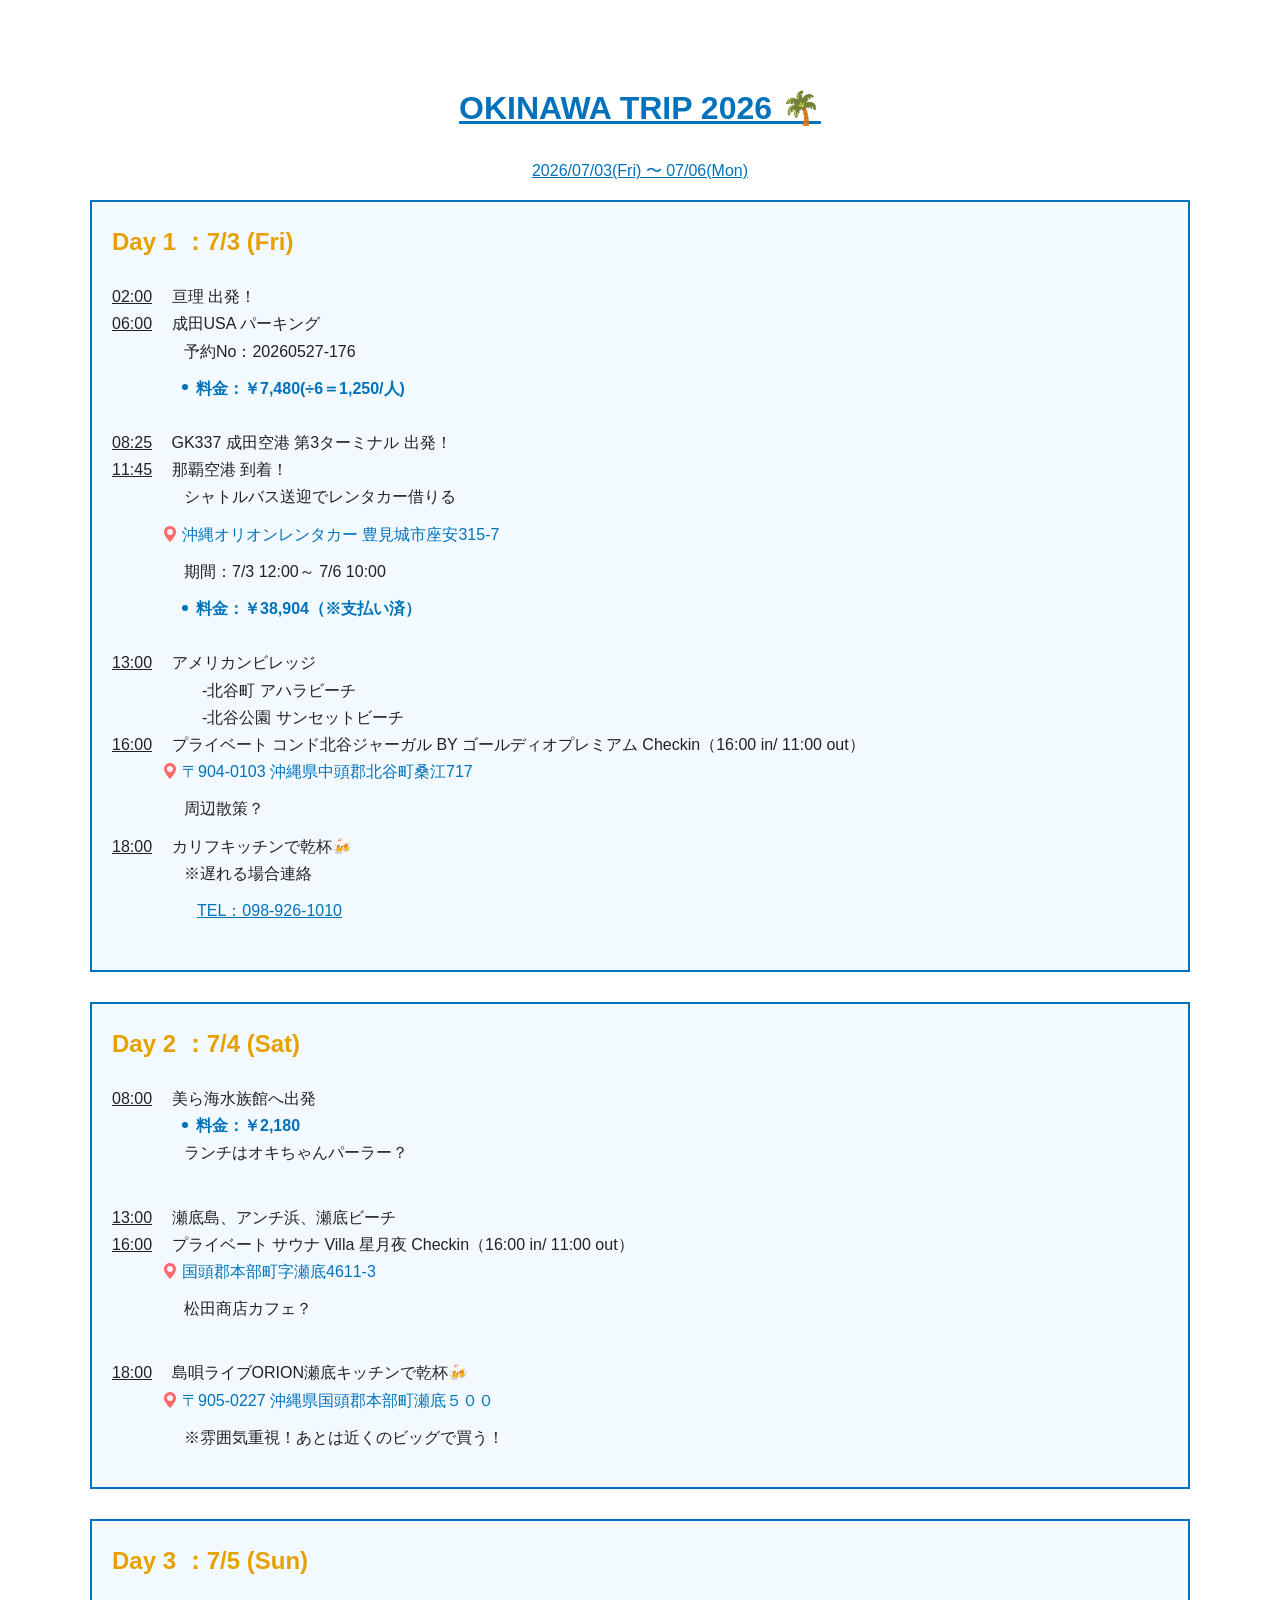
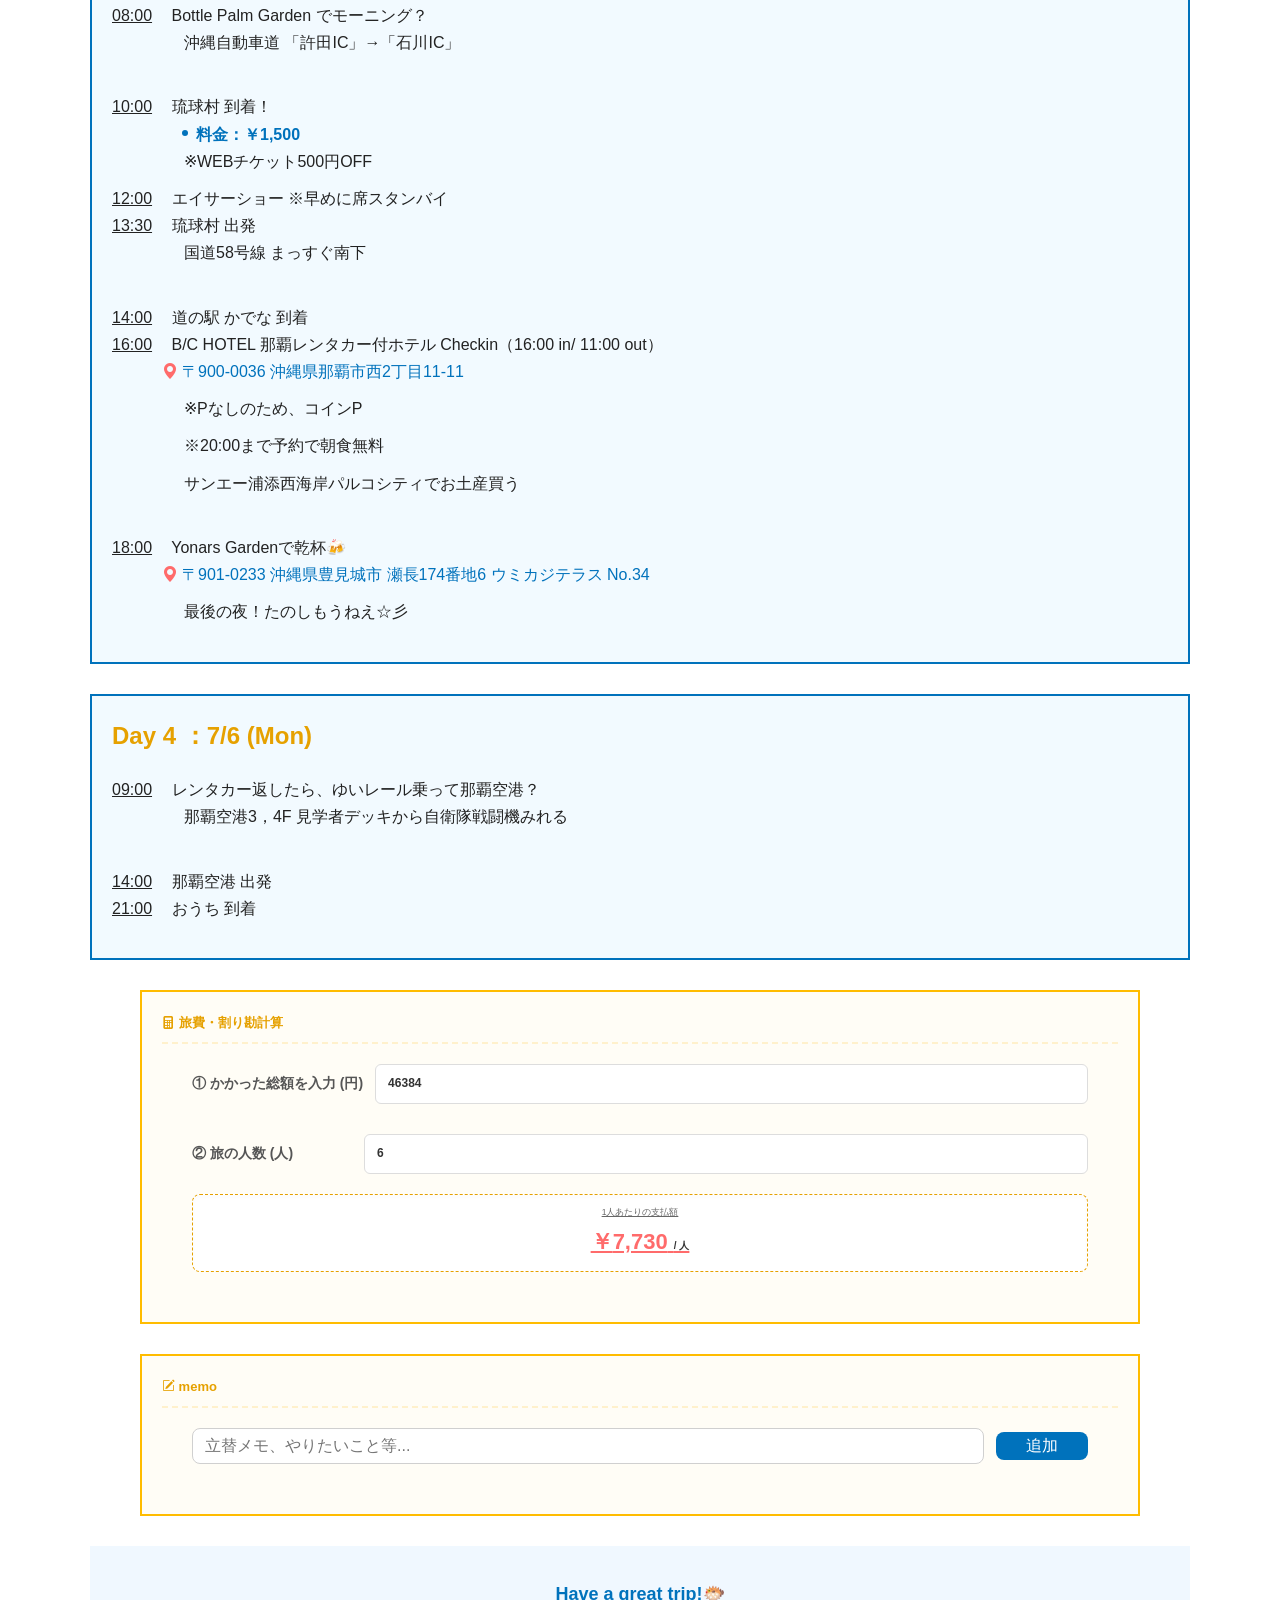
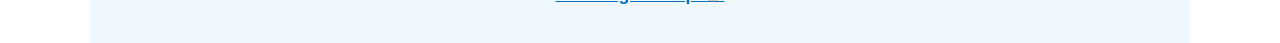
<file: index.html>
<!DOCTYPE html>
<html>

<head>
    <meta charset="UTF-8">
    <meta name="viewport" content="width=device-width, initial-scale=1.0">
    <title>Okinawa Trip 2026 🌴</title>
    <link rel="preconnect" href="https://fonts.googleapis.com">
    <link rel="preconnect" href="https://fonts.gstatic.com" crossorigin="">
    <link href="https://fonts.googleapis.com/css2?family=Noto+Sans+JP:wght@100..900&amp;display=swap" rel="stylesheet">
    <link rel="stylesheet" href="https://cdn.jsdelivr.net/npm/bootstrap-icons@1/font/bootstrap-icons.min.css">

    <link rel="stylesheet" href="css/test.css">
</head>

<body>

    <header>
        <h1>OKINAWA TRIP 2026 🌴</h1>
        <p>2026/07/03(Fri) 〜 07/06(Mon)</p>
    </header>

    <main>

        <section class="day-card">
            <h2 class="day-title"><span>Day 1</span> <span>：7/3 (Fri)</span></h2>
            <ul>
                <li><span class="time">02:00</span> <span class="text">亘理 出発！</span></li>
                <li><span class="time">06:00</span> <span class="text">成田USA パーキング</span></li>
                <span class="memo">予約No：20260527-176</span>
                <span class="memo_fee">料金：￥7,480(÷6＝1,250/人)</span><br>
                <li><span class="time">08:25</span> <span class="text">GK337 成田空港 第3ターミナル 出発！</span></li>
                <li><span class="time">11:45</span> <span class="text">那覇空港 到着！</span></li>
                <span class="memo">シャトルバス送迎でレンタカー借りる</span>
                <a href="https://www.google.com/maps/search/?api=1&query=沖縄オリオンレンタカー+豊見城市座安315-7" target="_blank"
                    rel="noopener noreferrer">
                    <i class="bi bi-geo-alt-fill"></i>沖縄オリオンレンタカー 豊見城市座安315-7
                </a> </span>

                <span class="memo">期間：7/3 12:00～ 7/6 10:00</span>
                <span class="memo_fee">料金：￥38,904（※支払い済）</span><br>
                <li><span class="time">13:00</span> <span class="text">アメリカンビレッジ</span></li>
                <span class="memo_1">-北谷町 アハラビーチ</span><br>
                <span class="memo_1">-北谷公園 サンセットビーチ</span>
                <li><span class="time">16:00</span> <span class="text">プライベート コンド北谷ジャーガル BY ゴールディオプレミアム Checkin（16:00
                        in/ 11:00 out）</span>
                </li>
                <a href="https://www.google.com/maps/search/?api=1&query=プライベート+コンド北谷ジャーガル+BY+ゴールディオプレミアム"
                    target="_blank" rel="noopener noreferrer">
                    <i class="bi bi-geo-alt-fill"></i>〒904-0103 沖縄県中頭郡北谷町桑江717
                </a> <span class="memo">周辺散策？</span>
                <li><span class="time">18:00</span> <span class="text">カリフキッチンで乾杯🍻</span></li>
                <span class="memo">※遅れる場合連絡</span>
                <span class="tel-memo"><a href="tel:098-926-1010">TEL：098-926-1010</a></span>
            </ul>
        </section>

        <section class="day-card">
            <h2 class="day-title"><span>Day 2</span> <span>：7/4 (Sat)</span></h2>
            <ul>
                <li><span class="time">08:00</span> <span class="text">美ら海水族館へ出発</span></li>
                <span class="memo_fee">料金：￥2,180</span>
                <span class="memo">ランチはオキちゃんパーラー？</span><br>
                <li><span class="time">13:00</span> <span class="text">瀬底島、アンチ浜、瀬底ビーチ</span></li>
                <li><span class="time">16:00</span> <span class="text">プライベート サウナ Villa 星月夜 Checkin（16:00 in/ 11:00
                        out）</span></li>
                <a href="https://www.google.com/maps/search/?api=1&query=Villa+星月夜+本部町字瀬底4611-3" target="_blank"
                    rel="noopener noreferrer">
                    <i class="bi bi-geo-alt-fill"></i> 国頭郡本部町字瀬底4611-3
                </a>
                <span class="memo">松田商店カフェ？</span><br>
                <li><span class="time">18:00</span> <span class="text">島唄ライブORION瀬底キッチンで乾杯🍻</span></li>
                <a href="https://www.google.com/maps/search/?api=1&query=%E5%B3%B6%E5%94%84%E3%83%A9%E3%82%A4%E3%83%96ORION%E7%80%AC%E5%BA%95%E3%82%AD%E3%83%83%E3%83%81%E3%83%B3"
                    target="_blank" rel="noopener noreferrer">
                    <i class="bi bi-geo-alt-fill"></i> 〒905-0227 沖縄県国頭郡本部町瀬底５００
                </a>
                <span class="memo">※雰囲気重視！あとは近くのビッグで買う！</span>
            </ul>
        </section>

        <section class="day-card">
            <h2 class="day-title"><span>Day 3</span> <span>：7/5 (Sun)</span></h2>
            <ul>
                <li><span class="time">08:00</span> <span class="text">Bottle Palm Garden でモーニング？</span></li>
                <span class="memo">沖縄自動車道 「許田IC」→「石川IC」</span><br>
                <li><span class="time">10:00</span> <span class="text">琉球村 到着！</span></li>
                <span class="memo_fee">料金：￥1,500</span>
                <span class="memo">※WEBチケット500円OFF</span>
                <li><span class="time">12:00</span> <span class="text">エイサーショー ※早めに席スタンバイ</span></li>
                <li><span class="time">13:30</span> <span class="text">琉球村 出発</span></li>
                <span class="memo">国道58号線 まっすぐ南下</span><br>
                <li><span class="time">14:00</span> <span class="text">道の駅 かでな 到着</span></li>
                <li><span class="time">16:00</span> <span class="text">B/C HOTEL 那覇レンタカー付ホテル Checkin（16:00 in/ 11:00
                        out）</span></li>
                <a href="https://www.google.com/maps/search/?api=1&query=BC+HOTEL+那覇+沖縄県那覇市西2丁目11-11" target="_blank"
                    rel="noopener noreferrer">
                    <i class="bi bi-geo-alt-fill"></i> 〒900-0036 沖縄県那覇市西2丁目11-11
                </a>
                <span class="memo">※Pなしのため、コインP</span>
                <span class="memo">※20:00まで予約で朝食無料</span>
                <span class="memo">サンエー浦添西海岸パルコシティでお土産買う</span><br>
                <li><span class="time">18:00</span> <span class="text">Yonars Gardenで乾杯🍻</span></li>
                <a href="https://www.google.com/maps?q=住所1" target="_blank" rel="noopener noreferrer">
                    <i class="bi bi-geo-alt-fill"></i> 〒901-0233 沖縄県豊見城市 瀬長174番地6 ウミカジテラス No.34
                </a>
                <span class="memo">最後の夜！たのしもうねえ☆彡</span>
            </ul>
        </section>

        <section class="day-card">
            <h2 class="day-title"><span>Day 4</span> <span>：7/6 (Mon)</span></h2>
            <ul>
                <li><span class="time">09:00</span> <span class="text">レンタカー返したら、ゆいレール乗って那覇空港？</span></li>
                <span class="memo">那覇空港3，4F 見学者デッキから自衛隊戦闘機みれる</span><br>
                <li><span class="time">14:00</span> <span class="text">那覇空港 出発</span></li>
                <li><span class="time">21:00</span> <span class="text">おうち 到着</span></li>
            </ul>
        </section>

        <section class="day-card calc-card">
            <h2 class="calc-title"><i class="bi bi-calculator-fill"></i> 旅費・割り勘計算</h2>

            <div class="calc-group">
                <label>① かかった総額を入力 (円)</label>
                <input type="number" id="totalAmount" value="46384">
            </div>

            <div class="calc-group m-bottom-large">
                <label>② 旅の人数 (人)</label>
                <input type="number" id="peopleCount" value="6">
            </div>

            <div class="calc-result-box">
                <p class="result-label">1人あたりの支払額</p>
                <p class="result-amount">
                    ￥<span id="perPersonAmount">7,730</span> <span class="result-unit">/ 人</span>
                </p>
            </div>
        </section>

        <section class="day-card calc-card">
            <h2 class="calc-title"><i class="bi bi-pencil-square"></i> memo</h2>

            <div class="calc-group">
                <input type="text" id="memoInput" class="memoInput" placeholder="立替メモ、やりたいこと等..." style="flex: 1;">
                <button id="addMemoBtn" class="addMemoBtn">追加</button>
            </div>

            <ul id="memoList" class="memoList">
            </ul>
        </section>
        <script>
            const totalInput = document.getElementById('totalAmount');
            const peopleInput = document.getElementById('peopleCount');
            const resultSpan = document.getElementById('perPersonAmount');

            function calculateWarikan() {
                const total = parseFloat(totalInput.value) || 0;
                const people = parseInt(peopleInput.value) || 1;

                // 割り勘を計算して、端数は四捨五入
                const perPerson = Math.round(total / people);

                // 3桁ごとにカンマを入れる綺麗な表示形式に変換
                resultSpan.textContent = perPerson.toLocaleString();
            }

            // 入力欄の値が変わったら、一瞬で自動計算を実行する
            totalInput.addEventListener('input', calculateWarikan);
            peopleInput.addEventListener('input', calculateWarikan);

            // ＝-＝-＝-＝-＝-＝-＝-＝-＝-＝-＝-＝-＝-＝-＝-＝
            // ▼ ここから新規追加のメモ機能スクリプト ▼
            // ＝-＝-＝-＝-＝-＝-＝-＝-＝-＝-＝-＝-＝-＝-＝-＝
            const memoInput = document.getElementById('memoInput');
            const addMemoBtn = document.getElementById('addMemoBtn');
            const memoList = document.getElementById('memoList');

            // ローカルストレージ（ブラウザ）から保存されたメモを読み込む（無い場合は空の配列）
            let savedMemos = JSON.parse(localStorage.getItem('okinawaMemos')) || [];

            // メモを画面に描画する関数
            function renderMemos() {
                memoList.innerHTML = ''; // 一度クリア

                savedMemos.forEach((memoText, index) => {
                    const li = document.createElement('li');

                    // スタイル調整（横並び、隙間あけ、下線など）
                    li.style.display = 'flex';
                    li.style.justifyContent = 'space-between';
                    li.style.alignItems = 'center';
                    li.style.padding = '10px 0';
                    li.style.borderBottom = '1px dashed #ccc';

                    // テキスト部分
                    const span = document.createElement('span');
                    span.textContent = memoText;
                    span.style.fontSize = '14px';
                    span.style.color = '#333';

                    // 削除ボタン（ゴミ箱アイコン）
                    const deleteBtn = document.createElement('button');
                    deleteBtn.innerHTML = '<i class="bi bi-trash"></i>';
                    deleteBtn.style.background = 'none';
                    deleteBtn.style.border = 'none';
                    deleteBtn.style.color = '#e05a5a';
                    deleteBtn.style.cursor = 'pointer';
                    deleteBtn.style.fontSize = '16px';
                    deleteBtn.style.padding = '0 5px';

                    // 削除ボタンが押された時の処理
                    deleteBtn.addEventListener('click', () => {
                        removeMemo(index);
                    });

                    li.appendChild(span);
                    li.appendChild(deleteBtn);
                    memoList.appendChild(li);
                });
            }

            // メモを追加する関数
            function addMemo() {
                const text = memoInput.value.trim();
                if (text === '') return; // 空文字なら何もしない

                savedMemos.push(text); // 配列に追加
                localStorage.setItem('okinawaMemos', JSON.stringify(savedMemos)); // ローカルストレージに保存
                memoInput.value = ''; // 入力欄を空にする
                renderMemos(); // 再描画
            }

            // メモを削除する関数
            function removeMemo(index) {
                savedMemos.splice(index, 1); // 指定したインデックスのメモを削除
                localStorage.setItem('okinawaMemos', JSON.stringify(savedMemos)); // ローカルストレージを更新
                renderMemos(); // 再描画
            }

            // ボタンクリック、またはEnterキーで追加
            addMemoBtn.addEventListener('click', addMemo);
            memoInput.addEventListener('keypress', (e) => {
                if (e.key === 'Enter') {
                    addMemo();
                }
            });

            // 最初の一回、保存されているメモを表示する
            renderMemos();
            // ＝-＝-＝-＝-＝-＝-＝-＝-＝-＝-＝-＝-＝-＝-＝-＝
        </script>

    </main>

    <footer>
        <p>Have a great trip!🐡</p>
    </footer>

</body>

</html>
</file>
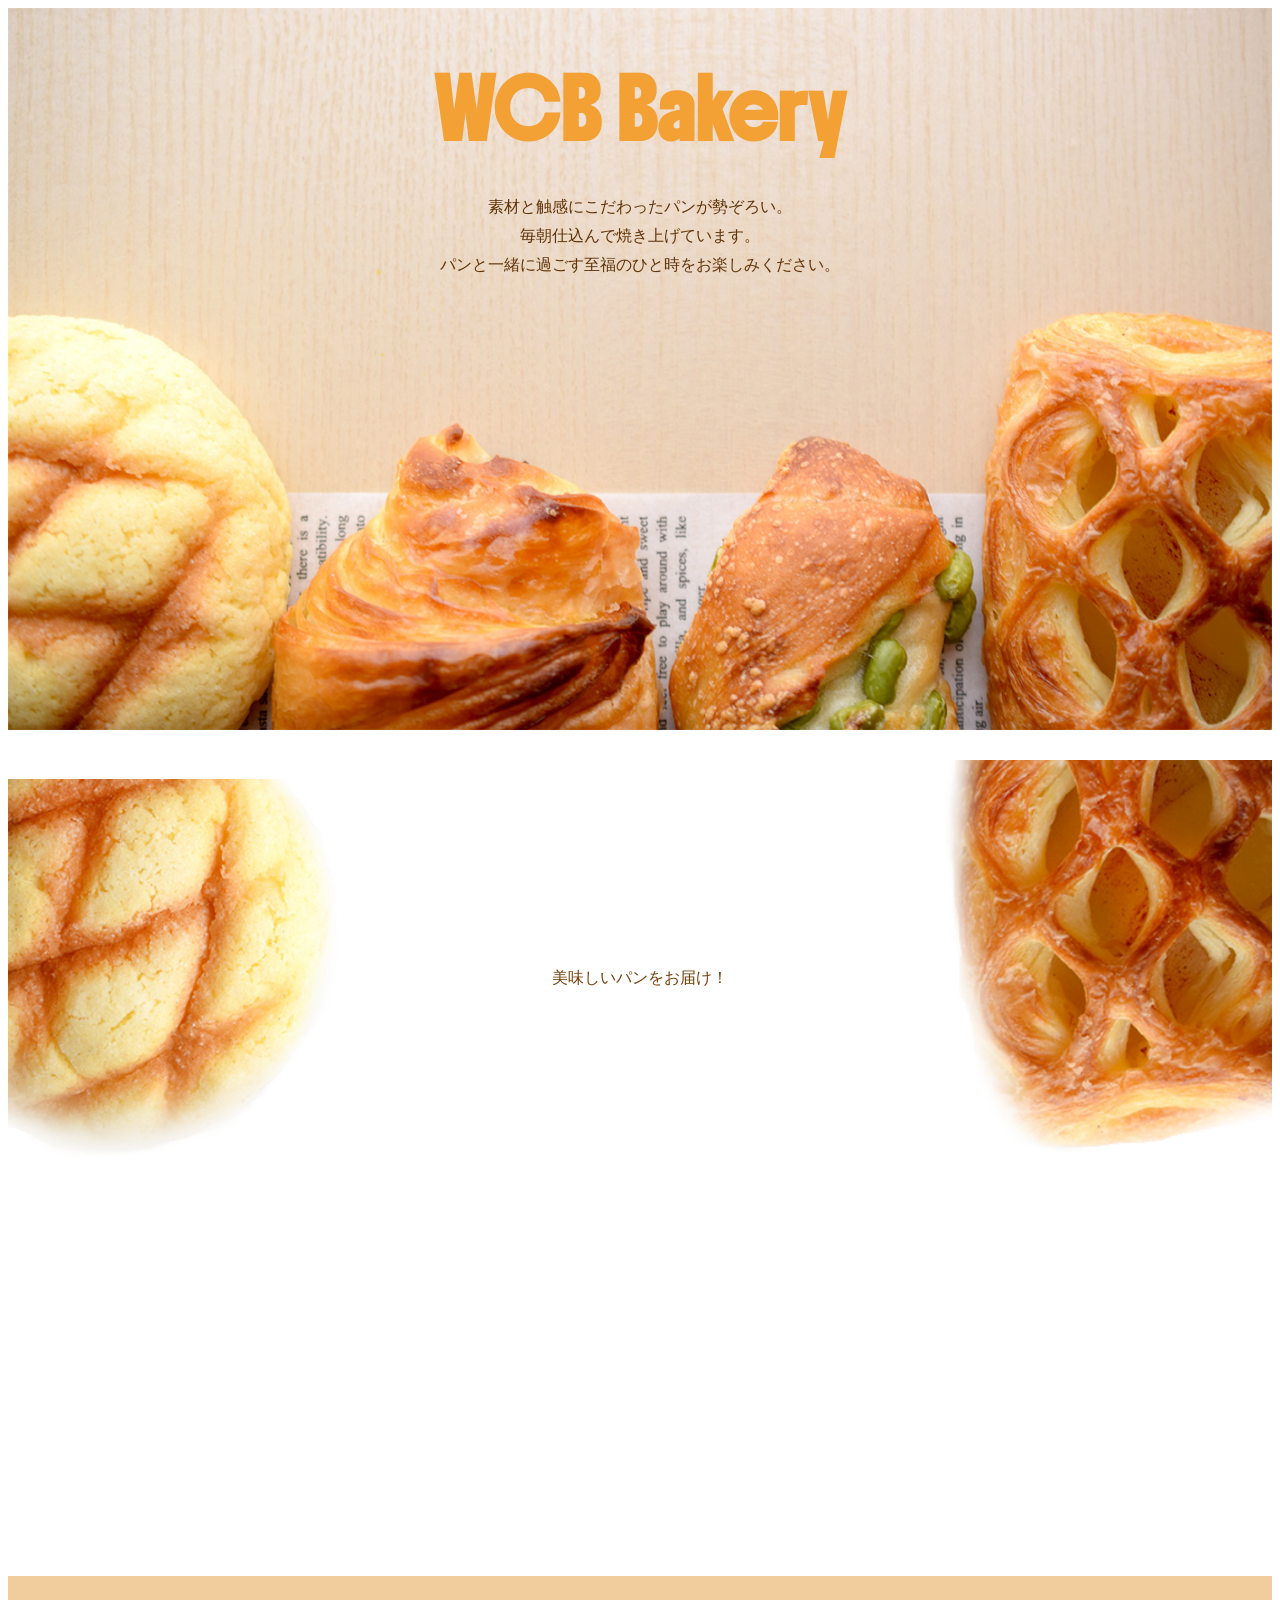
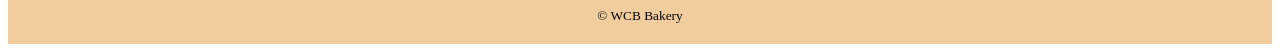
<file: bread.html>
<!DOCTYPE html>
<html lang="ja">

<head>
    <meta charset="UTF-8">
    <meta name="viewport" content="width=device-width, initial-scale=1.0">
    <link href="css/style.css" rel="stylesheet">
    <title>WCB Bakery</title>

    <link rel="preconnect" href="https://fonts.googleapis.com">
    <link rel="preconnect" href="https://fonts.gstatic.com" crossorigin>
    <link href="https://fonts.googleapis.com/css2?family=Boldonse&display=swap" rel="stylesheet">
</head>

<body>
    <header>
        <section class="hero">
            <img class="brd" src="images/bread1.jpg" alt="">

            <div class="hero_content">
                <h1 class="title">WCB Bakery</h1>
                <p class="text">
                    素材と触感にこだわったパンが勢ぞろい。<br>
                    毎朝仕込んで焼き上げています。<br>
                    パンと一緒に過ごす至福のひと時をお楽しみください。
                </p>
            </div>
        </section>
    </header>

    <main>
        <div class="brd_img">
            <img class="brd1" src="images/bg1.png" alt="メロンパン">
            <span class="brd_text">美味しいパンをお届け！</span>
            <img class="brd2" src="images/bg2.png" alt="パイ">
        </div>
    </main>

    <footer class="c-footer">
        <div class="c-footer__body"></div>
        <div class="c-footer__copy"><small>© WCB Bakery</small></div>
    </footer>

</body>

</html>
</file>
<file: css/test.css>
/* FLOWTから引用　フォント回り要調整20260514 */
html {
    -webkit-text-size-adjust: 100%;
    line-height: 1.15;
    font-size: 100%;
}

body,
html {
    height: 100%;
}

main {
    display: block;
    flex: 1 0 auto;
}

h1 {
    font-size: 2em;
    margin: .67em 0;
}

hr {
    -webkit-box-sizing: content-box;
    box-sizing: content-box;
    height: 0;
    overflow: visible;
}

pre {
    font-family: monospace, monospace;
    font-size: 1em;
}

a {
    background-color: transparent;
}

abbr[title] {
    border-bottom: none;
    text-decoration: underline;
    -webkit-text-decoration: underline dotted;
    text-decoration: underline dotted;
}

b,
strong {
    font-weight: bolder;
}

code,
kbd,
samp {
    font-family: monospace, monospace;
    font-size: 1em;
}

small {
    font-size: 80%;
}

sub,
sup {
    font-size: 75%;
    line-height: 0;
    position: relative;
    vertical-align: baseline;
}

sub {
    bottom: -.25em;
}

sup {
    top: -.5em;
}

img {
    border-style: none;
}

button,
input,
optgroup,
select,
textarea {
    font-family: inherit;
    font-size: 100%;
    line-height: 1.15;
    margin: 0;
}

button,
input {
    overflow: visible;
}

button,
select {
    text-transform: none;
}

[type=button],
[type=reset],
[type=submit],
button {
    -webkit-appearance: button;
}

[type=button]::-moz-focus-inner,
[type=reset]::-moz-focus-inner,
[type=submit]::-moz-focus-inner,
button::-moz-focus-inner {
    border-style: none;
    padding: 0;
}

[type=button]:-moz-focusring,
[type=reset]:-moz-focusring,
[type=submit]:-moz-focusring,
button:-moz-focusring {
    outline: 1px dotted ButtonText;
}

fieldset {
    padding: .35em .75em .625em;
}

legend {
    -webkit-box-sizing: border-box;
    box-sizing: border-box;
    color: inherit;
    display: table;
    max-width: 100%;
    padding: 0;
    white-space: normal;
}

progress {
    vertical-align: baseline;
}

textarea {
    overflow: auto;
}

[type=checkbox],
[type=radio] {
    -webkit-box-sizing: border-box;
    box-sizing: border-box;
    padding: 0;
}

[type=number]::-webkit-inner-spin-button,
[type=number]::-webkit-outer-spin-button {
    height: auto;
}

[type=search] {
    -webkit-appearance: textfield;
    outline-offset: -2px;
}

[type=search]::-webkit-search-decoration {
    -webkit-appearance: none;
}

::-webkit-file-upload-button {
    -webkit-appearance: button;
    font: inherit;
}

details {
    display: block;
}

summary {
    display: list-item;
}

[hidden],
template {
    display: none;
}

@font-face {
    font-family: YuGothicM;
    src: local("Yu Gothic Medium");
}

@font-face {
    font-family: icons;
    font-style: normal;
    font-weight: 400;
    src: url(/font/icons.eot);
    src: url(/font/icons.eot?#iefix) format("embedded-opentype"), url(/font/icons.woff) format("woff"), url(/font/icons.ttf) format("truetype");
}

:root {
    font-size: 62.5%;
    height: 100%;
}

[data-lazy-font] {
    visibility: hidden;
}

.wf-active [data-lazy-font] {
    visibility: visible;
}

[inert] {
    cursor: default;
    pointer-events: none;
}

[inert],
[inert] * {
    -webkit-user-select: none;
    -moz-user-select: none;
    -ms-user-select: none;
    user-select: none;
}

* {
    -webkit-font-smoothing: auto;
}

*,
:after,
:before {
    -webkit-box-sizing: border-box;
    box-sizing: border-box;
}

::-moz-selection {
    background-color: #56bcff;
}

::selection {
    background-color: #56bcff;
}

* img {
    height: auto;
    vertical-align: top;
}

:focus-visible {
    outline: 2px solid #56bcff;
}

* button:focus-visible,
* input:focus-visible,
* select:focus-visible,
* textarea:focus-visible {
    outline: 2px solid #56bcff;
}

* button:focus-visible+label,
* input:focus-visible+label,
* select:focus-visible+label,
* textarea:focus-visible+label {
    outline: 2px solid #56bcff;
}

* em {
    font-style: normal;
    font-weight: 700;
}

* :target {
    --header-height: 70px;
}

@media (max-width:767px) {
    * :target:before {
        content: "";
        display: block;
        height: var(--header-height);
        margin-top: calc(var(--header-height)*-1);
    }
}

body {
    -webkit-font-feature-settings: "palt";
    font-feature-settings: "palt";
    color: #222;
    font-family: Noto Sans JP, YuGothic, YuGothicM, メイリオ, Meiryo, sans-serif;
    font-size: 1.6rem;
    line-height: 1.7;
    margin: 0;
    padding: 0;
    background-color: #FFFFFF;
    display: flex;
    flex-direction: column;
}

button {
    border-radius: 0;
}

/* header */
.c-page-sub__header {
    grid-area: header;
    -ms-grid-column: 1;
    -ms-grid-row: 1;
}

header.c-header {
    background: #fff;
    border-bottom: 1px solid #e6e8ed;
    left: 0;
    margin: 0;
    top: 0;
    width: 100%;
    z-index: 10;
}

.c-header__body {
    margin: auto;
    max-width: 1000px;
    padding: 15px 20px;
    width: 100%;
}

.c-header__title div,
.c-header__title h1 {
    font-size: 1em
}

.c-header__title a {
    display: inline-block;
    -webkit-transition: opacity .3s;
    transition: opacity .3s
}

@media (hover:hover) {
    .c-header__title a:hover {
        opacity: .6
    }
}

.c-header__title a img:nth-child(2) {
    margin-left: 10px
}

.c-header__title div img.logomark {
    margin: 0;
}

.c-header__title div img.logotext {
    margin-left: 10px;
}

/* header flow */
.orpf-flow__bar {
    width: 100%;
    height: 1px;
    background-color: #004979;
}

.orpf-flow__step {
    display: flex;
    justify-content: space-between;
    background-color: #f2faff;
    padding: 10px;
}

.orpf-flow__step-current {}

.orpf-flow__step-current-step {
    font-size: 1rem;
    color: #004979;
}

.orpf-flow__step-current-num {
    font-size: 1.6rem;
    color: #004979;
    font-weight: 700;
}

.orpf-flow__step-current-title {
    font-size: 1.4rem;
    color: #004979;
}

ul.orpf-flow__step-after {
    display: flex;
    padding: 0;
    margin: 0;
}

ul.orpf-flow__step-after li {
    list-style: none;
    font-size: 1.4rem;
    font-weight: 700;
    color: #B2D4EB;
    padding-left: 32px;
    position: relative;
}

ul.orpf-flow__step-after li::before {
    border: solid rgba(0, 114, 188, .3);
    border-width: 2px 2px 0 0;
    content: "";
    display: block;
    height: 7px;
    left: 11px;
    position: absolute;
    top: calc(50% - 4.5px);
    -webkit-transform: rotate(45deg);
    transform: rotate(45deg);
    width: 7px
}

ul.orpf-flow__step-after li span {
    margin-left: 0.25rem;
}

/* page flow */
ul.orpf-flow__progress {
    list-style: none;
    padding: 0;
    margin: 0;

    border: 2px solid #004979;
    min-height: 45px;
    overflow: hidden;

    display: flex;
    justify-content: space-between;

}

ul.orpf-flow__progress,
ul.orpf-flow__progress>li {
    display: -webkit-box;
    display: -ms-flexbox;
    display: flex;
    position: relative;
}

ul.orpf-flow__progress>li {
    -webkit-box-flex: 1;
    -webkit-box-align: center;
    -ms-flex-align: center;
    -webkit-box-pack: center;
    -ms-flex-pack: center;
    align-items: center;
    color: #004979;
    -ms-flex: 1;
    flex: 1;
    font-size: 1.2rem;
    font-weight: 700;
    justify-content: center;
    line-height: 1.5;
    padding: 4px 0 4px 18px;
    text-align: center;
    white-space: nowrap;
    height: 45px;
}

ul.orpf-flow__progress>li:first-of-type {
    padding-left: 5px;
    padding-right: 5px;
}

ul.orpf-flow__progress>li:last-of-type {
    padding-right: 5px;
}

ul.orpf-flow__progress>li:not(:last-of-type):after,
ul.orpf-flow__progress>li:not(:last-of-type):before {
    border-color: transparent transparent transparent #004979;
    border-style: solid;
    border-width: 26px 0 26px 18px;
    content: "";
    display: block;
    height: 0;
    position: absolute;
    right: -17px;
    top: -3px;
    width: 0;
    z-index: 10;
}

ul.orpf-flow__progress>li:not(:last-of-type):after {
    border-color: transparent transparent transparent #fff;
    right: -15px;
}

ul.orpf-flow__progress>li.orpf-flow__progress-current {
    background: #004979;
    color: #fff;
}

ul.orpf-flow__progress>li.orpf-flow__progress-current:after {
    display: none;
}

/* フッター固定料金表示 */
.orpf-amount-summary__div {
    --tax-tag-bg-color: #e8f6ff;
    --simulate-overlay-color: rgba(0, 0, 0, .8);
    --simulate-table-bg-color: #e8f6ff;
    bottom: 0;
    left: 0;
    position: fixed;
    width: 100%;
    z-index: 1000;
}

.orpf-amount-summary__div .orpf-div__sub-category .orpf-div__sub-category-container {
    width: 100%;
    max-width: 1000px;
    margin: 0 auto;
    padding: 0 20px;
}


.orpf-div__item {
    display: flex;
}

.orpf-div__amount-summary-monthly,
.orpf-div__amount-summary-initial {
    display: flex;
}

/* コンテンツ幅関連 */
.orpf-div__main-category,
.orpf-card__div__main-category,
.orpf-div__div__main-category,
.orpf-form__div__main-category,
.orpf-form-main-category__div,
.orpf-div__rental-router-wifi {
    margin-left: auto;
    margin-right: auto;
    max-width: 1000px;
    padding-left: 20px;
    padding-right: 20px;
    width: 100%;
}

/* footer */
.c-page-sub__footer {
    grid-area: footer;
    -ms-grid-column: 1;
    -ms-grid-row: 3;
    margin-top: auto;
}

.c-page-sub__footer.payment_simulate {
    padding-bottom: 98px;
}

.c-footer {
    background: #e6e8ed;
    margin: 0 auto;
    padding: 0;
}

.c-footer+div.shinsa-block {
    margin-top: 20px;
}

.c-footer__body {
    margin-left: auto;
    margin-right: auto;
    max-width: 1000px;
    padding: 20px;
    width: 100%;
}

.c-footer__body p {
    line-height: 1.8;
}

.c-footer__body p[role=note] {
    padding-left: 1em;
    text-indent: -1em;
}

.c-footer__body p+p {
    margin-top: 10px;
}

.shinsa-block {
    background: #e6e8ed;
    margin: 0 auto;
    padding: 0;
}

.shinsa-block--wrap {
    margin-left: auto;
    margin-right: auto;
    max-width: 1200px;
    overflow: hidden;
    padding: 20px 20px 0;
    width: 100%;
}

.shinsa-block p.shinsa-num {
    background-color: #fff;
    border: 1px solid #e6e8ed;
    color: #282828;
    float: right;
    font-size: 1.2rem;
    line-height: 16px;
    margin-top: 0;
    margin-bottom: 0;
    max-width: 120px;
    min-width: 120px;
    padding: 10px 0;
    text-align: center;
}

@media (max-width: 767px) {
    .shinsa-block p.shinsa-num {
        float: none;
        margin-left: auto;
        max-width: 96px;
        min-width: 96px;
        font-size: 0.9rem;
        padding: 5px 0;
    }

    .shinsa-block--wrap {
        padding: 0px;
    }
}

.c-footer__copy {
    display: block;
    padding: 0 20px 20px;
    text-align: center;
    background: #e6e8ed;
    line-height: 1;
}

.c-footer-pagetop {
    bottom: 30px;
    display: none;
    position: fixed;
    right: 30px;
    z-index: 150;
}

@media (max-width:767px) {
    .c-footer-pagetop {
        bottom: 20px;
        height: 56px;
        right: 20px;
        width: 46px;
    }

    .c-footer-pagetop img {
        height: auto;
        width: 100%;
    }
}

.c-footer-pagetop[data-fixed-modal=true] {
    bottom: 15%;
}

@media (max-width:767px) {
    .c-footer-pagetop[data-fixed-modal=true] {
        bottom: 14%;
    }
}

/* 次へボタン（決定ボタン）のセンター寄せ */
/* flex */
#orpf_id-address-search-confirm__div.orpf-select-dropdown__div__sub-category,
#orpf_id-address-search-confirm-common__div.orpf-select-dropdown__div__sub-category {
    align-items: center;
}

/* block */
.orpf-div__item-content,
.orpf-card__div__button-area,
.orpf-button-group__div__sub-category-container,
.orpf-div__button-area,
.orpf-div__bottom.orpf-div__bottom-buttons,
.orpf_id-next__button__div,
.orpf-form__div__button-container
/* orpf-form__div__button-areaと、どちらかで良いはずだがHTMLおかしいので両方選択 */
,
.orpf-form__div__button-area

/* 上に同じ */
,
.orpf-card-button__div__sub-category-inline,
.orpf-form-group__div__bottom,
.orpf-card__div__bottom,
.orpf-form-bottom-buttons__div,
.orpf-div__sub-category-content--button,
#orpf_id-button-container,
.orpf-div__button,
.orpf-form__div__page {
    text-align: center;
}

#orpf_id-delivery-button-area__button__next,
#orpf_id-app-confirm-info-button-area__button__next,
#orpf_id-app-abolish-info-button-area__button__next {
    justify-content: center;
}


/* 非活性ボタンでもポインタになってしまう部分の修正 */
button:disabled {
    cursor: default;
}

/* 申込PFローディング */
.orpf-basic-loading-overlay {
    position: fixed;
    top: 0;
    left: 0;
    width: 100vw;
    height: 100vh;
    background: rgba(0, 0, 0, 0.5);
    z-index: 9999;
    display: none;
    align-items: center;
    justify-content: center;
    font-size: 2rem;
    color: #333;
}

/* 画面下部料金表示 */
#orpf_id-amount-summary__div.orpf-div__sub-category {
    background-color: #f9d5cf;
    padding: 12px;
    position: fixed;
    bottom: 0;
    left: 0;
    border-top: 1px solid #e1e5e9;
    box-shadow: 0 -2px 8px #0000001a;
    z-index: 1000;
    margin-bottom: 0;
    width: 100%;
    height: 98px;
}

#orpf_id-amount-summary__div.orpf-div__sub-category .orpf-div__sub-category-container {
    max-width: 960px;
    width: 960px;
    margin: 0 auto;
    flex-shrink: 0;
    padding: 0;
    position: relative;
}

#orpf_id-amount-summary-total__div.orpf-div__item {
    display: flex;
    width: 80%;
}

#orpf_id-amount-summary-total__div.orpf-div__item .orpf-div__amount-summary-monthly {
    flex-grow: 1;
    height: 50px;
    line-height: 50px;
    display: flex;
}

#orpf_id-amount-summary-total__div.orpf-div__item .orpf-div__amount-summary-monthly span.orpf-span__title,
#orpf_id-amount-summary-total__div.orpf-div__item .orpf-div__amount-summary-initial span.orpf-span__title {
    text-align: center;
    display: inline-block;
    height: 50px;
    line-height: 50px;
    box-sizing: border-box;
    padding: 0 25px;
    background-color: #3b3b3f;
    color: #fff;
    font-size: 16px;
    font-weight: 700;
    flex-grow: 0;
    flex-shrink: 0;
}

#orpf_id-amount-summary-total__div.orpf-div__item .orpf-div__amount-summary-monthly span.orpf-span__amount,
#orpf_id-amount-summary-total__div.orpf-div__item .orpf-div__amount-summary-initial span.orpf-span__amount {
    display: inline-block;
    height: 50px;
    line-height: 50px;
    box-sizing: border-box;
    background-color: #fff;
    flex-grow: 1;
    text-align: right;
    padding-right: 10px;
    min-width: 90px;
    padding: 0 10px 0 0;
}

#orpf_id-amount-summary-total__div.orpf-div__item .orpf-div__amount-summary-monthly span.orpf-span__amount span,
#orpf_id-amount-summary-total__div.orpf-div__item .orpf-div__amount-summary-initial span.orpf-span__amount span {
    line-height: 50px;
    text-align: right;
    margin-left: 6px;
}

#orpf_id-amount-summary-total__div.orpf-div__item .orpf-div__amount-summary-monthly span.orpf-span__amount span:first-child,
#orpf_id-amount-summary-total__div.orpf-div__item .orpf-div__amount-summary-initial span.orpf-span__amount span:first-child {
    font-size: 2.2rem;
    font-weight: 600;
}

#orpf_id-amount-summary-total__div.orpf-div__item .orpf-div__amount-summary-initial {
    flex-grow: 1;
    height: 50px;
    line-height: 50px;
    display: flex;
}

.orpf-amount-summary__div .orpf-div__sub-category .orpf-div__sub-category-container .orpf-div__item {
    margin: 0;
    display: block;
}

#orpf_id-amount-summary-button__div.orpf-div__item {
    position: absolute;
    right: 0;
    top: 0;
    width: 20%;
    height: 50px;
    line-height: 50px;
    display: flex;
    justify-content: center;
}

#orpf_id-amount-summary-button__div.orpf-div__item button.orpf-button__normal {
    background: #0072bc;
    color: #fff;
    border: none;
    border-radius: 8px;
    padding: 0 24px;
    font-size: 15px;
    font-weight: 400;
    cursor: pointer;
    transition: background-color .2s ease;
}

p.orpf-p__notice {
    font-size: 9px;
    margin: 0;
    padding: 5px 0;
}

/* モーダル */
#orpf_id-amount-summary-modal__div.orpf-div__sub-category {
    position: fixed;
    top: 0;
    left: 0;
    width: 100vw;
    height: 100vh;
    background-color: #00000080;
    z-index: 1000;
    display: flex;
    justify-content: center;
    align-items: center;
    padding: 20px;
    box-sizing: border-box;
}

#orpf_id-amount-summary-modal__div.orpf-div__sub-category .orpf-div__sub-category-container {
    background-color: #fff;
    border-radius: 8px;
    box-shadow: 0 4px 12px #00000026;
    max-width: 600px;
    max-height: 80vh;
    overflow-y: auto;
    position: relative;
    padding: 30px 24px;
}

#orpf_id-amount-summary-modal__div.orpf-div__sub-category .orpf-div__sub-category-container .orpf-div__item {
    margin-bottom: 5px;
    padding: 10px;
    border: 1px solid #e0e0e0;
    border-radius: 6px;
    display: block;
}

#orpf_id-amount-summary-modal__div.orpf-div__sub-category .orpf-div__sub-category-container .orpf-div__item .orpf-div__item-title {
    border-bottom: 1px solid #e0e0e0;
    background-color: #f8f9fa;
    padding: 8px;
    border-radius: 4px;
    display: flex;
    justify-content: space-between;
    margin-bottom: 3px;
    color: #1976d2;
}

#orpf_id-amount-summary-modal__div.orpf-div__sub-category .orpf-div__sub-category-container .orpf-div__item .orpf-div__item-title span.orpf-span__title {
    font-weight: 600;
    font-size: 16px;
    color: #1976d2;
}

#orpf_id-amount-summary-modal__div.orpf-div__sub-category .orpf-div__sub-category-container .orpf-div__item .orpf-div__item-title span.orpf-span__amount span:first-child {
    color: #1976d2;
    font-weight: 600;
    font-size: 16px;
    margin-right: 3px;
}

#orpf_id-amount-summary-modal__div.orpf-div__sub-category .orpf-div__sub-category-container .orpf-div__item .orpf-div__item-title span.orpf-span__amount span:last-child {
    color: #1976d2;
    font-weight: 500;
    font-size: 14px;
}

#orpf_id-amount-summary-modal__div.orpf-div__sub-category .orpf-div__sub-category-container .orpf-div__item .orpf-div__item-content {
    display: flex;
    justify-content: space-between;
    font-weight: 400;
    font-size: 12px;
    color: #666;
    padding: 7px 0;
}

#orpf_id-amount-summary-modal__div.orpf-div__sub-category .orpf-div__sub-category-container .orpf-div__item .orpf-div__item-content span.orpf-span__title,
#orpf_id-amount-summary-modal__div.orpf-div__sub-category .orpf-div__sub-category-container .orpf-div__item .orpf-div__item-content span.orpf-span__amount {
    font-weight: 400;
    font-size: 12px;
    color: #666;
}

#orpf_id-amount-summary-modal__div.orpf-div__sub-category .orpf-div__sub-category-container .orpf-div__item .orpf-div__item-content span.orpf-span__amount span:first-child {
    color: #1976d2;
    font-weight: 600;
    font-size: 16px;
    margin-right: 3px;
}

#orpf_id-amount-summary-modal__div.orpf-div__sub-category .orpf-div__sub-category-container .orpf-div__item .orpf-div__item-content span.orpf-span__amount span:last-child {
    font-weight: 400;
    font-size: 12px;
    color: #666;
}


/*-----------ここまで共通　高橋作業--------------------------------------------------------------------*/

/* 共通余白 */
#orpf_id-internet-card-category__div,
#orpf_id-option-card-category__div,
#orpf_id-discount-item__div,
#orpf_id-hikaritel-content__div,
#orpf_id-main-category__div,
#orpf_id-keep-phone-number-sub-category__div,
#orpf_id-phone-directory-listing-input-radio-box__div,
#orpf_id-payment-method-category__div,
#orpf_id-payment-timing-content__div,
#orpf_id-invoice-recipient-name-content__div,
#orpf_id-invoice-recipient-address-content__div,
#orpf_id-delivery-address-and-name__div,
#orpf_id-tel-numbers-sub-category__div,
#orpf_id-provider-fee-payment-method-content__div,
#orpf_id-phone-directory-listing-sub-category__div,
#orpf_id-delivery-info-input-content__div,
#orpf_id-sc013,
#orpf_id-app-confirm-info-content__div,
#orpf_id-hikari-phone-info__div,
#orpf_id-customer-info-main-category-container,
#orpf_id-addsvc-select-main-category-container__div,
.orpf-card__div__main-category-container,
sc016-ui003-element,
sc006-ui001-element,
sc005-ui001-element {
    margin-bottom: 50px;
}

sc016-ui003-element,
sc006-ui001-element,
sc005-ui001-element {
    display: block;
}

/* 見出し */
.orpf-header__h2,
.orpf-header__h3__note,
.orpf-modal__h2__help,
.orpf_id-main-title__h2,
.orpf-form__h2,
.orpf-header__h2__header,
.orpf-header__h2__main-category-title,
.orpf-div__h2,
.orpf-header__h2__title,
.orpf-h2__title,
.c-heading-2 {
    font-size: 2.4rem;
    font-weight: 700;
    line-height: 1.5;
    margin-bottom: 20px;
    padding: 0 0 1px 15px;
    position: relative;
}

.orpf-header__h2::before,
.orpf-modal__h2__help::before,
.orpf_id-main-title__h2::before,
.orpf-form__h2::before,
.orpf-header__h2__header::before,
.orpf-header__h2__main-category-title::before,
.orpf-div__h2::before,
.orpf-header__h2__title::before,
.orpf-h2__title::before,
.c-heading-2::before {
    background: #0072bc;
    bottom: 0;
    content: "";
    display: block;
    height: 100%;
    left: 0;
    margin: auto;
    position: absolute;
    top: 0;
    width: 3px
}

/* 見出し2 */
.orpf-text__h2__note,
.orpf-header__h3__note,
.orpf-header__h3,
.orpf-plan-title,
.orpf-form__h3,
.orpf-header__h3__construction-title,
.orpf-header__h3__sub-category-title,
.orpf-header__div__sub-category-title,
.orpf-h3__tittle,
.orpf-label__div__container
/* ↑だと他要素にも影響するため、↓が無難？ */
/* div[id="orpf_id-general-component-label__div__A000001.label1"] */

    {
    background: #f5f5f5;
    font-size: 1.7rem;
    font-weight: 500;
    line-height: 1.5;
    padding: 8px 15px 9px;
    margin-bottom: 20px;
    text-align: left;
}

/* 必須ラベル */
.orpf-header__span--required,
.orpf-header__span__note,
.orpf-header--required,
.orpf-span__required-label,
.orpf-form__span--required,
.orpf-header__span__required,
.orpf-badge__required-label,
.orpf-header__span__label--required,
.orpf-span__header-required,
.orpf-span--required {
    display: inline-block;
    margin-left: 10px;
    vertical-align: 2px;
    background-color: #FFFFFF;
    border: 1px solid #d93e2c;
    color: #d93e2c;
    padding: 0px 6px 2px;
    border-radius: 5px;
    font-size: 1.3rem;
    font-weight: 500;
    line-height: 1.5;
}

/* 重要書類画面の必須ラベル */
#orpf_id-delivery-address-and-name-title__tag {
    position: absolute;
    background-color: #FFFFFF;
    border: 1px solid #d93e2c;
    color: #d93e2c;
    border-radius: 5px;
    padding: 0 6px 2px;
    font-size: 80%;
    font-weight: 500;
    line-height: 1.5;
    left: 200px;
    top: 11px;
}

#orpf_id-delivery-desired-date-title__div.orpf-div__sub-category-container {
    position: relative !important;
}

#orpf_id-delivery-desired-date-title__tag {
    position: absolute !important;
    background-color: #FFFFFF;
    border: 1px solid #d93e2c;
    color: #d93e2c;
    border-radius: 5px;
    padding: 0 6px 2px;
    font-size: 80%;
    font-weight: 500;
    line-height: 1.5;
    left: 110px !important;
    top: 11px !important;
    margin: 0 !important;
}

/* 任意ラベル */
.orpf-span__optional-label {
    display: inline-block;
    margin-left: 10px;
    vertical-align: 2px;
    background-color: #FFFFFF;
    border: 1px solid #0072bc;
    color: #0072bc;
    padding: 0px 6px 2px;
    border-radius: 5px;
    font-size: 1.3rem;
    font-weight: 500;
    line-height: 1.5;
}

/* ? モーダル：JSで対応後、CSS当てる */
#orpf_id-provider-help__dialog::backdrop {
    background: rgba(0, 0, 0, 0.5);
    bottom: 0;
    left: 0;
    position: fixed;
    right: 0;
    top: 0;
    z-index: 2;
}

.orpf-header__button__help,
.orpf-header__question {
    position: relative;
    top: 4px;
    background: url(../public/images/icon-question.svg) 50% no-repeat;
    background-size: 18px 18px;
    border: 0;
    content: "";
    cursor: pointer;
    display: inline-block;
    height: 18px;
    margin-left: 10px;
    vertical-align: top;
    width: 18px;
}

.orpf-modal__dialog__help {
    background: #fff;
    border: none;
    overflow: inherit;
    position: fixed;
    top: 0;
    width: 100%;
    max-width: 700px;
    padding: 20px;
}

.orpf-modal__button__close {
    appearance: none;
    background: none;
    border: none;
    cursor: pointer;
    height: 24px;
    position: absolute;
    right: 10px;
    top: -41px;
    width: 24px;
}

.orpf-modal__button__close::before {
    border-bottom: 2px solid #fff;
    content: "";
    display: block;
    position: absolute;
    right: calc(50% - 17px);
    top: calc(50% - 1px);
    width: 34px;
    transform: rotate(45deg);
}

.orpf-modal__button__close::after {
    border-bottom: 2px solid #fff;
    content: "";
    display: block;
    position: absolute;
    right: calc(50% - 17px);
    top: calc(50% - 1px);
    width: 34px;
    transform: rotate(-45deg);
}

.orpf-modal__h2__help,
.orpf-modal__p__text,
.orpf-modal__p__link {
    padding-right: 20px;
    padding-left: 20px;
    margin-right: 16px;
    margin-left: 16px;
}

.orpf-modal__a__link {
    --link-text-color01: #0072bc;
    color: var(--link-text-color01);
    line-height: 1.6;
    position: relative;
    text-decoration: underline;
}

.orpf-modal__a__link[target=_blank]:after {
    background: url(../public/images/icon-external.svg) no-repeat;
    background-size: 100% auto;
    content: "外部リンク";
    display: inline-block;
    font-size: 0;
    height: 16px;
    margin-left: 4px;
    margin-right: 4px;
    vertical-align: 14px;
    width: 16px;
}

/* ？モーダル */
.c-heading-question {
    position: relative;
    top: 4px;
    background: url(/src/public/images/icon-question.svg) 50% no-repeat;
    background-size: 18px 18px;
    border: 0;
    content: "";
    cursor: pointer;
    display: inline-block;
    height: 18px;
    margin-left: 10px;
    vertical-align: top;
    width: 18px;
}

#orpf_id-checkbox-item-left__div__1_1,
#orpf_id-checkbox-item-left__div__2_2,
#orpf_id-checkbox-item-left__div__5_5 {
    display: flex;
    flex-direction: row;
    align-items: center;
    justify-content: flex-start;
    width: 100%;
}

#orpf_id-checkbox-item-left__div__1_1 .orpf-div__checkbox-label,
#orpf_id-checkbox-item-left__div__2_2 .orpf-div__checkbox-label,
#orpf_id-checkbox-item-left__div__5_5 .orpf-div__checkbox-label {
    display: inline-block;
    width: auto;
    margin-left: 8px;
    margin-right: 0;
    line-height: 1.32;
}


#hikari-hajimewari-cross-modal-open-button,
#bload-band-router-cross-modal-open-button,
#Wi-Fi-function-use-modal-open-button,
#Wireless-LAN-card-modal-open-button {
    top: auto;
    margin-right: 10px;
    margin-bottom: -3px;
}

#sc006-hikari-tel-modal-text p {
    font-size: 1.5rem;
}

#orpf_id-main-title_h2 #injected-sc006-element-orpf_id-main-title__h2-hikari-tel-modal {
    display: inline-flex;
    align-items: center;
}

#hikari-tel-modal-open-button {
    top: 0;
    vertical-align: middle;
    margin-bottom: 3px;
    margin-left: 10px;
    flex-shrink: 0;
}

#orpf_id-email-notice__div__space {
    display: flex;
    flex-direction: row;
    flex-wrap: wrap;
    align-items: flex-start;
    justify-content: flex-start;
    font-size: 1.5rem;
    width: 100%;
}

#orpf_id-email-notice__div__space>span:nth-of-type(n+2) .orpf-form-group__p__note {
    display: block;
    width: 100%;
    margin: 0;
}

.content_mLR16 {
    margin: 0 16px;
}

.c-grid {
    --margin-bottom: 0;
    --margin-bottom-sp: 0;
    --gap: 20px;
    --gap-sp: 20px;
    grid-gap: var(--gap) 0;
    display: -ms-grid;
    display: grid;
    gap: var(--gap) 0;
    margin-bottom: var(--margin-bottom);
    margin-left: -15px;
    margin-right: -15px;
}

.c-grid[data-grid-style=col-2] {
    --width: 50% 50%;
    --width-sp: 100%;
    -ms-grid-columns: var(--width);
    grid-template-columns: var(--width);
}

.op3_modal_text {
    display: flex;
    align-items: center;
}

.c-grid .c-grid__item {
    margin-left: 15px;
    margin-right: 15px;
}

.c-image {
    --width: 100%;
    --width-sp: 100%;
    --margin-bottom: 20px;
    --margin-bottom-sp: 20px;
    display: inline-block;
    margin-bottom: var(--margin-bottom);
    max-width: var(--width);
    width: 100%;
}

.c-image img {
    height: auto;
    width: 100%;
}

/* .link-style-btn {
    background: none;
    border: none;
    padding: 0;
    color: #0000ee;
    text-decoration: underline;
    cursor: pointer;
    font: inherit;
} */

/* モーダル */
.orpf-div__dialog[hidden],
.orpf-modal__div__dialog[hidden] {
    display: none;
}

:where(sc017-element) div[hidden] {
    display: none !important;
}

.orpf-div__dialog,
.orpf-form-modal__div.show,
.orpf-modal__div__dialog {
    display: flex;
    justify-content: center;
    align-items: center;
    position: fixed;
    top: 0;
    left: 0;
    right: 0;
    bottom: 0;
    background: #00000080;
    z-index: 1000;
}

.orpf-div__dialog-outer,
.orpf-form-modal-container__div,
.orpf-modal__div__outer,
.orpf-modal__div__dialog-outer {
    border: none;
    overflow: inherit;
    position: fixed;
    width: 100%;
    max-width: 700px;
    padding: 0;
    align-items: center;
}

.orpf-div__dialog-inner,
.orpf-form-modal-container__div,
.orpf-modal__div__inner,
.orpf-modal__div__dialog-inner {
    background: #fff;
    box-shadow: 0 10px 40px #0000004d;
    overflow: hidden;
}

.orpf-div__dialog-content,
.orpf-form-modal-content__div,
.orpf-modal__div__content,
.orpf-modal__div__dialog-content {
    padding: 30px 25px;
    background-color: #fff;
}

.orpf-div-loading-dialog-message-content__div,
.orpf-div__loading-dialog-message-content,
.orpf-form-modal-description__div,
#orpf_id-credit-confirm-message__p,
.orpf-modal__div__message-content,
.orpf-modal__div__loading-dialog-message {
    text-align: center;
    font-size: 18px;
    line-height: 1.6;
    color: #333;
    margin-bottom: 25px;
    font-weight: 500;
}

.orpf-div-loading-dialog-actions__div,
.orpf-div__loading-dialog-actions,
.orpf-message-dialog-buttons,
.orpf-form-flex-container__div,
.orpf-modal__div__actions,
.orpf-form-group__div__loading-dialog-actions {
    display: flex;
    justify-content: center;
    align-items: center;
    gap: 20px;
}

.orpf-dialog-button__confirm,
.orpf-dialog-button__cancel,
.orpf-button__dialog-button__confirm,
.orpf-button__dialog-button__cancel,
.orpf-form-modal-yes-button__button,
.orpf-form-modal-no-button__button,
.orpf-button__button__confirm,
.orpf-button__button__cancel,
.orpf-button__button__dialog-confirm,
.orpf-button__button__dialog-cancel {
    min-width: 120px;
    -webkit-appearance: none;
    -moz-appearance: none;
    appearance: none;
    color: #fff;
    cursor: pointer;
    font-size: 16px;
    line-height: 1.8;
    text-align: center;
    border: none;
    border-radius: 8px;
    padding: 8px 20px;
    text-decoration: none;
}

.orpf-dialog-button__confirm,
.orpf-button__dialog-button__confirm,
.orpf-form-modal-yes-button__button,
.orpf-button__button__confirm,
.orpf-button__button__dialog-confirm {
    background: orange;
}

.orpf-dialog-button__cancel,
.orpf-button__dialog-button__cancel,
.orpf-form-modal-no-button__button,
.orpf-button__button__cancel,
.orpf-button__button__dialog-cancel {
    background: #666;
}


/* モーダル2 */
.orpf-form-modal__div {
    display: none;
    position: fixed;
    top: 0;
    left: 0;
    right: 0;
    bottom: 0;
    background-color: #00000080;
    z-index: 9999;
    justify-content: center;
    align-items: center;
}

/* モーダル3 */
.c-heading-3 {
    color: #004979;
    font-size: 1.8rem;
    font-weight: 700;
    line-height: 1.5;
    margin-bottom: 1em;
    padding: 0;
}

.c-list-dot {
    ---list-dot-color: #222;
    --margin-bottom: 20px;
    --margin-bottom-sp: 20px;
    list-style: none;
    margin: 0;
    margin-bottom: var(--margin-bottom);
    padding: 0;
    line-height: 1.1;
}

.c-list-dot>li {
    line-height: 1.6;
    list-style: none;
    margin: 0;
    padding-left: 1.1em;
    position: relative;
    font-size: 84%;
}

.c-list-dot>li:before {
    background: var(---list-dot-color);
    border-radius: 50%;
    content: "";
    display: inline-block;
    height: 6px;
    left: 0;
    margin-left: 4px;
    position: absolute;
    top: 0.6em;
    vertical-align: middle;
    width: 6px;
}

.c-link-text {
    --link-text-color01: #0072bc;
    color: var(--link-text-color01);
    line-height: 1.6;
    position: relative;
    text-decoration: underline;
}

.c-link-text:after {
    background: url(../img/icon-external.svg) no-repeat;
    background-size: 100% auto;
    content: "外部リンク";
    display: inline-block;
    font-size: 0;
    height: 16px;
    margin-left: 4px;
    margin-right: 4px;
    vertical-align: 14px;
    width: 16px;
}

/* 次へ ボタン */
.orpf-button-group__div__sub-category {
    margin-bottom: 100px;
}

#orpf_id-address-search-postcode__button {
    appearance: none;
    background: #0072bc;
    border: 0;
    border-radius: 8px;
    color: #fff;
    cursor: pointer;
    display: inline-block;
    font-size: 1.6rem;
    font-weight: 700;
    line-height: 1.8;
    padding: 10px 30px;
    text-align: center;
    text-decoration: none;
    width: 100%;
}

.orpf-button__next,
.orpf-button__button__next,
.orpf-button__button--primary,
.orpf-button-group__button__next,
.orpf-button__primary,
.orpf-button__submit,
.orpf-button--primary,
.orpf-form-button-primary__button,
.orpf-button__button__sub-category-inline {
    appearance: none;
    background: #004979;
    border: 2px solid #004979;
    border-radius: 8px;
    color: #fff;
    cursor: pointer;
    display: inline-block;
    font-size: 1.6rem;
    font-weight: 700;
    line-height: 1.8;
    margin-bottom: 20px;
    padding: 21px 30px;
    position: relative;
    text-align: center;
    text-decoration: none;
    width: 100%;
    max-width: 600px;
}

.orpf-button__next::after,
.orpf-button-group__button__next::after,
#orpf_id-address-search-confirm__button::after,
.orpf-button__primary::after,
.orpf-button__submit::after,
.orpf-button--primary::after,
.orpf-form-button-primary__button::after,
.orpf-button__button__next::after,
.orpf-button__button__sub-category-inline::after {
    border-right: 2px solid #fff;
    border-top: 2px solid #fff;
    bottom: 0;
    content: "";
    display: block;
    height: 12px;
    margin: auto;
    position: absolute;
    right: 15px;
    top: 0;
    -webkit-transform: rotate(45deg);
    transform: rotate(45deg);
    width: 12px;
}

/* 非活性ボタン */
.orpf-button-group__div__sub-category-container button[disabled],
.orpf-button__button__next[disabled],
.orpf-button__next[disabled],
.orpf-button--primary[disabled],
.orpf-button__button__sub-category-inline[disabled] {
    appearance: none;
    background: #d0d0d0;
    border: 2px solid #d0d0d0;
    color: #adadad;
}

.orpf-button-group__div__sub-category-container button[disabled]::after,
.orpf-button__button__next[disabled]::after,
.orpf-button__next[disabled]::after,
.orpf-button--primary[disabled]::after,
.orpf-button__button__sub-category-inline[disabled]::after {
    border-right-color: #adadad;
    border-top-color: #adadad;
}

/* 戻る リンクボタン */
.orpf-a__back,
.orpf-button__a__back,
.orpf-button-group__button__back,
.orpf-link__back,
.orpf-form__a--secondary,
.orpf-form-a-secondary__a,
.orpf-button__button__back,
.orpf-card__a__sub-category-inline,
#orpf_id-address-search-map-cancel__button,
.orpf-button__back {
    border: none;
    text-decoration: underline;
    padding: 0px 30px;
    appearance: none;
    background: none;
    border-radius: 8px;
    color: #0072bc;
    cursor: pointer;
    display: inline-block;
    font-size: 1.6rem;
    line-height: 1.8;
    position: relative;
    text-align: center;
    width: 100%;
}

.orpf-button__a__back::after,
.orpf-button-group__button__back::after,
.orpf-form__a--secondary::after,
.orpf-form-a-secondary__a::after,
.orpf-button__button__back::after,
.orpf-card__a__sub-category-inline::after,
.orpf-link__back::after,
#orpf_id-address-search-map-cancel__button::after,
.orpf-button__back::after {
    border-bottom: 2px solid #0072bc;
    border-left: 2px solid #0072bc;
    bottom: 0;
    content: "";
    display: block;
    height: 8px;
    left: 15px;
    margin: auto;
    position: absolute;
    top: 2px;
    transform: rotate(45deg);
    width: 8px;
}

/* 注釈 */
#orpf_id-address-search-title-common__div-space {
    display: flex;
    align-items: center;
    border: 1px solid #F4AD16;
    padding-left: 13px;
    margin-bottom: 20px;
}

#orpf_id-address-search-title-common__div-space:before {
    content: "";
    display: inline-block;
    background: url(../img/ic_info.svg) no-repeat left center;
    position: relative;
    top: -2px;
    width: 32px;
    height: 32px;
    margin-right: 10px;
    margin-right: 8px;
}

#orpf_id-address-search-title-common__div-space a,
.area-expansion-annotation a {
    color: #0072bc;
}

#orpf_id-address-search-title-common__div-space .c-annotation-link-text a:after {
    background: url(../img/icon-external.svg) no-repeat;
    background-size: 100% auto;
    content: "外部リンク";
    display: inline-block;
    font-size: 0;
    margin-left: 4px;
    margin-right: 4px;
    height: 16px;
    width: 16px;
    vertical-align: 13px;
}

#orpf_id-address-search-postcode-input-title__div-space {
    font-size: 1.5rem;
    line-height: 1.6;
    margin: 0 0 1.5em;
}

#orpf_id-address-search-pref-trigger__div-space {
    margin: 0 16px 30px;
}

#orpf_id-internet-card-sub-category-content__div-space {
    display: flex;
    flex-wrap: wrap;
    align-items: flex-start;
    border: 1px solid #F4AD16;
    padding: 12px 13px;
    margin: 20px 16px;
}

#orpf_id-internet-card-sub-category-content__div-space::before {
    content: "";
    display: inline-block;
    background: url(../img/ic_info.svg) no-repeat left center;
    background-size: contain;
    position: relative;
    top: 2px;
    width: 32px;
    height: 32px;
    margin-right: 8px;
    flex-shrink: 0;
}

#orpf_id-internet-card-sub-category-content__div-space .area-expansion-annotation {
    text-align: left;
    margin: 0;
    padding: 0;
}

#orpf_id-internet-card-sub-category-content__div-space [id*="text-2"],
#orpf_id-internet-card-sub-category-content__div-space [id*="text-3"] {
    display: block !important;
    width: auto;
    flex-basis: calc(100% - 40px);
    margin-left: 40px;
}


#orpf_id-internet-card-sub-category-content__div-space [id*="text-4"] {
    display: block !important;
    width: auto;
    flex-basis: calc(100% - 40px);
    margin-top: 10px;
    margin-left: 40px;
}


#injected-orpf_id-internet-card-sub-category-content__div-space-sc002-cross-area-expansion-link-text-2 .area-expansion-annotation,
#injected-orpf_id-internet-card-sub-category-content__div-space-sc002-cross-area-expansion-link-text-3,
#injected-orpf_id-internet-card-sub-category-content__div-space-sc002-cross-area-expansion-link-text-3 .area-expansion-annotation {
    display: inline;
    margin-left: 40px;
}

#injected-orpf_id-internet-card-sub-category-content__div-space-sc002-cross-area-expansion-link-text-1 .area-expansion-annotation {
    display: block;
    flex: 1;
    min-width: 200px;
    margin-top: 3px;
}

#injected-orpf_id-internet-card-sub-category-content__div-space-sc002-cross-area-expansion-link-text-2 {
    display: block;
    width: 100%;
    margin-top: 6px;
}

#injected-orpf_id-internet-card-sub-category-content__div-space-sc002-cross-area-expansion-link-text-2 .area-expansion-annotation,
#injected-orpf_id-internet-card-sub-category-content__div-space-sc002-cross-area-expansion-link-text-3,
#injected-orpf_id-internet-card-sub-category-content__div-space-sc002-cross-area-expansion-link-text-3 .area-expansion-annotation {
    display: inline;
    margin-left: 40px;
}

#injected-orpf_id-internet-card-sub-category-content__div-space-sc002-cross-area-expansion-link-text-3 .area-expansion-annotation a,
#injected-orpf_id-internet-card-sub-category-content__div-space-sc002-area-cross-expansion-link-text-4 .area-expansion-annotation a {
    display: inline-flex;
    align-items: center;
    white-space: nowrap;
}


#injected-orpf_id-internet-card-sub-category-content__div-space-sc002-area-cross-expansion-link-text-4 {
    display: block !important;
    width: 100%;
    margin-top: 20px;
    margin-left: 40px;
}

#orpf_id-internet-card-sub-category-content__div-space .area-expansion-annotation a:after {
    background: url(../img/icon-external.svg) no-repeat center center;
    background-size: contain;
    content: "";
    display: inline-block;
    margin-left: 4px;
    margin-right: 4px;
    height: 14px;
    width: 14px;
    flex-shrink: 0;
    vertical-align: middle;
}

#orpf_id-internet-service-notice__div-space {
    margin: 0 16px 30px;
    font-size: 1.3rem;
}


#available-area-modal-modal-open-text-button,
#orpf_id-plan-info__div__3104-space .orpf-header__note a {
    line-height: 1.6;
    padding: 0;
    position: relative;
    text-decoration: underline;
    border: none;
    background: none;
    color: #0072bc;
    cursor: pointer;
}

#available-area-modal-modal-open-text-button:after {
    background: url(../img/icon-modal.svg) no-repeat;
    background-size: 100% auto;
    border: none;
    content: "モーダルを開く";
    display: inline-block;
    font-size: 0;
    height: 16px;
    width: 16px;
    margin-left: 4px;
    margin-right: 4px;
    -webkit-transform: none;
    transform: none;
    vertical-align: 13px;
    cursor: pointer;
}

.c-modal dialog::backdrop {
    background: rgba(0, 0, 0, 0.5);
    bottom: 0;
    left: 0;
    position: fixed;
    right: 0;
    top: 0;
    z-index: 2;
}

.c-modal {
    margin-bottom: 0;
}

.c-modal dialog {
    background: #fff;
    border: none;
    overflow: inherit;
    position: fixed;
    top: 0;
    width: 100%;
    max-width: 700px;
    padding: 0;
}

.c-modal__inner {
    background: #fff;
    max-height: 70vh;
    overflow-y: auto;
    padding: 20px;
    margin: 16px;
}

.c-modal__close-outside {
    -moz-appearance: none;
    appearance: none;
    background: none;
    border: none;
    cursor: pointer;
    height: 24px;
    position: absolute;
    right: 10px;
    top: -41px;
    width: 24px;
}

.c-modal__close-outside:before {
    -webkit-transform: rotate(45deg);
    transform: rotate(45deg);
}

.c-modal__close-outside:after {
    -webkit-transform: rotate(-45deg);
    transform: rotate(-45deg);
}

.c-modal__close-outside:after,
.c-modal__close-outside:before {
    border-bottom: 2px solid #fff;
    content: "";
    display: block;
    position: absolute;
    right: calc(50% - 17px);
    top: calc(50% - 1px);
    width: 34px;
}

#sc001-available-area-modal-modal-text .c-heading-1 {
    font-size: 20px;
    margin: 0;
}

dl.prefectures_list {
    display: flex;
    flex-wrap: wrap;
    width: 100%;
    margin: 0;
}

dl.prefectures_list dd {
    width: 60px;
    margin: 0;
}

dl.prefectures_list dt {
    width: calc(100% - 60px);
    margin: 0;
}

#sc001-available-area-modal-modal-text a {
    --link-text-color01: #0072bc;
    color: var(--link-text-color01);
    line-height: 1.6;
    position: relative;
    text-decoration: underline;
}

.list_num ul {
    padding: 0;
}

.list_num li {
    margin-bottom: 10px;
    line-height: 1.6;
    font-size: 1.3rem;
    margin: 0;
}


#injected-orpf_id-plan-info__div__3104-space-sc006-free-not-applicable-tell .orpf-header__note {
    display: block;
    width: 100%;
    text-align: left;
    margin: 0;
    font-weight: 400;
    font-size: 1.4rem;
}

#injected-orpf_id-plan-info__div__3104-space-sc006-free-not-applicable-tell .orpf-header__note a {
    display: inline-flex;
    align-items: center;
    white-space: nowrap;
    color: #0072bc;
}

#injected-orpf_id-plan-info__div__3104-space-sc006-free-not-applicable-tell .orpf-header__note a:after {
    background: url(../img/icon-external.svg) no-repeat center center;
    background-size: contain;
    content: "";
    display: inline-block;
    margin-left: 4px;
    margin-right: 4px;
    height: 14px;
    width: 14px;
    flex-shrink: 0;
    vertical-align: middle;
}

#orpf_id-keep-phone-number-input-radio-box__div-space,
#orpf_id-keep-phone-number-sub-category-content__div-space {
    margin: 0 16px;
    font-size: 1.5rem;
}

#injected-orpf_id-keep-phone-number-input-radio-box__div-space-sc012-continuation-case-annotation-1 .orpf-form-group__p__note {
    color: #0072bc;
    border: none;
    background: none;
    cursor: pointer;
    padding: 0;
    text-decoration: underline;
}

/* #injected-orpf_id-keep-phone-number-input-radio-box__div-space-sc012-continuation-case-annotation-1 .orpf-form-group__p__note:after {
    background: url(../img/icon-external.svg) no-repeat center center;
    background-size: contain;
    content: "";
    display: inline-block;
    margin-left: 4px;
    margin-right: 4px;
    height: 14px;
    width: 14px;
    flex-shrink: 0;
    vertical-align: middle;
} */

#orpf_id-app-confirm-info-attention-bottom-detail__div-space {
    font-weight: 400;
    font-size: 1.3rem;
    color: #000;
}

#orpf_id-app-confirm-info-attention__div__content-space .orpf-form-group__p__note {
    text-align: center;
    margin: 40px 0;
    font-style: normal;
    font-weight: 700;
}

.orpf-header__note {
    font-size: 1.3rem;
    font-weight: 400;
    margin: 0;
}

#orpf_id-plan-info__div__3104-space .orpf-header__note:after {
    background: url(../img/icon-external.svg) no-repeat;
    background-size: 100% auto;
    content: "外部リンク";
    display: inline-block;
    font-size: 0;
    height: 16px;
    margin-left: 4px;
    margin-right: 4px;
    vertical-align: 14px;
    width: 16px;
}

#continuation-case-modal-open-text-button {
    appearance: none;
    background: transparent;
    border: 0;
    color: #0072bc;
    display: inline-block;
    text-indent: 0;
    text-decoration: underline;
    padding: 0;
    cursor: pointer;
}

/* デフォルトデザイン無効化 */
.orpf-sort__input__asc,
.orpf-sort__input__desc,
.orpf-sort__input__clear,
.orpf-filter__input__free,
.orpf-filter__input__discount,
.orpf-filter__input__support,
.orpf-plan-radio,
.orpf-option-checkbox,
.orpf-set-option-checkbox,
.orpf-div__checkbox,
.orpf-card__radio,
.orpf-input-radio-box__input,
.orpf-dialog-button__close,
.orpf-form-input-radio-box__input,
.orpf-input-radio-box__input__selection,
.orpf-agreement-checkbox__input__sub-category-inline,
#orpf_id-delivery-modal-area__div,
.orpf-input__radio,
#orpf_id-building-demolition__input,
#orpf_id-service-switch__input,
.orpf-select-dropdown__span__note-img,
.h-text-center,
.orpf-checkbox__input,
.orpf-checkbox__span__tooltip-text,
.orpf-checkbox__span__tooltip-icon {
    appearance: none;
    display: inline-block;
    opacity: 0;
    position: absolute;
}

/* ---------------------------- */
/* 提供エリア画面 */
#orpf_id-address-search-postcode__div {
    margin-left: 15px;
    margin-right: -15px;
    margin-bottom: 50px;
    display: flex;
    align-items: center;
}

#orpf_id-address-search-postcode__label.orpf-badge__label__title {
    color: #0072bc;
    font-size: 36px;
    font-weight: 700;
    line-height: 1.5;
    margin-bottom: 0;
    margin-right: 16px;
}

#orpf_id-address-search-postcode__input.orpf-form__input {
    -webkit-appearance: none;
    -moz-appearance: none;
    appearance: none;
    border: 2px solid #0072bc;
    border-radius: 8px;
    box-sizing: border-box;
    color: #222;
    display: block;
    line-height: 1.5;
    padding: 8px 12px;
    font-size: 16px;
    height: 65px;
    min-width: 0;
    width: 180px;
    background: #fff;
    margin-right: 25px;
}

#orpf_id-address-search-postcode__button {
    appearance: none;
    background: #0072bc;
    border: 0;
    border-radius: 8px;
    color: #fff;
    cursor: pointer;
    display: inline-block;
    font-size: 1.6rem;
    font-weight: 700;
    line-height: 1.8;
    padding: 10px 30px;
    text-align: center;
    text-decoration: none;
    width: 100%;
    --width: 240px;
    display: inline-block;
    margin-bottom: var(--margin-bottom);
    max-width: var(--width);
    width: 100%;
    height: 65px;
}

#orpf_id-address-search-pref-trigger__button {
    -webkit-appearance: none;
    -moz-appearance: none;
    appearance: none;
    background: transparent;
    border: 0;
    box-sizing: border-box;
    cursor: pointer;
    display: inline-flex;
    align-items: center;
    justify-content: flex-start;
    margin: 0;
    padding: 0;
    width: fit-content;
    max-width: 100%;
}

#orpf_id-address-search-pref-trigger__span__text.orpf-badge__span__note-text {
    text-decoration: underline;
}

#orpf_id-address-search-pref-trigger__span__text,
#orpf_id-address-search-pref-trigger__span__img {
    word-break: break-word;
    box-sizing: border-box;
    margin: 0;
    border: 0;
    padding: 0 5px 0 0;
    background: transparent;
    font-style: normal;
    font-weight: 400;
    font-size: 100%;
    font-family: Noto Sans JP, YakuHanJP, sans-serif;
    background-color: transparent;
    color: #0072bc;
    display: inline;
    line-height: 1.6;
    position: relative;
}

#orpf_id-address-search-confirm-dialog-container__div,
#orpf_id-address-search-no-input-dialog-container__div {
    background: #fff;
    opacity: 1;
    color: #222;
    filter: none;
    position: fixed;
    top: 50%;
    left: 50%;
    transform: translate(-50%, -50%);
    width: auto;
    min-width: 400px;
    max-width: 90vw;
    z-index: 2000;
    box-shadow: 0 4px 16px #00000026;
    padding: 12px;
    border-radius: 6px;
    text-align: center;
    border: 1px solid #ddd;
}

#orpf_id-address-search-confirm-dialog-title__p,
#orpf_id-address-search-no-input-dialog-title__p {
    margin: 0 0 8px;
    font-size: 16px;
    color: #333;
}

#orpf_id-address-search-confirm-dialog__p {
    margin: 0 0 8px;
    font-size: 16px;
}

#orpf_id-address-search-confirm-dialog__button__yes,
#orpf_id-address-search-no-input-dialog__button__ok {
    padding: 8px 24px;
    border-radius: 4px;
    font-size: 16px;
    border: none;
    cursor: pointer;
    margin: 0 8px;
    transition: background .2s, color .2s;
    background: #1976d2;
    color: #fff;
}

#orpf_id-address-search-confirm-dialog__button__no {
    padding: 8px 24px;
    border-radius: 4px;
    font-size: 16px;
    border: none;
    cursor: pointer;
    margin: 0 8px;
    transition: background .2s, color .2s;
    background: #fff;
    color: #1976d2;
    border: 1.5px solid #1976d2;
}

/* #orpf_id-address-search-dropdown-main__div,
#orpf_id-address-search-dropdown-container__div,
#orpf_id-address-search-dropdown__div {
    position: relative;
    z-index: 50;
} */

.orpf-select-dropdown__div__sub-category,
#orpf_id-address-search-map-open__div {
    margin: 0 16px 40px;
    display: flex;
    flex-direction: column;
    gap: 16px;
}

.orpf-select-dropdown__div__content {
    position: relative;
    width: 400px;
    cursor: pointer;
}


#orpf_id-address-search-banchigo__div .orpf-select-dropdown__div__content,
#orpf_id-address-search-map-open-banchigo__div .orpf-select-dropdown__input {
    width: 100% !important;
    max-width: none !important;
}

.orpf-select-dropdown__input:disabled,
.orpf-select-dropdown__input:read-only,
.orpf-input-text__input--input-mode:disabled,
.orpf-input-text__input--input-mode:read-only {
    border: 2px solid #d0d0d0;
    background: linear-gradient(to right, #fff calc(100% - 40px), #d0d0d0 calc(100% - 40px));
    color: #888;
}

.orpf-select-dropdown__input {
    width: 100%;
    padding: 12px 36px 12px 12px;
    border: 2px solid #0072bc;
    background: linear-gradient(to right, #fff calc(100% - 35px), #0072bc calc(100% - 35px));
    border-radius: 8px;
    font-size: 16px;
    box-sizing: border-box;
    -webkit-appearance: none;
    -moz-appearance: none;
    appearance: none;
    cursor: pointer;
}

#orpf_id-address-search-map-open__input,
#orpf_id-address-search-map-open-banchi__input,
#orpf_id-address-search-map-open-gou__input,
#orpf_id-address-search-map-open-edaban__input,
#orpf_id-address-search-map-open-building1__input,
#orpf_id-address-search-map-open-building2__input,
#orpf_id-address-search-map-open-building3__input {
    width: 100%;
    padding: 12px 36px 12px 12px;
    border: 2px solid #0072bc;
    background: #fff;
    border-radius: 8px;
    font-size: 16px;
    box-sizing: border-box;
    -webkit-appearance: none;
    -moz-appearance: none;
    appearance: none;
    cursor: pointer;
}

#orpf_id-address-search-map-open__input:disabled,
#orpf_id-address-search-map-open-banchi__input:disabled,
#orpf_id-address-search-map-open-gou__input:disabled,
#orpf_id-address-search-map-open-edaban__input:disabled,
#orpf_id-address-search-map-open-building1__input:disabled,
#orpf_id-address-search-map-open-building2__input:disabled,
#orpf_id-address-search-map-open-building3__input:disabled {
    border: 2px solid #d0d0d0;
    cursor: default;
}

#orpf_id-address-search-banchi-dropdown__div:after,
#orpf_id-address-search-gou-dropdown__div:after,
#orpf_id-address-search-edaban-dropdown__div:after,
#orpf_id-address-search-map-open-banchi__input:after {
    border: 2px solid #fff;
    border-bottom: 0;
    border-left: 0;
    -webkit-box-sizing: border-box;
    box-sizing: border-box;
    content: "";
    display: inline-block;
    height: 11px;
    left: 93%;
    line-height: 1;
    position: absolute;
    top: calc(50% - 2px);
    transform: translateY(-50%) translateX(-50%) rotate(-225deg);
    vertical-align: middle;
    width: 11px;
    cursor: pointer;
}

#orpf_id-address-search-dropdown__div:after,
#orpf_id-address-search-building1-dropdown__div__select:after,
#orpf_id-address-search-building2-dropdown__div__select:after,
#orpf_id-address-search-building3-dropdown__div:after,
#orpf_id-address-search-pref-dropdown__div:after {
    border: 2px solid #fff;
    border-bottom: 0;
    border-left: 0;
    -webkit-box-sizing: border-box;
    box-sizing: border-box;
    content: "";
    display: inline-block;
    height: 11px;
    left: 95%;
    line-height: 1;
    position: absolute;
    top: calc(50% - 2px);
    transform: translateY(-50%) translateX(-50%) rotate(-225deg);
    vertical-align: middle;
    width: 11px;
    cursor: pointer;
}

.orpf-list__ul {
    width: 100%;
    position: absolute;
    top: 100%;
    left: 0;
    right: 0;
    z-index: 10;
    background: #fff;
    border: 2px solid #0072bc;
    border-top: none;
    border-radius: 0 0 8px 8px;
    max-height: 200px;
    overflow-y: auto;
    margin: 0;
    padding: 0;
    list-style: none;
    box-shadow: 0 4px 16px #00000014;
}

#orpf_id-address-search-banti-dropdown__ul,
#orpf_id-address-search-gou-dropdown__ul,
#orpf_id-address-search-edaban-dropdown__ul {
    z-index: 44;
}

li {
    list-style: none;
}

.orpf-list-item__li {
    padding: 12px 10px;
    cursor: pointer;
    font-size: 16px;
}

.orpf-list-item__li:hover,
.orpf-list-item__li:active {
    background: #e6f2fb;
}

#orpf_id-address-search-banti-noaddress__li,
#orpf_id-address-search-gou-noaddress__li,
#orpf_id-address-search-edaban-noaddress__li,
#orpf_id-address-search-building1-noaddress__li,
#orpf_id-address-search-building2-noaddress__li,
#orpf_id-address-search-building3-noaddress__li {
    color: #1976d2;
    font-weight: 700;
    cursor: pointer;
}

.orpf-pagination__div__sub-category {
    display: flex;
    align-items: center;
    width: 100%;
    padding: 20px 16px;
    box-sizing: border-box;
    position: relative;
    border-top: 1px solid #ddd;
    background: #f2f2f2;
}

.orpf-pagination__div__sub-category>button:first-child {
    margin-right: auto;
}

.orpf-pagination__div__sub-category>button:last-child {
    margin-left: auto;
}

.orpf-pagination__button--prev.disabled,
.orpf-pagination__button--next.disabled {
    opacity: .5;
    cursor: not-allowed;
    color: #fff;
    background-color: #555;
    border: none;
}

.orpf-pagination__button--next,
.orpf-pagination__button--prev {
    padding: 8px 16px;
    background: #0072bc;
    color: #fff;
    border-radius: 4px;
    cursor: pointer;
    font-size: 14px;
    font-weight: 500;
    transition: all .2s ease;
    border: none;
    min-width: auto;
    width: auto;
    flex-shrink: 0;
    box-sizing: border-box;
}

.orpf-pagination__div__content {
    display: flex;
    justify-content: center;
    align-items: center;
    position: absolute;
    left: 50%;
    transform: translate(-50%);
    pointer-events: none;
}

.orpf-pagination__div__note--info {
    font-weight: 700;
    color: #0072bc;
    font-size: 16px;
    padding: 0 8px;
}

#orpf_id-address-search-banchigo-main__div {
    margin-bottom: 50px;
}

#orpf_id-address-search-banchigo__div.orpf-select-dropdown__div__sub-category-container {
    display: grid;
    grid-template-columns: 1fr auto 1fr auto 1fr;
    grid-template-rows: auto auto;
    gap: 0px 10px;
    align-items: end;
    position: relative;
    z-index: 40;
    margin: 0 16px;
}

#orpf_id-address-search-map-notice__p {
    margin: 0;
}

#orpf_id-address-search-map-open-banchigo__div {
    display: grid;
    grid-template-columns: 1fr auto 1fr auto 1fr;
    grid-template-rows: auto auto;
    gap: 0px 10px;
    align-items: end;
    position: relative;
    z-index: 40;
}

#orpf_id-address-search-banchigo__div>#orpf_id-address-search-banchi__label,
#orpf_id-address-search-banchigo__div>#orpf_id-address-search-gou__label,
#orpf_id-address-search-banchigo__div>#orpf_id-address-search-edaban__label,
#orpf_id-address-search-map-open-banchigo__div>.orpf-badge__label__title {
    display: block;
    margin-bottom: 8px;
    margin-left: 0;
    grid-row: 1;
}

#orpf_id-address-search-banchigo__div>.orpf-select-dropdown__div__content,
#orpf_id-address-search-map-open-banchigo__div>cp101-ui005-01-element {
    grid-row: 2;
}

.orpf-separator__span__note-img {
    color: #222;
    font-size: 15px;
    font-weight: 700;
    line-height: 1;
    margin: 0 10px;
    grid-row: 1 / 3;
    padding-bottom: 15px;
}

/* ---------------------------- */
/* 通知必要事項入力画面 */
#orpf_id-personal-corporate__div__select {
    margin-top: 2px;
    margin-bottom: 20px;
    display: flex;
    flex-direction: row;
    gap: 16px;
}

.orpf-input-radio-box-container__div {
    flex: 1;
}

.orpf-input-radio-box-container__div .orpf-input-radio-box__label {
    border: 2px solid #adadad;
    border-radius: 8px;
    display: block;
    font-weight: 700;
    line-height: 1.32;
    padding: 20px 20px 20px 48px;
    position: relative;
    background-color: #fff;
    -webkit-transition: all .3s ease;
    transition: all .3s ease;
    cursor: pointer;
}

.orpf-input-radio-box-container__div .orpf-input-radio-box__label:before {
    border: 2px solid #adadad;
    border-radius: 50%;
    content: "";
    height: 20px;
    left: 20px;
    position: absolute;
    top: 22px;
    -webkit-transition: border-color .3s ease;
    transition: border-color .3s ease;
    width: 20px;
    cursor: pointer;
    box-sizing: border-box;
}

.orpf-input-radio-box-container__div:has(.orpf-input-radio-box__input:checked) .orpf-input-radio-box__label:after {
    content: "";
    position: absolute;
    background: #0072bc;
    border-radius: 50%;
    width: 13px;
    height: 13px;
    top: 26px;
    left: 23.5px;
    z-index: 3;
    pointer-events: none;
    -webkit-transition: background-color .3s ease;
    transition: background-color .3s ease;
}

.orpf-input-radio-box-container__div .orpf-input-radio-box__label:hover {
    border-color: #0072bc;
    background-color: #f2faff;
}

.orpf-input-radio-box-container__div:has(.orpf-input-radio-box__input:checked) .orpf-input-radio-box__label {
    border-color: #0072bc;
    background-color: #f2faff;
}

.orpf-input-radio-box-container__div .orpf-input-radio-box__label:hover:before {
    border-color: #0072bc;
}

.orpf-input-radio-box-container__div:has(.orpf-input-radio-box__input:checked) .orpf-input-radio-box__label:before {
    border-color: #0072bc;
}

#orpf_id-personal__div__frame-container,
#orpf_id-contact__div__frame-container,
#orpf_id-corporate__div__frame-container {
    margin: 0 16px;
}

#orpf_id-personal-name__label,
#orpf_id-personal-name-kana__label,
#orpf_id-contact-phone__label,
#orpf_id-contact-email__label,
#orpf_id-contact-email-confirm__label,
#orpf_id-corporate-name__label,
#orpf_id-corporate-name-kana__label,
#orpf_id-department-name__label {
    font-weight: 700;
    margin-bottom: 8px;
    font-size: 100%;
    line-height: 1.5;
}

#orpf_id-personal-name__input,
#orpf_id-personal-name-kana__input,
.orpf-input-text__div__phone-container .orpf-input-text__input,
#orpf_id-contact-email__input,
#orpf_id-contact-email-confirm__input,
#orpf_id-corporate-name__input,
#orpf_id-corporate-name-kana__input,
#orpf_id-department-name__input {
    border: 1px solid #ccc;
    border-radius: 4px;
    padding: 10px 12px;
    font-size: 100%;
    line-height: 1.5;
    width: 100%;
    box-sizing: border-box;
    transition: border-color .3s ease;
    margin-bottom: 20px;
}

#orpf_id-contact-phone__div__input {
    display: flex;
    flex-direction: row;
    gap: 8px;
}

.orpf-input-text__span__separator {
    font-size: 16px;
    font-weight: 500;
    margin: 0 10px;
    display: inline-flex;
    align-items: center;
    justify-content: center;
    height: 40px;
    line-height: 1;
}

/* ---------------------------- */
/* 通知必要事項確認画面 */


/* ---------------------------- */
/* 通知必要事項完了画面 */
#orpf_id-address-completed__div__guidance-label {
    margin: 10% auto;
    width: fit-content;
    line-height: 1.4;
}


/* ---------------------------- */
/* サービス選択画面 */
#orpf_id-service-select__div .orpf-div__portrait {
    display: flex;
    justify-content: center;
    align-items: center;
    height: 100%;
    text-align: center;
    margin-top: 30px;
}

#orpf_id-service-select__div .orpf-cards__div__title {
    font-size: 150%;
    font-weight: 700;
    display: block;
    width: auto;
    word-break: break-word;
    padding-right: 90px;
}

.orpf-div__sub-category-content .orpf-input-radio-box__div {
    display: grid;
    grid-template-columns: repeat(2, 1fr);
    max-width: none;
    gap: 48px;
}

.orpf-div__sub-category-content .orpf-input-checkbox-box__div {
    display: grid;
    grid-template-columns: repeat(2, 1fr);
    max-width: none;
    gap: 48px;
    margin: 0 16px;
}

#orpf_id-service-select__div .orpf-input-radio-box__div .space-area {
    display: none;
}

#orpf_id-service-select__div .orpf-input-checkbox-box__container {
    position: relative;
}

#orpf_id-service-select__div .orpf-cards__div__tag {
    font-size: 70%;
    padding: 4px 6px;
    border-radius: 4px;
    font-weight: 600;
    line-height: 1.2;
    text-align: center;
    display: inline-block;
    margin-right: 8px;
    width: auto;
    position: absolute;
    top: 20px;
    right: 20px;
    max-width: 86px;
    white-space: nowrap;
    overflow: hidden;
    text-overflow: ellipsis;
}

#orpf_id-service-select__div .orpf-cards__div__tag--available {
    background: #fff;
    color: #004979;
    border: 2px solid #004979;
}

#orpf_id-service-select__div .orpf-cards__div__speed {
    font-size: 90%;
    width: 100%;
}

#orpf_id-service-select__div .orpf-cards__div__speed:before {
    content: "";
    display: block;
    width: 100%;
    height: 1px;
    background-color: #ddd;
    margin: 18px 0;
}

#orpf_id-service-select__div .orpf-cards__span__speed-value {
    color: #004979;
    font-size: 110%;
    font-weight: 700;
}

#orpf_id-service-select__div .orpf-cards__div__type {
    font-size: 90%;
    color: #333;
    font-weight: 400;
}

#orpf_id-service-select__div .orpf-cards__div__monthly-fee {
    font-weight: 700;
    font-size: 100%;
}

#orpf_id-internet-service-card-contents__div__502,
#orpf_id-internet-service-card-contents__div__149 {
    cursor: pointer;
}

#orpf_id-internet-service__div .orpf-input-radio-box__container.orpf-div__cards,
#orpf_id-service-select__div .orpf-input-checkbox-box__label {
    flex: 1;
    min-width: 0;
    border: 2px solid #adadad;
    border-radius: 8px;
    display: block;
    font-weight: 700;
    line-height: 1.32;
    padding: 20px 20px 20px 55px;
    position: relative;
    background: #fff;
    transition: all .3s ease;
    cursor: pointer;
}

#orpf_id-internet-service__div .orpf-input-radio-box__container.orpf-div__cards:hover,
#orpf_id-service-select__div .orpf-input-checkbox-box__label:hover {
    border-color: #0072bc;
    background: #f2faff;
}

#orpf_id-internet-service__div .orpf-input-radio-box__container.orpf-div__cards:has(.orpf-input-radio-box__input:checked) {
    border-color: #0072bc;
    background: #f2faff;
}

#orpf_id-service-select__div .orpf-input-checkbox-box__input:checked+.orpf-input-checkbox-box__label {
    border-color: #0072bc;
    background: #f2faff;
}

#orpf_id-service-select__div .orpf-input-radio-box__label:before {
    border: 2px solid #adadad;
    border-radius: 50%;
    content: "";
    height: 34px;
    left: 14px;
    position: absolute;
    top: 55px;
    transition: border-color .3s ease;
    width: 34px;
    cursor: pointer;
}

#orpf_id-internet-service__div .orpf-input-radio-box__container.orpf-div__cards:hover .orpf-cards__label:before,
#orpf_id-service-select__div .orpf-input-checkbox-box__label:hover:before {
    border-color: #0072bc;
}

#orpf_id-internet-service__div .orpf-input-radio-box__container.orpf-div__cards:has(.orpf-input-radio-box__input:checked) .orpf-cards__label:before {
    border-color: #0072bc;
}

#orpf_id-service-select__div .orpf-input-checkbox-box__input:checked+.orpf-input-checkbox-box__label:before {
    border-color: #0072bc;
}

#orpf_id-service-select__div .orpf-input-radio-box__input:checked+label:after {
    background: #0072bc;
    border-radius: 50%;
    content: "";
    position: absolute;
    transition: background-color .3s ease;
    height: 26px;
    width: 26px;
    top: 59px;
    left: 18px;
}

#orpf_id-option-service-option__input__1 {
    appearance: none;
    display: inline-block;
    opacity: 0;
    position: absolute;
}

#orpf_id-service-select__div .orpf-input-checkbox-box__label:before {
    border: 2px solid #adadad;
    border-radius: 4px;
    content: "";
    height: 42px;
    top: 46px;
    left: 20px;
    position: absolute;
    top: 46px;
    -webkit-transition: border-color .3s ease;
    transition: border-color .3s ease;
    width: 42px;
}

#orpf_id-service-select__div .orpf-input-checkbox-box__input:checked+label:before {
    background: #0072bc;
    border-color: #0072bc;
}

#orpf_id-service-select__div .orpf-input-checkbox-box__input:checked+label:after {
    background: url(../public/images/icon-check.svg) no-repeat 50% / contain;
    content: "";
    height: 32px;
    left: 25px;
    position: absolute;
    top: 50px;
    -webkit-transition: background-color .3s ease;
    transition: background-color .3s ease;
    width: 32px;
}

#orpf_id-service-select__div .orpf-div__notice {
    margin: 0 16px 0;
    font-size: small;
}

#effective-speed-explanation-link-modal-open-text-button {
    appearance: none;
    background: transparent;
    border: 0;
    color: #0072bc;
    display: inline-block;
    line-height: 1.6;
    padding-left: 0;
    padding-right: 0;
    position: relative;
    text-align: left;
    text-decoration: underline;
    cursor: pointer;
}

#effective-speed-explanation-link-modal-open-text-button:after {
    background: url(../img/icon-external.svg) no-repeat center center;
    background-size: contain;
    content: "";
    display: inline-block;
    margin-left: 4px;
    margin-right: 4px;
    height: 14px;
    width: 14px;
    flex-shrink: 0;
    vertical-align: middle;
}

#orpf_id-service-select__div .orpf-input-checkbox-box__label {
    border: 2px solid #adadad;
    background: #fff;
    border-radius: 8px;
    display: block;
    padding: 20px 20px 20px 55px;
    position: relative;
    cursor: pointer;
    transition: all .3s ease;
    font-weight: 600;
}

#orpf_id-service-select__div #orpf_id-option-cards-contents__div {
    display: grid;
    grid-template-columns: auto 1fr;
    grid-template-rows: auto auto;
    width: 100%;
    padding: 20px;
    box-sizing: border-box;
}

#orpf_id-service-select__div #orpf_id-option-cards-title__div {
    grid-column: 1 / span 2;
    grid-row: 1;
    font-size: 14px;
    color: #666;
    margin-bottom: 8px;
    font-size: 90%;
    color: #0072bc;
}

#orpf_id-service-select__div #orpf_id-option-cards-type__div {
    grid-column: 1;
    grid-row: 2;
    font-size: 130%;
    font-weight: 700;
    color: #333;
    margin: 0;
    align-self: center;
}

#orpf_id-service-select__div #orpf_id-option-cards-icon__img {
    grid-column: 2;
    grid-row: 2;
    justify-self: end;
    align-self: center;
    width: 85px;
    height: 85px;
    margin: 0;
}

.orpf-notice__p__line,
.orpf-notice__p__line.orpf-notice__p__line--warn,
.effective-speed-explanation {
    margin: 0;
}

.orpf-notice__span__emphasis,
.orpf-notice__p__line--warn {
    color: #db3d23;
}

#orpf_id-next-button-item-content__div-space {
    text-align: center;
}

/* ---------------------------- */
/* 割引サービス画面 */
.orpf-service-info__div__sub-category {
    margin-bottom: 50px;
    margin-top: 50px;
}

.orpf-service-info__table__sub-category {
    display: table;
    --color01: #eaedef;
    margin-bottom: 20px;
    border: 3px solid var(--color01);
    margin-bottom: var(--margin-bottom);
    padding: 15px;
    background-color: #FFFFFF;
    width: 100%;
}

.orpf-service-info__tr__sub-category td {
    padding: 0 15px;
}

.orpf-service-info__td__border {
    padding: 0 !important;
    border-left: 3px solid #eaedef;
    height: 35px;
    margin: 0 10px;
    width: 5%;
}

.orpf-service-info__td__name {
    width: 25%;
}

.orpf-service-info__td__type {
    width: 30%;
}

.orpf-service-info__td__price {
    width: 10%;
}

.orpf-service-info__td__unit {
    width: 10%;
}

.orpf-service-info__span__name,
.orpf-service-info__span__price {
    font-style: normal;
    font-weight: 700;
}

.orpf-service-info__td__price {
    margin-left: auto;
    text-align: right;
}

.orpf-radio__span__explanation {
    background: none;
    display: block;
    font-size: 1.4rem;
    height: auto;
    line-height: 1.6;
    margin-top: 8px;
    position: static;
    width: 100%;
    font-weight: 400;
}

.orpf-input-radio-box__div {
    margin: 0 16px;
}

.orpf-input-radio-box-container__div__sub-category-container {
    font-size: 1.6rem;
    position: relative;
}

#orpf_id-discount-item__label__1,
#orpf_id-no-discount-item__label {
    border: 2px solid #adadad;
    border-radius: 8px;
    display: block;
    font-weight: 700;
    line-height: 1.32;
    padding: 20px 20px 20px 48px;
    margin-bottom: 30px;
    transition: all .3s ease;
    cursor: pointer;
}

#orpf_id-discount-item__label__1,
#orpf_id-no-discount-item__label {
    display: flex;
    flex-wrap: wrap;
    align-items: center;
}

.orpf-radio__span__name {
    flex: 1;
    display: inline-block;
}

.orpf-radio__span__amount {
    margin-left: auto;
    text-align: right;
    white-space: nowrap;
}

.orpf-radio__hr__separator {
    width: 100%;
    border: none;
    border-top: 1px solid #CCCCCC;
    display: block;
    margin-top: 10px;
    margin-bottom: 0;
}

/* ISP画面に影響あるためIDで記載 */
#orpf_id-discount-item__label__1:hover,
#orpf_id-no-discount-item__label:hover {
    border-color: #0072bc;
    background-color: #f2faff;
}

#orpf_id-discount-item__label__1:has(input:checked),
#orpf_id-no-discount-item__label:has(input:checked) {
    border-color: #0072bc;
    background-color: #f2faff;
}

.orpf-radio__input__sub-category {
    -webkit-appearance: none;
    -moz-appearance: none;
    appearance: none;
    display: inline-block;
    opacity: 0;
    position: absolute;
}

#orpf_id-discount-item__label__1:before,
#orpf_id-no-discount-item__label:before {
    border: 2px solid #adadad;
    border-radius: 50%;
    content: "";
    height: 20px;
    width: 20px;
    left: 21px;
    top: 22px;
    position: absolute;
    transition: border-color .3s ease;
    box-sizing: border-box;
    cursor: pointer;
}

#orpf_id-discount-item__label__1:has(input:checked):after,
#orpf_id-no-discount-item__label:has(input:checked):after {
    background: #0072bc;
    border-radius: 50%;
    content: "";
    height: 10px;
    width: 10px;
    position: absolute;
    left: 20px;
    top: 22px;
    margin-left: 5px;
    margin-top: 5px;
    -webkit-transition: background-color .3s ease;
    transition: background-color .3s ease;
}

#orpf_id-discount-item__label__1:hover:before,
#orpf_id-discount-item__label__1:has(input:checked):before,
#orpf_id-no-discount-item__label:hover:before,
#orpf_id-no-discount-item__label:has(input:checked):before {
    border-color: #0072bc;
}

.orpf-alert__div__note {
    font-size: 1.3rem;
    color: #db3d23;
    margin-bottom: 20px;
}

/* ---------------------------- */
/* ISP画面 */
.orpf-note__div__sub-category {
    margin: 0 16px;
    font-size: 1.5rem;
}

#orpf_id-note-explanation__p__1 {
    margin: 0;
}

#orpf_id-note-explanation__p__2 {
    margin-top: 0;
    margin-bottom: 22px;
    color: #db3d23;
}

.orpf-sort-filter__div__sub-category {
    justify-content: flex-end;
    margin-bottom: 1rem;
    position: relative;
    display: flex;
    gap: 20px;
}

.orpf-sort__button__sort-order,
.orpf-filter__button__filter {
    text-decoration: none;
    color: #0072bc;
    font-weight: 700;
    margin-left: 0px;
    width: 135px;
    text-align: left;
    cursor: pointer;
    border: none;
    background-color: #FFFFFF;
}

.orpf-sort__button__sort-order:before {
    content: "";
    display: inline-block;
    width: 18px;
    height: 18px;
    background-image: url(../public/images/isp_sort_order_icon01.svg);
    background-size: cover;
    margin-right: 8px;
    position: relative;
    top: 5px;
}

.orpf-filter__button__filter:before {
    content: "";
    display: inline-block;
    width: 18px;
    height: 18px;
    background-image: url(../public/images/isp_sort_order_icon02.svg);
    background-size: cover;
    margin-right: 8px;
    position: relative;
    top: 5px;
}

#orpf_id-sort-order-list__div.orpf-sort__div__list-container {
    font-size: 14px;
    position: absolute;
    top: 30px;
    right: 160px;
    text-align: left;
    width: 240px;
    z-index: 100;
    background-color: #FFFFFF;
    box-shadow: 4px 4px 10px 0px rgba(0, 0, 0, 0.2);
    padding: 1rem 1.5rem;
}

#orpf_id-filter-list__div.orpf-filter__div__filter-list {
    font-size: 14px;
    position: absolute;
    top: 30px;
    right: 0;
    text-align: left;
    width: 240px;
    z-index: 100;
    background-color: #FFFFFF;
    box-shadow: 4px 4px 10px 0px rgba(0, 0, 0, 0.2);
    padding: 1rem 1.5rem;
}

.orpf-sort__ul__list,
.orpf-filter__ul__list {
    list-style: none;
}

.orpf-sort__ul__list li,
.orpf-filter__ul__list li {
    border-bottom: 1px solid #EEEEEE;
    height: 50px;
    list-style: none;
}

.orpf-sort__ul__list li:last-child,
.orpf-filter__ul__list li:last-child {
    border-bottom: none;
}

.orpf-sort__li__asc:hover,
.orpf-sort__li__desc:hover,
.orpf-sort__li__default:hover,
.orpf-filter__li__free:hover,
.orpf-filter__li__discount:hover,
.orpf-filter__li__support:hover {
    background-color: #f2faff;
}

.orpf-sort__label__asc:hover,
.orpf-sort__label__desc:hover,
.orpf-sort__label__default:hover,
.orpf-filter__label__free:hover,
.orpf-filter__label__discount:hover,
.orpf-filter__label__support:hover {
    font-weight: bold;
}

.orpf-sort__div__radio-container,
.orpf-filter__div__checkbox-container {
    display: inline-block;
    font-size: 1.6rem;
    position: relative;
    cursor: pointer;
    width: 100%;
}

.orpf-sort__label__asc,
.orpf-sort__label__desc,
.orpf-sort__label__default,
.orpf-filter__label__free,
.orpf-filter__label__discount,
.orpf-filter__label__support {
    font-size: 14px;
    font-weight: normal;
    padding: 0 10px 0 35px;
    cursor: pointer;
    display: flex;
    align-items: center;
    height: 50px;
    line-height: 1;
    position: relative;
}

.orpf-sort__div__radio-container label::before {
    border: 2px solid #adadad;
    border-radius: 50%;
    content: "";
    display: block;
    height: 21px;
    width: 21px;
    position: absolute;
    left: 5px;
    top: 50%;
    transform: translateY(-50%);
}

.orpf-filter__div__checkbox-container label::before {
    background: #fff;
    border: 2px solid #adadad;
    border-radius: 3px;
    content: "";
    display: block;
    height: 22px;
    width: 22px;
    position: absolute;
    left: 5px;
    top: 50%;
    transform: translateY(-50%);
}

.orpf-sort__label__asc:hover::before,
.orpf-sort__label__desc:hover::before,
.orpf-sort__label__default:hover::before,
.orpf-filter__label__free:hover::before,
.orpf-filter__label__discount:hover::before,
.orpf-filter__label__support:hover::before {
    border-color: #0072bc;
}

.orpf-sort__div__radio-container>input:checked~label {
    font-weight: bold;
}

.orpf-sort__div__radio-container>input:checked~label::before {
    border-color: #0072bc;
}

.orpf-filter__div__checkbox-container>input[type="checkbox"]:checked~label {
    font-weight: bold;
}

.orpf-filter__div__checkbox-container>input[type=checkbox]:checked~label::before {
    border-color: #0072bc;
    background-color: #0072bc;
}

.orpf-sort__div__radio-container>input:checked~label::after {
    background: #0072bc;
    border-radius: 50%;
    content: "";
    display: block;
    position: absolute;
    left: 15.6px;
    top: 50%;
    height: 13px;
    width: 13px;
    transform: translate(-50%, -50%);
}

.orpf-filter__div__checkbox-container>input[type=checkbox]:checked~label:after {
    background: url(../public/images/icon-check.svg) no-repeat 50% / contain;
    content: "";
    display: block;
    position: absolute;
    left: 10px;
    top: 21px;
    height: 8px;
    width: 12px;
}

/* ---------------------------- */
/* ひかり電話選択画面 */
.orpf-plan-list {
    margin: 0 16px;
}

.orpf-plan-item {
    --base-white-color: #fff;
    --border-active-color: #0072bc;
    --border-gray-color: #adadad;
    --border-gray-color2: #d0d0d0;
    --text-gray-color1: #6c6c6c;
    --bg-gray-color1: #f5f5f5;
    --margin-bottom: 15px;
    --margin-bottom-sp: 15px;
    border: 2px solid var(--border-gray-color);
    border-radius: 8px;
    margin-bottom: var(--margin-bottom);
    overflow: hidden;
    position: relative;
    background-color: #fff;
}

.orpf-option-item.disabled {
    background-color: #f8f9fa !important;
    opacity: .6;
    pointer-events: none;
}

.orpf-plan-item:hover,
.orpf-option-item:hover {
    border-color: #0072bc;
    background-color: #f2faff;
}

.orpf-plan-item.selected {
    border-color: #0072bc;
    background-color: #f2faff;
}

.orpf-plan-header {
    display: flex;
    align-items: center;
    font-size: 1.6rem;
    margin: 0 20px;
    position: relative;
    cursor: pointer;
}

.orpf-plan-header.selected {
    border-bottom: 1px solid var(--border-active-color);
}

.orpf-plan-label {
    /* display: flex; */
    align-items: center;
    flex-grow: 1;
    width: 100%;
    font-weight: 700;
    line-height: 1.32;
    padding: 15px 15px 15px 25px;
    cursor: pointer;
}

.orpf-plan-label::before {
    border: 2px solid var(--border-gray-color);
    border-radius: 50%;
    content: "";
    height: 19px;
    width: 19px;
    left: 0;
    position: absolute;
    top: 17px;
    -webkit-transition: border-color .3s ease;
    transition: border-color .3s ease;
}

.orpf-plan-item.selected .orpf-plan-label::after {
    background: var(--border-active-color);
    border-radius: 50%;
    content: "";
    height: 9px;
    width: 9px;
    left: 5px;
    position: absolute;
    top: 22px;
    -webkit-transition: background-color .3s ease;
    transition: background-color .3s ease;
}

.orpf-plan-item:not(.disabled):hover .orpf-plan-label::before,
.orpf-plan-item.selected .orpf-plan-label::before {
    border-color: #0072bc;
}

/* .orpf-div__sub-category {
    margin-bottom: 50px;
} */

.orpf-option-info {
    align-items: baseline;
    gap: 10px;
    width: 100%;
    margin-left: 15px;
}

.orpf-plan-name {
    margin: 0;
    white-space: nowrap;
}

.orpf-plan-description {
    background: none;
    display: block;
    height: 100%;
    width: 100%;
    margin-top: 5px;
    margin-bottom: 0;
    font-size: 1.4rem;
    font-weight: 400;
}

.orpf-option-section,
.orpf-set-option-section {
    display: block;
    margin-top: 15px;
    padding: 0 20px 20px;
}

.orpf-blue-line {
    border-bottom: 1px solid var(--border-active-color);
    font-size: 1.6rem;
    margin: 0 20px;
    position: relative;
}

.orpf-option-title {
    margin-top: 20px;
    margin-bottom: 0;
    font-weight: 400;

}

.orpf-option-list,
.orpf-set-option-list {
    display: grid;
    grid-template-columns: 1fr 1fr;
    gap: 10px 15px;
    padding: 10px;
    align-items: start;
}

.orpf-option-item,
.orpf-set-option-item {
    --text-gray-color1: #6c6c6c;
    background-color: #fff;
    border: 2px solid #adadad;
    border-radius: 8px;
    display: block;
    font-weight: 700;
    line-height: 1.32;
    transition: all .3s ease;
    cursor: pointer;
}

.orpf-set-option-item {
    background-color: #fffbe6;
    border: 2px solid #ffd700;
}

.orpf-option-item:has(input:checked) {
    border-color: #0072bc;
    background-color: #f2faff;
}

.orpf-option-label,
.orpf-set-option-label {
    display: flex;
    align-items: center;
    width: 100%;
    position: relative;
    padding: 20px 20px 20px 30px;
    cursor: pointer;
}

.orpf-option-label::before,
.orpf-set-option-label::before {
    background: #fff;
    border: 2px solid #adadad;
    border-radius: 3px;
    content: "";
    display: block;
    height: 21px;
    width: 21px;
    position: absolute;
    left: 15px;
    top: 50%;
    transform: translateY(-50%);
    transition: all 0.2s ease;
    cursor: pointer;
}

.orpf-option-item:hover .orpf-option-label::before {
    border-color: #0072bc;
}

.orpf-option-item>input:checked~.orpf-option-label::before {
    background-color: #0072bc;
    border-color: #0072bc;
}

.orpf-set-option-item>input:checked~.orpf-set-option-label::before {
    background-color: #e6b800;
    border-color: #e6b800;
}

.orpf-option-item>input[type=checkbox]:checked~.orpf-option-label::after,
.orpf-set-option-item>input[type=checkbox]:checked~.orpf-set-option-label::after {
    background: url(../public/images/icon-check.svg) no-repeat 50% / contain;
    content: "";
    display: block;
    position: absolute;
    left: 20px;
    top: 50%;
    transform: translateY(-50%);
    height: 9px;
    width: 13px;
}

/* .orpf-additional-number {
    display: block;
    margin-top: 0;
    padding: 0 20px 20px;
    position: relative;
}

.orpf-additional-select {
    border: 2px solid var(--border-active-color);
    border-radius: 8px;
    font-weight: 500;
    line-height: 1;
    padding: 16px 10px;
    width: 100%;
    overflow: hidden;
    position: relative;
} */

#orpf_id-additional-number__div.orpf-additional-number {
    padding: 0 20px 20px 20px;
    position: relative;
}

#orpf_id-additional-number__div.orpf-additional-number:before {
    content: "";
    display: block;
    background-color: #0072bc;
    border-radius: 0 8px 8px 0;
    width: 38px;
    height: 51px;
    position: absolute;
    right: 20px;
    top: 0;
    pointer-events: none;
}

#orpf_id-additional-number__div.orpf-additional-number:after {
    border: 2px solid var(--base-white-color);
    border-bottom: 0;
    border-left: 0;
    -webkit-box-sizing: border-box;
    box-sizing: border-box;
    content: "";
    display: inline-block;
    height: 11px;
    right: 28px;
    top: 24px;
    line-height: 1;
    position: absolute;
    -webkit-transform: translateY(-50%) translateX(-50%) rotate(-225deg);
    transform: translateY(-50%) translateX(-50%) rotate(-225deg);
    vertical-align: middle;
    width: 11px;
    pointer-events: none;
}

#orpf_id-additional-number__div.orpf-additional-number select.orpf-additional-select {
    border: 2px solid var(--border-active-color);
    border-radius: 8px;
    font-weight: 500;
    line-height: 1;
    padding: 16px 10px;
    width: 100%;
    -webkit-appearance: none;
    appearance: none;
}

.orpf-option-name {
    display: flex;
    justify-content: space-between;
    align-items: center;
    width: 100%;
    flex-wrap: wrap;
}

.orpf-option-description-inline {
    font-size: 12px;
    font-weight: 400;
}

.orpf-option-fee {
    font-size: 16px;
    font-weight: bold;
    white-space: nowrap;
}

.orpf-mutual-exclusion-message {
    font-size: 12px;
    color: #dc3545;
    margin-top: 4px;
    font-weight: 400;
    line-height: 1.3;
}

.orpf-total-fee {
    background-color: #0072bc;
    font-size: 1.5rem;
    margin: 32px -20px -20px;
    padding: 16px 20px 17px;
    text-align: right;
    color: #fff;
}

.orpf-total-amount {
    font-weight: 500;
    text-align: right;
    color: #fff;
}


/* ---------------------------- */
/* wI-fI/ルーター選択画面 */
.orpf-div__checkbox-item {
    position: relative;
    border: 2px solid #adadad;
    border-radius: 8px;
    display: block;
    font-weight: 700;
    line-height: 1.32;
    padding: 20px 20px 20px 48px;
    transition: all .3s ease;
    cursor: pointer;
}

.orpf-div__checkbox-item label,
.orpf-div__checkbox-item .orpf-label__checkbox {
    display: block;
    width: 100%;
    height: 100%;
    cursor: pointer;
}

.orpf-div__checkbox-item::before {
    background: #fff;
    border: 2px solid #adadad;
    border-radius: 3px;
    content: "";
    display: block;
    height: 21px;
    width: 21px;
    position: absolute;
    left: 15px;
    top: 50%;
    transform: translateY(-50%);
    transition: all 0.2s ease;
    cursor: pointer;
}

.orpf-div__checkbox-item:hover {
    border-color: #0072bc;
    background-color: #f2faff;
}

div.orpf-div__checkbox-item:has(input[type="checkbox"]:checked) {
    border-color: #0072bc;
    background-color: #f2faff;
}

.orpf-div__checkbox-item:hover::before {
    border-color: #0072bc;
}

div.orpf-div__checkbox-item:has(input:checked)::before {
    background-color: #0072bc;
    border-color: #0072bc;
}

div.orpf-div__checkbox-item:has(input[type=checkbox]:checked)::after {
    background: url(../public/images/icon-check.svg) no-repeat 50% / contain;
    content: "";
    display: block;
    position: absolute;
    left: 20px;
    top: 50%;
    transform: translateY(-50%);
    height: 9px;
    width: 13px;
    z-index: 1
}

.orpf-div__checkbox-item__left,
.orpf-div__checkbox-label {
    display: block;
    font-weight: 700;
    line-height: 1.32;
    cursor: pointer;
}

.orpf-span__checkbox-description {
    position: absolute;
    text-align: right;
    margin-right: 20px;
    right: 0;
    top: 19px;
    font-size: 15px;
    font-weight: 400;
}

.orpf-div__card-container {
    --gap: 20px;
    --width: 50% 50%;
    display: grid;
    display: -ms-grid;
    -ms-grid-columns: var(--width);
    grid-template-columns: var(--width);
    gap: var(--gap);
    margin-left: -15px;
    margin-right: -15px;
    margin-bottom: 24px;
    unicode-bidi: isolate;
}

#orpf_id-router-option__input__4,
#orpf_id-router-option__input__3,
#orpf_id-card-not-required__label {
    background-color: #ffffff;
    border-radius: 10px;
    box-shadow: 2px 2px 5px 2px rgba(0, 0, 0, 0.1);
    padding: 20px 13px 15px 13px;
}

#orpf_id-card-not-required__label {
    grid-column: 1 / -1;
}

#orpf_id-router-option__input__3:hover,
#orpf_id-router-option__input__4:hover,
#orpf_id-card-not-required__label:hover {
    border: 1px solid #0072BC;
    background-color: #f2faff;
}

#orpf_id-router-option__input__3:has(input:checked),
#orpf_id-router-option__input__4:has(input:checked),
#orpf_id-card-not-required__label:has(input:checked) {
    border: 1px solid #0072BC;
    background-color: #f2faff;
}

.orpf-div__card--selectable {
    cursor: pointer;
    -webkit-user-select: none;
    user-select: none;
    display: flex;
    flex-direction: column;
}

.orpf-card__header {
    display: flex;
    align-items: flex-start;
}

.orpf-card__title {
    margin: 0;
}

.orpf-card__description {
    font-size: 1.5rem;
}

.orpf-fieldset__card__choices {
    display: flex;
    flex-direction: column;
    border: 0;
    margin: 0;
    padding: 0;
}

.orpf-div__card__choice {
    border: 0;
    padding: 8px 0;
    font-weight: 700;
    background-color: transparent;
    display: flex;
    align-items: center;
}

.orpf-label__card__choiceLabel {
    position: relative;
    display: inline-flex;
    align-items: center;
    padding-left: 28px;
    cursor: pointer;
    width: auto;
    margin: 0;
}

.orpf-label__card__choiceLabel::before {
    border: 2px solid #adadad;
    border-radius: 50%;
    content: "";
    position: absolute;
    width: 19px;
    height: 19px;
    left: 0;
    top: 50%;
    transform: translateY(-50%);
    box-sizing: border-box;
    transition: border-color .3s ease;
}

.orpf-div__card-radio:has(input:checked) .orpf-label__card__choiceLabel::after {
    background: #0072bc;
    border-radius: 50%;
    content: "";
    position: absolute;
    width: 10px;
    height: 10px;
    left: 5px;
    top: 50%;
    transform: translateY(-50%);
    z-index: 1;
}

#orpf_id-router-option__input__3:hover .orpf-label__card__choiceLabel::before,
#orpf_id-router-option__input__4:hover .orpf-label__card__choiceLabel::before,
.orpf-div__card-radio:hover .orpf-label__card__choiceLabel::before,
.orpf-div__card-radio:has(input:checked) .orpf-label__card__choiceLabel::before {
    border-color: #0072bc;
}

.orpf-div__card-radio:has(input:checked) .orpf-label__card__choiceLabel::after {
    content: "";
    position: absolute;
    background: #0072bc;
    border-radius: 50%;
    width: 10px;
    height: 10px;
    left: 4px;
    top: 50%;
    transform: translateY(-50%);
    transition: background-color .3s ease;
    z-index: 1;
}

.orpf-div__card--full-width {
    position: relative;
    padding-left: 50px;
    display: flex;
    align-items: center;
    min-height: 56px;
    cursor: pointer;
}

.orpf-div__card--full-width::before {
    content: "";
    position: absolute;
    left: 20px;
    top: 50%;
    transform: translateY(-50%);
    width: 19px;
    height: 19px;
    border: 2px solid #adadad;
    border-radius: 50%;
    background-color: #fff;
    transition: border-color .3s ease;
    box-sizing: border-box;
}

.orpf-div__card--full-width:hover {
    background-color: #f0f7ff;
}

.orpf-div__card--full-width:has(input:checked)::before,
.orpf-div__card--full-width:hover::before {
    border-color: #0072bc;
}

.orpf-div__card--full-width:has(input:checked)::after {
    content: "";
    position: absolute;
    background: #0072bc;
    border-radius: 50%;
    width: 10px;
    height: 10px;
    left: 24.5px;
    top: 50%;
    transform: translateY(-50%);
    transition: background-color .3s ease;
    z-index: 1;
}

.orpf-card__content {
    font-weight: 700;
    line-height: 1.32;
    padding: 10px 15px 10px 25px;
    position: relative;
    display: inline-flex;
    align-items: center;
    padding-left: 28px;
    cursor: pointer;
    width: auto;
    margin: 0;
}

.orpf-card__text {
    margin-left: 5px;
    margin-bottom: 5px;
}

.orpf-card__img {
    padding: 50px;
    width: 100%;
    height: auto;
}

.orpf-div__cancellation-notice {
    color: #db3d23;
    font-size: 1.3rem;
    margin-bottom: 85px;
}

/* ---------------------------- */
/* お客さま情報入力画面 */
.orpf-form .orpf-input-radio-box {
    --text-gray-color1: #6c6c6c;
    margin-top: 2px;
    margin-bottom: var(--margin-bottom);
    display: flex;
    flex-direction: row;
}

.orpf-form .orpf-input-radio-box .orpf-input-radio-box-container {
    margin-left: 15px;
    margin-right: 15px;
    margin-bottom: 50px;
    flex: 1;
}

.orpf-form .orpf-input-radio-box__label {
    border: 2px solid #adadad;
    border-radius: 8px;
    display: block;
    font-weight: 700;
    line-height: 1.32;
    padding: 20px 20px 20px 48px;
    position: relative;
    background-color: #fff;
    -webkit-transition: all .3s ease;
    transition: all .3s ease;
    cursor: pointer;
}

.orpf-form .orpf-input-radio-box__input:not(:disabled)+.orpf-input-radio-box__label:hover,
.orpf-form .orpf-input-radio-box__input:checked+.orpf-input-radio-box__label {
    border-color: #0072bc;
    background-color: #f2faff;
}

.orpf-form .orpf-input-radio-box__label:before {
    border: 2px solid #adadad;
    border-radius: 50%;
    content: "";
    height: 19px;
    width: 19px;
    left: 19px;
    top: 22px;
    position: absolute;
    transition: border-color .3s ease;
    cursor: pointer;
}

.orpf-form .orpf-input-radio-box__input:checked+.orpf-input-radio-box__label:after {
    background: #0072bc;
    border-radius: 50%;
    content: "";
    width: 10px;
    height: 10px;
    left: 24px;
    top: 27px;
    position: absolute;
    transition: background-color .3s ease;
}

.orpf-form .orpf-input-radio-box__input:not(:disabled)+.orpf-input-radio-box__label:hover:before,
.orpf-form .orpf-input-radio-box__input:checked+.orpf-input-radio-box__label:before {
    border-color: #0072bc;
}

.orpf-form .orpf-input-text.--horizontal {
    display: flex;
    flex-direction: row;
    align-items: baseline;
    font-size: 100%;
    font-weight: 500;
    line-height: 1.6;
    --margin-bottom: 15px;
    margin-bottom: var(--margin-bottom);
    max-width: var(--width);
    width: 100%;
}

#orpf_id-contractor-name-kana-container__div,
#orpf_id-phone-form-group__div {
    margin-bottom: 50px;
}

.orpf-form .orpf-input-text.--horizontal .orpf-input-text-container__div {
    display: flex;
    flex-direction: row;
    align-items: center;
    gap: 10px;
    width: 100%;
    margin-left: 15px;
    margin-right: 15px;
}

.orpf-form .orpf-input-text.--horizontal .orpf-input-text__label {
    white-space: nowrap;
    min-width: 40px;
    margin-bottom: 0;
}

.orpf-form .orpf-input-text__label,
.orpf-div__item .orpf-input-text__label {
    display: inline-block;
    font-size: 1.6rem;
    font-weight: 500;
    line-height: 1.6;
    margin-bottom: 10px;
}

.orpf-form .orpf-input-text.--horizontal .orpf-input-text__input {
    flex: 1;
}

.orpf-form .orpf-input-text__input,
.orpf-input-text__input__field,
.orpf-div__item .orpf-input-text__input {
    appearance: none;
    background-color: #fff;
    border: 1px solid #d0d0d0;
    border-radius: 8px;
    -webkit-box-sizing: border-box;
    box-sizing: border-box;
    color: #222;
    display: block;
    line-height: 1.5;
    padding: 8px 12px;
    width: 100%;
    cursor: text;
}

.orpf-form .orpf-input-text__input:focus {
    outline: 2px solid #56bcff;
}

/* 生年月日 */
.orpf-form-group__div.--horizontal {
    display: flex;
    flex-direction: row;
    align-items: center;
    max-width: -webkit-fill-available;
    max-width: stretch;
    gap: 10px;
    margin-bottom: 50px;
    margin-left: 15px;
    margin-right: 15px;
}

.orpf-form-group__div.--horizontal .orpf-select-dropdown__div {
    display: flex;
    align-items: center;
    width: fit-content;
    min-width: 0;
    position: relative;
}

.orpf-form-group__div.--horizontal select {
    width: 100%;
    min-width: 200px;
    min-height: 48px;
    padding: 14px 50px 14px 16px;
    font-size: 16px;
    font-family: inherit;
    font-weight: 400;
    border-radius: 8px;
    box-sizing: border-box;
    cursor: pointer;
    -webkit-appearance: none;
    -moz-appearance: none;
    appearance: none;
}

#orpf_id-birth-date-form-group__div .orpf-select-dropdown__div::after {
    content: "";
    display: inline-block;
    border: 2px solid #ffffff;
    border-bottom: 0;
    border-left: 0;
    box-sizing: border-box;
    width: 10px;
    height: 10px;
    position: absolute;
    right: 57px;
    top: 50%;
    transform: translate(50%, -50%) rotate(-225deg);
    line-height: 1;
    vertical-align: middle;
    pointer-events: none;
    z-index: 2;
}

.orpf-form-group__div.--horizontal select:disabled {
    background-color: #f5f5f5;
    color: #3e3a3a;
    cursor: not-allowed;
    opacity: .6;
}

.orpf-form:not(:has(#orpf_id-contract-type__div .orpf-input-radio-box__input:checked)) #orpf_id-birth-date-form-group__div select,
#orpf_id-birth-date-form-group__div:has(select#orpf_id-birth-year__select option[value=""]:checked) select#orpf_id-birth-month__select,
#orpf_id-birth-date-form-group__div:has(select#orpf_id-birth-month__select option[value=""]:checked) select#orpf_id-birth-day__select {
    cursor: default;
    border: 2px solid #d0d0d0;
    color: #adadad;
    background: linear-gradient(to right, #fff calc(100% - 40px), #d0d0d0 calc(100% - 40px));
    pointer-events: none;
}

.orpf-form:has(#orpf_id-contract-type__div .orpf-input-radio-box__input:checked) select#orpf_id-birth-year__select {
    cursor: pointer;
    color: #333;
    border: 2px solid #0072bc;
    background: linear-gradient(to right, #f2faff calc(100% - 40px), #0072bc calc(100% - 40px));
    pointer-events: auto;
}

.orpf-form:has(#orpf_id-contract-type__div .orpf-input-radio-box__input:checked) #orpf_id-birth-year-dropdown__div:after {
    border-top-color: #fff;
}

#orpf_id-birth-date-form-group__div:not(:has(select#orpf_id-birth-year__select option[value=""]:checked)) select#orpf_id-birth-month__select {
    cursor: pointer;
    color: #333;
    border: 2px solid #0072bc;
    background: linear-gradient(to right, #f2faff calc(100% - 40px), #0072bc calc(100% - 40px));
    pointer-events: auto;
}

#orpf_id-birth-date-form-group__div:not(:has(select#orpf_id-birth-year__select option[value=""]:checked)) #orpf_id-birth-month-dropdown__div:after {
    border-top-color: #fff;
}

#orpf_id-birth-date-form-group__div:not(:has(select#orpf_id-birth-month__select option[value=""]:checked)) select#orpf_id-birth-day__select {
    cursor: pointer;
    color: #333;
    border: 2px solid #0072bc;
    background: linear-gradient(to right, #f2faff calc(100% - 40px), #0072bc calc(100% - 40px));
    pointer-events: auto;
}

#orpf_id-birth-date-form-group__div:not(:has(select#orpf_id-birth-month__select option[value=""]:checked)) #orpf_id-birth-day-dropdown__div:after {
    border-top-color: #fff;
}

.orpf-form-group__div select:not(:disabled):focus {
    outline: none;
    border-color: #0072bc;
    box-shadow: 0 0 0 3px #0072bc26;
    background: linear-gradient(to right, #e8f4fd calc(100% - 40px), #0072bc calc(100% - 40px));
}

.orpf-form-group__div {
    display: flex;
    flex-direction: row;
    gap: 8px;
    margin-bottom: 0;
    margin-left: 15px;
    margin-right: 15px;
}

.orpf-alert__div,
#orpf_id-email-notice__div__space,
#orpf_id-contract-address-title-container__div__space {
    margin: 10px 15px;
}

#orpf_id-contract-address-title-container__div__space .orpf-form-group__p__note {
    margin-bottom: 40px;
    font-size: 1.5rem;
}

.orpf-alert__div p {
    margin-top: 10px;
    margin-bottom: 0;
}

.orpf-form-group__p__note {
    margin: 0;
}

.orpf-form-group__div .orpf-form__span,
.orpf-form__span__separator {
    font-size: 16px;
    font-weight: 500;
    margin: 0 10px;
    display: inline-flex;
    align-items: center;
    justify-content: center;
    height: 48px;
    line-height: 1;
}

.orpf-form .orpf-form-group__div input {
    appearance: none;
    background-color: #fff;
    border: 1px solid #d0d0d0;
    border-radius: 8px;
    -webkit-box-sizing: border-box;
    box-sizing: border-box;
    color: #222;
    display: block;
    line-height: 1.5;
    padding: 8px 12px;
    width: 100%;
}

.orpf-address__content {
    text-align: left;
    font-size: 20px;
    font-weight: bold;
    margin-left: 15px;
    margin-right: 15px;
    margin-bottom: 40px
}


.orpf-input-show-box__div {
    background-color: #f2faff;
    border-width: 1px;
    border-style: solid;
    border-color: #0072bc;
    border-radius: 8px;
    padding: 20px;
    margin-left: 15px;
    margin-right: 15px;
    margin-bottom: 40px
}

/* 非活性時 */
.orpf-form .orpf-form__h3--disabled {
    background: #f5f5f5;
    color: #3e3a3a;
    opacity: .6;
}

.orpf-form .orpf-input-radio-box__input:disabled+.orpf-input-radio-box__label {
    color: #999;
    opacity: .6;
}

#orpf_id-address-search-form-banchigo__div,
#orpf_id-address-search-form-building__div {
    margin: 0 16px;

}

.orpf-address-search-form__container .orpf-input-text__input--input-mode {
    width: 100%;
    padding: 12px 36px 12px 12px;
    border: 2px solid #0072bc;
    border-radius: 8px;
    font-size: 16px;
    box-sizing: border-box;
    -webkit-appearance: none;
    -moz-appearance: none;
    appearance: none;
    background: #fff;
    margin-bottom: 20px;
}

#orpf_id-address-search-dropdown__ul {
    position: absolute;
    z-index: 50;
}


/* 付加サービス情報入力 */
.orpf-card__div__group3-container {
    border: 2px solid #adadad;
    border-radius: 8px;
    display: block;
    line-height: 1.32;
    padding: 20px 20px 20px 48px;
    -webkit-transition: all .3s ease;
    transition: all .3s ease;
}

/* ---------------------------- */
/* ひかり電話情報入力画面 */
.orpf-form-input-radio-box__div {
    display: flex;
    flex-direction: row;
}

.orpf-form-input-radio-box__div__item {
    margin-left: 15px;
    margin-right: 15px;
    flex: 1;
}

.orpf-form-input-radio-box__div__item .orpf-form-input-radio-box__label {
    border: 2px solid #adadad;
    border-radius: 8px;
    display: block;
    font-weight: 700;
    line-height: 1.32;
    padding: 20px 20px 20px 48px;
    position: relative;
    background-color: #fff;
    -webkit-transition: all .3s ease;
    transition: all .3s ease;
    cursor: pointer;
}

.orpf-form-input-radio-box__div__item .orpf-form-input-radio-box__label:before {
    border: 2px solid #adadad;
    border-radius: 50%;
    content: "";
    height: 19px;
    width: 19px;
    left: 20px;
    position: absolute;
    top: 22px;
    -webkit-transition: border-color .3s ease;
    transition: border-color .3s ease;
    cursor: pointer;
    box-sizing: border-box;
}

.orpf-form-input-radio-box__div__item .orpf-form-input-radio-box__input:checked+.orpf-form-input-radio-box__label:after {
    background: #0072bc;
    border-radius: 50%;
    content: "";
    width: 9px;
    height: 9px;
    top: 27px;
    left: 25px;
    position: absolute;
    -webkit-transition: background-color .3s ease;
    transition: background-color .3s ease;
    pointer-events: none;
    z-index: 3;
}

.orpf-form-input-radio-box__div__item .orpf-form-input-radio-box__label:hover {
    border-color: #0072bc;
    background-color: #f2faff;
}

.orpf-form-input-radio-box__div__item .orpf-form-input-radio-box__label:hover:before {
    border-color: #0072bc;
}

.orpf-form-input-radio-box__div__item .orpf-form-input-radio-box__input:checked+.orpf-form-input-radio-box__label {
    border-color: #0072bc;
    background-color: #f2faff;
}

.orpf-form-input-radio-box__div__item .orpf-form-input-radio-box__input:checked+.orpf-form-input-radio-box__label:before {
    border-color: #0072bc;
}

.orpf-text__p__note-text,
.orpf-form__h4,
.orpf-form__h5 {
    margin-left: 15px;
    margin-right: 15px;
    font-size: 1.5rem;

}

/* 画面内テキスト */
/* .orpf-form__h4 {
    font-size: 1.6rem;
    font-weight: 500;
    line-height: 1.6;
    margin-bottom: 10px;
} */

#orpf_id-current-carrier-sub-category-title__div .orpf-form__h4,
#orpf_id-contract-owner-sub-category-title__div .orpf-form__h4,
#orpf_id-contractor-name-sub-category-title__div .orpf-form__h4,
#orpf_id-application-address-sub-category__div .orpf-form__h4,
#orpf_id-directory-person-name-sub-category-title__div .orpf-form__h4,
#orpf_id-contract-address-sub-category-title__div .orpf-form__h4,
#orpf_id-current-location-sub-category-title__div .orpf-form__h4 {
    border-bottom: 2px solid #f5f5f5;
    font-size: 1.6rem;
    font-weight: 700;
    line-height: 1.5;
    margin-bottom: 1em;
    padding: 0 0 10px;
}

#orpf_id-contract-address-sub-category-title__div .orpf-form__h4,
#orpf_id-current-location-sub-category-title__div .orpf-form__h4,
#orpf_id-directory-name-sub-category-title__div .orpf-form__h4,
#orpf_id-directory-name-sub-category-title-content__div .orpf-form__h4 {
    font-size: 1.6rem;
    font-weight: 700;
    line-height: 1.5;
}

#orpf_id-current-carrier-sub-category-title__div .orpf-form__h5,
#orpf_id-contract-owner-sub-category-title__div .orpf-form__h5 {
    font-size: 1.5rem;
    font-weight: 400;
    margin-bottom: 0;
}

#orpf_id-application-address-sub-category-content__div .orpf-address__content {
    padding: 0;
    line-height: 1.6;
    color: #333;
    font-size: 100%;
}

#orpf_id-contract-address-search__div,
#orpf_id-current-location-address-search__div,
#orpf_id-invoice-recipient-address-input-area__div {
    background-color: #f2faff;
    border-width: 1px;
    border-style: solid;
    border-color: #0072bc;
    border-radius: 8px;
    padding: 20px;
    margin-left: 15px;
    margin-right: 15px;
    margin-bottom: 40px;
}

#orpf_id-contract-address-search__div .orpf-form__h4,
#orpf_id-current-location-address-search__div .orpf-form__h4 {
    display: inline-block;
    font-size: 1.6rem;
    font-weight: 500;
    line-height: 1.6;
    margin-bottom: 10px;
}


.orpf-form-hikari-phone-info__div .orpf-form-form-group__div,
.orpf-form-hikari-phone-info__div .orpf-div__form-group {
    display: inline-flex;
    align-items: center;
    gap: 8px;
    margin-left: 15px;
    margin-right: 15px;
    margin-bottom: 15px
}

.orpf-form-hikari-phone-info__div .orpf-form-form-group__div #orpf_id-keep-phone-number-area-code__input,
.orpf-form-hikari-phone-info__div .orpf-div__form-group #orpf_id-keep-phone-number-area-code__input {
    width: 150px;
    max-width: 150px;
}

.orpf-form-hikari-phone-info__div .orpf-form-form-group__div .orpf-form__span,
.orpf-form-hikari-phone-info__div .orpf-div__form-group .orpf-form-group__span {
    font-size: 16px;
    font-weight: 500;
    color: #333;
    line-height: 1.5;
    margin: 0 4px;
}

.orpf-form-hikari-phone-info__div .orpf-form-form-group__div input[type=text],
.orpf-form-hikari-phone-info__div .orpf-div__form-group input[type=text] {
    appearance: none;
    background-color: #fff;
    border: 1px solid #d0d0d0;
    border-radius: 8px;
    -webkit-box-sizing: border-box;
    box-sizing: border-box;
    color: #222;
    display: block;
    line-height: 1.5;
    padding: 8px 12px;
    width: 100%;
}

.orpf-form-hikari-phone-info__div .orpf-form-input-text__div.orpf-form-horizontal__div {
    display: flex;
    flex-direction: row;
    gap: 20px;
    padding-left: 0;
    align-items: baseline;
    font-size: 100%;
    font-weight: 500;
    line-height: 1.6;
    margin-left: 15px;
    margin-right: 15px;
    margin-bottom: 20px;
    min-width: 60px;
}

.orpf-form-hikari-phone-info__div .orpf-form-input-text__div.orpf-form-horizontal__div .orpf-form-input-text__div__item {
    display: flex;
    flex-direction: row;
    align-items: center;
    gap: 10px;
    width: 90%;
}

.orpf-form-hikari-phone-info__div .orpf-form-input-text__div.orpf-form-horizontal__div .orpf-form-input-text__label {
    white-space: nowrap;
    min-width: 40px;
    margin-bottom: 0;
}

.orpf-form-hikari-phone-info__div .orpf-form-input-text__input {
    appearance: none;
    background-color: #fff;
    border: 1px solid #d0d0d0;
    border-radius: 8px;
    -webkit-box-sizing: border-box;
    box-sizing: border-box;
    color: #222;
    display: block;
    line-height: 1.5;
    padding: 8px 12px;
    width: 100%;
}


/* ---------------------------- */
/* 支払方法選択画面 */
.orpf-div__input-radio-box {
    display: flex;
    flex-direction: row;
}

.orpf-div__input-radio-box .orpf-div__input-radio-box-container,
.orpf-div__credit-card-area {
    margin-left: 15px;
    margin-right: 15px;
    flex: 1;
}

.orpf-div__input-radio-box .orpf-input-radio-box__label {
    border: 2px solid #adadad;
    border-radius: 8px;
    display: block;
    font-weight: 700;
    line-height: 1.32;
    padding: 20px 20px 20px 48px;
    position: relative;
    background-color: #fff;
    -webkit-transition: all .3s ease;
    transition: all .3s ease;
    cursor: pointer;
}

.orpf-div__input-radio-box .orpf-input-radio-box__label:before {
    border: 2px solid #adadad;
    border-radius: 50%;
    content: "";
    height: 19px;
    width: 19px;
    left: 20px;
    top: 22px;
    position: absolute;
    -webkit-transition: border-color .3s ease;
    transition: border-color .3s ease;
    cursor: pointer;
    box-sizing: border-box;
}

.orpf-input-radio-box__input:checked+.orpf-input-radio-box__label:after {
    background: #0072bc;
    border-radius: 50%;
    content: "";
    width: 9px;
    height: 9px;
    top: 27px;
    left: 25px;
    position: absolute;
    -webkit-transition: background-color .3s ease;
    transition: background-color .3s ease;
}

.orpf-div__input-radio-box .orpf-input-radio-box__label:hover {
    border-color: #0072bc;
    background-color: #f2faff;
}

.orpf-div__input-radio-box .orpf-input-radio-box__label:hover:before {
    border-color: #0072bc;
}

.orpf-input-radio-box__input:checked+.orpf-input-radio-box__label {
    border-color: #0072bc;
    background-color: #f2faff;
}

.orpf-input-radio-box__input:checked+.orpf-input-radio-box__label:before {
    border-color: #0072bc;
}


#orpf_id-input-radio-box__div-space {
    display: none;
    flex-direction: column;
    align-items: flex-start;
    height: auto;
    margin-top: 10px;
    margin-left: 15px;
    margin-right: 15px;
}

#orpf_id-input-radio-box__div:has(#orpf_id-payment-method-credit__input:checked)+#orpf_id-input-radio-box__div-space {
    display: flex;
}

#orpf_id-input-radio-box__div-space::before {
    content: "以下のマークがあるクレジットカードをご利用いただけます。";
    display: block;
    font-size: 14px;
    color: #333;
    line-height: 1.5;
    margin-bottom: 10px;
    font-weight: 400;
}

/* ToDo 画像出し分け方法決まり次第修正する可能性あり */
#orpf_id-input-radio-box__div-space::after {
    content: url("../public/images/credit_card_image.png");
    display: block;
    max-width: 100%;
    height: auto;
    margin-bottom: 20px;
}

#orpf_id-credit-register__button.orpf-button__credit-register {
    -webkit-appearance: none;
    -moz-appearance: none;
    appearance: none;
    color: #1a1a1a;
    cursor: pointer;
    display: inline-block;
    font-size: 14px;
    font-weight: 700;
    line-height: 1.5;
    text-align: center;
    background: #f4c542;
    border: 0;
    border-radius: 4px;
    padding: 8px 20px;
    box-sizing: border-box;
    text-decoration: none;
    transition: all .3s ease;
    font-family: inherit;
    margin-bottom: .5rem;
}

#orpf_id-credit-register__button.orpf-button__credit-register:hover {
    background: #f6d271;
}

.orpf-div__credit-info-label {
    margin-top: 30px;
    text-decoration: underline;
    font-size: 14px;
    font-weight: 700;
}

.orpf-div__credit-info-tiles {
    display: flex;
    flex-direction: column;
    gap: .5rem;
    margin-top: .5rem;
    width: min(100%, 32rem);
    min-width: 0;
    max-width: 32rem;
}

.orpf-div__credit-info-tile {
    border: 1px solid #e0e0e0;
    background-color: #fff;
    box-sizing: border-box;
    overflow: hidden;
}

.orpf-div__credit-info-tile__label {
    color: #333;
    font-size: 14px;
    font-weight: 700;
    margin-bottom: 0;
    padding: 8px 12px;
    background-color: #f5f5f5;
    border-bottom: 1px solid #e0e0e0;
}

.orpf-div__credit-info-tile__value {
    color: #222;
    font-size: 14px;
    font-weight: 400;
    line-height: 1.5;
    padding: 8px 12px;
    background-color: #fff;
    overflow-wrap: anywhere;
}


.orpf-div__recipient-name-input-area {
    background-color: #f2faff;
    padding: 20px;
    border: 1px solid #0072bc;
    border-radius: 8px;
    margin: 10px 15px 20px;
}

.orpf-div__recipient-name-input-area .orpf-div__input-field_name {
    display: flex;
    flex-direction: column;
}

.orpf-div__recipient-name-input-area .orpf-div__input-field__label {
    font-weight: 500;
    margin-bottom: 8px;
    font-size: 100%;
    line-height: 1.5;
}

.orpf-div__recipient-name-input-area .orpf-input-text {
    border: 1px solid #ccc;
    border-radius: 8px;
    padding: 10px 12px;
    font-size: 100%;
    line-height: 1.5;
    width: 100%;
    box-sizing: border-box;
    transition: border-color .3s ease;
    margin-bottom: 20px;
}

.orpf-p__bank-transfer-notice,
.orpf-p__note,
.orpf-p__construction-payment-note,
.orpf-p__invoice-recipient-address-note,
.orpf-p__provider-fee-payment-note {
    margin: 10px 16px 0;
    font-size: 1.5rem;
}

#orpf_id-construction-payment-note__p {
    margin-bottom: 0;
}

#orpf_id-construction-payment-content__div-space {
    margin: 0 15px 50px;
}

.orpf-form-group__p__note a {
    color: #0072bc;
}


/* ---------------------------- */
/* 現調画面 */
.orpf-input-radio-box__div__wrapper {
    --text-gray-color1: #6c6c6c;
    --margin-bottom: 30px;
    margin-bottom: var(--margin-bottom);
    display: flex;
    flex-direction: row;
}

.orpf-input-radio-box__div__wrapper .orpf-input-radio-box-container__div__item {
    margin-left: 15px;
    margin-right: 15px;
    flex: 1;
}

.orpf-input-radio-box__label__text {
    border: 2px solid #adadad;
    border-radius: 8px;
    display: block;
    font-weight: 700;
    line-height: 1.32;
    padding: 20px 20px 20px 55px;
    position: relative;
    background-color: #fff;
    transition: all .3s ease;
    cursor: pointer;
}

.orpf-input-radio-box__label__text:before {
    border: 2px solid #adadad;
    border-radius: 50%;
    content: "";
    height: 19px;
    width: 19px;
    left: 20px;
    top: 22px;
    position: absolute;
    -webkit-transition: border-color .3s ease;
    transition: border-color .3s ease;
    cursor: pointer;
    box-sizing: border-box;
}

.orpf-input-radio-box__input__selection:checked+label:after {
    background: #0072bc;
    border-radius: 50%;
    content: "";
    width: 9px;
    height: 9px;
    top: 27px;
    left: 25px;
    position: absolute;
    -webkit-transition: background-color .3s ease;
    transition: background-color .3s ease;
    pointer-events: none;
    z-index: 3;
}

.orpf-input-radio-box-container__div__item:hover .orpf-input-radio-box__label__text {
    border-color: #0072bc;
    background-color: #f2faff;
}

.orpf-input-radio-box-container__div__item:hover .orpf-input-radio-box__label__text:before {
    border-color: #0072bc;
}

.orpf-input-radio-box__input__selection:checked+label {
    border-color: #0072bc;
    background-color: #f2faff;
}

.orpf-input-radio-box__input__selection:checked+label:before {
    border: 2px solid #0072bc;
}

.orpf-form-group__div__input-box {
    margin: 0 15px 20px;
}

#orpf_id-field-title__h4__1,
#orpf_id-field-title__h4__4 {
    margin-left: 15px;
    margin-right: 15px;
}

.orpf-header__h4__field-title {
    font-weight: 700;
    margin-top: 20px;
    margin-bottom: 10px;
}

.orpf-form-group__div__field-group {
    display: flex;
    flex-direction: row;
    gap: 5px;
    margin-bottom: 0;
}

.orpf-input-text__input__witness-phone-number {
    appearance: none;
    background-color: #fff;
    border: 1px solid #d0d0d0;
    border-radius: 8px;
    box-sizing: border-box;
    color: #222;
    display: block;
    line-height: 1.5;
    padding: 8px 12px;
    width: 100%;
}

/* ---------------------------- */
/* 工事希望日選択画面 */
.orpf-form-group__div__select-time,
.orpf-card__div__calendar-selected-date {
    margin-top: 40px;
    text-align: center;
    font-size: 17px;
    font-weight: bold;
    display: flex;
    justify-content: center;
    align-items: center;
    margin-bottom: 50px;
}

.orpf-alert__p__note-content {
    color: #db3d23;
    font-size: 15px;
    margin-bottom: 5px;
}


/* ---------------------------- */
/* 重要書類送付画面 */
/* ？モーダル、カレンダー部分：インラインCSS */
#orpf_id-open-delivery-info-input-modal__button,
#orpf_id-main-title__span {
    margin-left: 10px;
    background-color: #0072bc;
    color: #fff;
    font-weight: 700;
    border-radius: 50%;
    width: 18px;
    height: 18px;
    display: inline-flex;
    align-items: center;
    justify-content: center;
    cursor: pointer;
    -webkit-user-select: none;
    user-select: none;
    font-size: 11px;
    position: absolute;
    top: 10px;
}

#orpf_id-delivery-address-and-name-title__div {
    position: relative;
}

#orpf_id-delivery-desired-date-show__div {
    margin-top: 40px;
    text-align: center;
    font-size: 17px;
    font-weight: bold;
    display: flex;
    justify-content: center;
    align-items: center;
    margin-bottom: 50px;
}


/* .orpf-div__item {
    --text-gray-color1: #6c6c6c;
    --margin-bottom: 30px;
    margin-bottom: var(--margin-bottom);
    display: flex;
    flex-direction: row;
} */

.orpf-radio__wrapper {
    margin: 0 15px;
    flex: 1;
}

.orpf-div__item .orpf-input-radio-box__label {
    border: 2px solid #adadad;
    border-radius: 8px;
    display: block;
    font-weight: 700;
    line-height: 1.32;
    padding: 20px 20px 20px 55px;
    position: relative;
    background-color: #fff;
    transition: all .3s ease;
    cursor: pointer;
}

.orpf-div__item .orpf-input-radio-box__label:before {
    border: 2px solid #adadad;
    border-radius: 50%;
    content: "";
    height: 19px;
    width: 19px;
    left: 20px;
    position: absolute;
    top: 22px;
    -webkit-transition: border-color .3s ease;
    transition: border-color .3s ease;
    cursor: pointer;
    box-sizing: border-box;
}

.orpf-div__item .orpf-input-radio-box__input:checked+label:after {
    background: #0072bc;
    border-radius: 50%;
    content: "";
    width: 9px;
    height: 9px;
    top: 27px;
    left: 25px;
    position: absolute;
    -webkit-transition: background-color .3s ease;
    transition: background-color .3s ease;
    pointer-events: none;
    z-index: 3;
}

.orpf-div__item .orpf-input-radio-box__label:hover,
.orpf-div__item .orpf-input-radio-box__input:checked+.orpf-input-radio-box__label {
    border-color: #0072bc;
    background-color: #f2faff;
}

.orpf-div__item .orpf-input-radio-box__label:hover:before,
.orpf-div__item .orpf-input-radio-box__input:checked+.orpf-input-radio-box__label:before {
    border-color: #0072bc;
}

#orpf_id-delivery-address-and-name-other-show__div {
    background-color: #f2faff;
    border-width: 1px;
    border-style: solid;
    border-color: #0072bc;
    border-image: initial;
    border-radius: 8px;
    padding: 20px;
    margin: 15px 15px 20px;
    margin-bottom: var(--margin-bottom);
    display: flex;
    flex-direction: column;
}

.orpf-select-dropdown__div__sub-category {
    margin-bottom: 40px;
}

#orpf_id-delivery-name--kana-other-label__div {
    margin-top: 15px;
}

/* ---------------------------- */
/* ひかり電話番号選択画面 */
#orpf_id-tel-numbers-radio__div__1 .orpf-input-radio-box__label,
#orpf_id-tel-numbers-radio__div__1 .orpf-input-radio-box__div--selected,
#orpf_id-tel-numbers-radio__div__2 .orpf-input-radio-box__label,
#orpf_id-tel-numbers-radio__div__2 .orpf-input-radio-box__div--selected,
#orpf_id-tel-numbers-radio__div__3 .orpf-input-radio-box__label,
#orpf_id-tel-numbers-radio__div__3 .orpf-input-radio-box__div--selected {
    display: flex;
    align-items: center;
    width: 100%;
    margin: 0;
    padding: 8px 0;
    box-sizing: border-box;
    border: 2px solid #adadad;
    border-radius: 8px;
    line-height: 1.32;
    padding: 20px 20px 20px 55px;
    position: relative;
    background-color: #fff;
    transition: all .3s ease;
    cursor: pointer;
}

#orpf_id-tel-numbers-radio__div__1,
#orpf_id-tel-numbers-radio__div__2,
#orpf_id-tel-numbers-radio__div__3,
.orpf-input-radio-box__div--selected#orpf_id-tel-numbers-radio__div__1,
.orpf-input-radio-box__div--selected#orpf_id-tel-numbers-radio__div__2,
.orpf-input-radio-box__div--selected#orpf_id-tel-numbers-radio__div__3 {
    display: block;
    width: calc(100% - 30px);
    margin: 10px 15px 15px;
    box-sizing: border-box;
}

#orpf_id-tel-numbers-radio__div__1 .orpf-input-radio-box__label:before,
#orpf_id-tel-numbers-radio__div__2 .orpf-input-radio-box__label:before,
#orpf_id-tel-numbers-radio__div__3 .orpf-input-radio-box__label:before {
    border: 2px solid #adadad;
    border-radius: 50%;
    content: "";
    height: 19px;
    width: 19px;
    left: 20px;
    position: absolute;
    top: 22px;
    -webkit-transition: border-color .3s ease;
    transition: border-color .3s ease;
    cursor: pointer;
    box-sizing: border-box;
}

#orpf_id-tel-numbers-radio__div__1 .orpf-input-radio-box__label:after,
#orpf_id-tel-numbers-radio__div__2 .orpf-input-radio-box__label:after,
#orpf_id-tel-numbers-radio__div__3 .orpf-input-radio-box__label:after {
    content: "";
    display: none;
    position: absolute;
    background: #0072bc;
    border-radius: 50%;
    width: 9px;
    height: 9px;
    top: 27px;
    left: 25px;
    z-index: 3;
    -webkit-transition: background-color .3s ease;
    transition: background-color .3s ease;
}

#orpf_id-tel-numbers-radio__div__1 .orpf-input-radio-box__label:hover,
.orpf-input-radio-box__div--selected#orpf_id-tel-numbers-radio__div__1 .orpf-input-radio-box__label,
#orpf_id-tel-numbers-radio__div__2 .orpf-input-radio-box__label:hover,
.orpf-input-radio-box__div--selected#orpf_id-tel-numbers-radio__div__2 .orpf-input-radio-box__label,
#orpf_id-tel-numbers-radio__div__3 .orpf-input-radio-box__label:hover,
.orpf-input-radio-box__div--selected#orpf_id-tel-numbers-radio__div__3 .orpf-input-radio-box__label {
    border-color: #0072bc;
    background-color: #f2faff;
}

#orpf_id-tel-numbers-radio__div__1 .orpf-input-radio-box__label:hover:before,
.orpf-input-radio-box__div--selected#orpf_id-tel-numbers-radio__div__1 .orpf-input-radio-box__label:before,
#orpf_id-tel-numbers-radio__div__2 .orpf-input-radio-box__label:hover:before,
.orpf-input-radio-box__div--selected#orpf_id-tel-numbers-radio__div__2 .orpf-input-radio-box__label:before,
#orpf_id-tel-numbers-radio__div__3 .orpf-input-radio-box__label:hover:before,
.orpf-input-radio-box__div--selected#orpf_id-tel-numbers-radio__div__3 .orpf-input-radio-box__label:before {
    border-color: #0072bc;
}

.orpf-input-radio-box__div--selected#orpf_id-tel-numbers-radio__div__1 .orpf-input-radio-box__label::after,
.orpf-input-radio-box__div--selected#orpf_id-tel-numbers-radio__div__2 .orpf-input-radio-box__label::after,
.orpf-input-radio-box__div--selected#orpf_id-tel-numbers-radio__div__3 .orpf-input-radio-box__label::after {
    display: block;
}

.orpf-input-radio-box__span--number {
    display: inline-block;
    font-size: 1.6rem;
    line-height: 1.5;
    font-weight: bold;
}

/* ---------------------------- */
/* 約款画面 */
.orpf-card__div__sub-category {
    margin-bottom: 50px;
}

.orpf-content__div__sub-category {
    margin-bottom: 20px;
    margin-left: 15px;
    margin-right: 15px;
}

.orpf-card__div__sub-category-inline {
    display: flex;
    flex-direction: column;
    align-items: flex-start;
    margin-bottom: 3px;
    margin-left: 15px;
    margin-right: 15px;
}

.orpf-card-test__a__sub-category-inline {
    --link-text-color01: #0072bc;
    color: var(--link-text-color01);
    line-height: 1.6;
    position: relative;
    text-decoration: underline;
}

.orpf-card__div__sub-category-inline.orpf-card__div__sub-scroll {
    max-height: 350px;
    overflow-y: scroll;
    scrollbar-gutter: stable;
}

.orpf-note-item__div__sub-category-inline {
    padding-right: 10px;
    margin-bottom: 30px;
    box-sizing: border-box;
}

.orpf-checkbox-title-text__span__sub-category-inline,
.orpf-note-item-title__div__sub-category-inline,
.orpf-checkbox-title-link__a__sub-category-inline {
    color: #004979;
    font-size: 1.5rem;
    font-weight: 700;
    line-height: 1.5;
    margin-bottom: 0.08em;
}

#orpf_id-sub-category-ui003-inline__div {
    align-items: center;
}

.orpf-agreement-checkbox__div__sub-category-inline {
    --text-gray-color1: #6c6c6c;
    background-color: #fff;
    width: 40%;
    min-width: 280px;
    margin-bottom: 30px;
}

.orpf-agreement-checkbox__input__sub-category-inline:disabled+.orpf-agreement-checkbox__label__sub-category-inline {
    background-color: #f5f5f5;
    border-color: #d0d0d0;
    color: #adadad;
}


.orpf-agreement-checkbox__label__sub-category-inline {
    border: 2px solid #adadad;
    border-radius: 8px;
    display: block;
    font-weight: 700;
    line-height: 1.32;
    position: relative;
    background-color: #fff;
    -webkit-transition: all .3s ease;
    transition: all .3s ease;
    cursor: pointer;
    box-sizing: border-box;
    width: 100%;
    padding: 20px;
    text-align: center;
}

.orpf-agreement-checkbox__label__sub-category-inline:before {
    background: #fff;
    border: 2px solid #adadad;
    border-radius: 3px;
    content: "";
    display: block;
    height: 21px;
    width: 21px;
    position: absolute;
    left: 20px;
    top: 50%;
    transform: translateY(-50%);
    box-sizing: border-box;
}

.orpf-agreement-checkbox__input__sub-category-inline:not(:disabled)+.orpf-agreement-checkbox__label__sub-category-inline:after {
    background: url(../public/images/icon-check.svg) no-repeat 50% / contain;
    content: "";
    display: block;
    position: absolute;
    left: 24px;
    top: 50%;
    transform: translateY(-50%);
    height: 8px;
    width: 12px;
    z-index: 1;
}

.orpf-agreement-checkbox__input__sub-category-inline:disabled+.orpf-agreement-checkbox__label__sub-category-inline:before {
    background-color: #f5f5f5;
    border-color: #d0d0d0;
}

.orpf-agreement-checkbox__input__sub-category-inline:not(:disabled)+.orpf-agreement-checkbox__label__sub-category-inline:hover,
.orpf-agreement-checkbox__input__sub-category-inline:checked+.orpf-agreement-checkbox__label__sub-category-inline {
    border-color: #0072bc;
    background-color: #f2faff;
}

.orpf-agreement-checkbox__input__sub-category-inline:not(:disabled)+.orpf-agreement-checkbox__label__sub-category-inline:hover:before {
    border-color: #0072bc;
}

.orpf-agreement-checkbox__input__sub-category-inline:checked+.orpf-agreement-checkbox__label__sub-category-inline:before {
    border-color: #0072bc;
    background-color: #0072bc;
}

/* ---------------------------- */
/* 申込内容確認画面 */
#orpf_id-app-confirm-info-attention-top-detail__div {
    display: block;
    margin-top: 15px;
}

#orpf_id-app-confirm-info-attention-top-detail__div p:first-of-type,
#orpf_id-app-confirm-info-attention-bottom-detail__div p:last-of-type {
    display: block;
    margin: 0;
    font-weight: bold;
    line-height: 1.7;
    color: #000;
}

#orpf_id-app-confirm-info-attention-top-detail__div p:last-of-type,
#orpf_id-app-confirm-info-attention-bottom-detail__div p:first-of-type {
    padding-bottom: 16px;
    margin: 0;
    color: #000;
    font-weight: 400;
}

#orpf_id-app-confirm-info-attention-top__div {
    margin-bottom: 10px;
}

.orpf-app-confirm-info-screen__div .orpf-div__sub-category .orpf-div__sub-category-container:first-of-type {
    color: #004979;
    font-size: 1.5rem;
    font-weight: 700;
    line-height: 1.5;
    margin-bottom: 0.08em;
}

.orpf-app-confirm-info-screen__div .orpf-div__row {
    display: flex;
    line-height: 1.6;
    border-top: 2px solid #FFFFFF;
    border-bottom: 2px solid #FFFFFF;
}

.orpf-app-confirm-info-screen__div .orpf-div__row .orpf-div__key {
    font-weight: 700;
    text-align: left;
    border-left: 2px solid #EAEDEF;
    border-right: 2px solid #EAEDEF;
    border-top: 2px solid #EAEDEF;
    border-bottom: 2px solid #EAEDEF;
    background-color: #EAEDEF;
    display: flex;
    align-items: center;
    width: 40%;
    font-size: 14px;
    padding: 10px 15px;
    margin-top: -2px;
}

.orpf-app-confirm-info-screen__div .orpf-div__row .orpf-div__value {
    border-left: 2px solid #EAEDEF;
    border-right: 2px solid #EAEDEF;
    border-top: 2px solid #EAEDEF;
    border-bottom: 2px solid #EAEDEF;
    background-color: #FFFFFF;
    display: table-cell;
    width: 60%;
    font-size: 14px;
    padding: 10px 15px;
    margin-top: -2px;
}

.orpf-div__confirm-area-links {
    padding: 8px;
    text-align: right;
}

.orpf-div__confirm-area-links a {
    width: auto;
}

.orpf-div__confirm-area-links .orpf-link__back {
    --link-text-color01: #0072bc;
    color: var(--link-text-color01);
    line-height: 1.6;
    position: relative;
    text-decoration: underline;
    text-align: right;
    padding: 0;
    margin-bottom: 30px;
}

.orpf-div__confirm-area-links .orpf-link__back::after {
    appearance: none;
    display: inline-block;
    opacity: 0;
    position: absolute;
}

#orpf_id-app-confirm-info-update__a__customer {
    --link-text-color01: #0072bc;
    color: var(--link-text-color01);
    line-height: 1.6;
    position: relative;
    text-decoration: underline;
}

#orpf_id-monthly-fee-breakdown-content__div,
#orpf_id-construction-fee-breakdown-content__div {
    background-color: #e6f2fb;
    padding: 20px;
    border-radius: 0 0 4px 4px;
    font-size: 16px;
}

#orpf_id-monthly-fee-breakdown-content__div .orpf-card__div__row,
#orpf_id-construction-fee-breakdown-content__div .orpf-card__div__row {
    display: flex;
    flex-direction: row;
    align-items: center;
}

#orpf_id-monthly-total-label__div,
#orpf_id-construction-total-label__div {
    font-weight: 700;
    text-align: left;
    background-color: transparent;
    border: none;
    width: 70%;
    flex: 0 0 70%;
    font-size: 1.02em;
    color: #0072bc;
    padding: 10px 15px;
    flex-shrink: 0;
    white-space: nowrap;
}

#orpf_id-monthly-total-value__div,
#orpf_id-construction-total-value__div {
    border: none;
    background-color: transparent;
    width: 30%;
    flex: 0 0 30%;
    text-align: right;
    font-size: 1.2em;
    font-weight: 700;
    padding: 10px 15px;
    min-width: 0;
    box-sizing: border-box;
}

.orpf-card__hr__separator {
    border: none;
    border-bottom: 1px solid #0072bc;
    margin: 10px 0;
}

#orpf_id-installment-separator__hr {
    display: none !important;
}

.orpf-card__div__note-container {
    font-weight: 700;
    text-align: left;
    background-color: transparent;
    border: none;
    width: 70%;
    flex: 0 0 70%;
    font-size: 14px;
    flex-shrink: 0;
    padding-left: 15px;
}

.orpf-card__div__note-text {
    border: none;
    background-color: transparent;
    width: 30%;
    flex: 0 0 30%;
    text-align: right;
    font-size: 14px;
    min-width: 0;
    box-sizing: border-box;
    padding-right: 15px
}

#orpf_id-app-confirm-info-attention-bottom-detail__div {
    display: flex;
    flex-direction: column;
}

/* ---------------------------- */
/* お申込み完了画面 */
#orpf_id-application-complete__h2 {
    font-size: 2.4rem;
    font-weight: 700;
    line-height: 1.5;
    margin-top: 50px;
    margin-bottom: 30px;
    padding: 0;
    display: flex;
    flex-direction: column;
    align-items: center;
    justify-content: flex-start;
    text-align: center;
}

.orpf-div__div__sub-category {
    display: flex;
    flex-direction: column;
    align-items: center;
    justify-content: flex-start;
    padding-bottom: 30px;
    text-align: center;
}

#orpf_id-application-complete__label__2 {
    font-size: 1.5em !important;
}

#orpf_id-application-complete__label__3 {
    margin-top: 20px;
}

.orpf-div__div__sub-category--card {
    width: inherit;
    display: flex;
    flex-direction: column;
    align-items: center;
    justify-content: flex-start;
    text-align: center;
    background: #f5f6f8;
    border: 1px solid #d1d5db;
    padding: 15px 20px;
    margin: 10px;
    border-radius: 8px;
    gap: 10px;
}

.orpf-complete-button__span__text {
    text-decoration: underline;
}

/* 付加サービス選択 */
#orpf_id-addsvc-select-sub-category__div {
    margin: 0 16px 30px;
}

.orpf-card__div__group1-card-container {
    position: relative;
    border: 2px solid #adadad;
    border-radius: 8px;
    display: block;
    font-weight: 700;
    line-height: 1.32;
    padding: 20px 20px 20px 60px;
    margin-bottom: 30px;
    -webkit-transition: all .3s ease;
    transition: all .3s ease;
    cursor: pointer;
}

.orpf-checkbox__div__container .orpf-checkbox__label {
    font-size: 16px;
    cursor: pointer;
    line-height: 1.5;
}

.orpf-card__div__group1-card-container:before {
    background: #fff;
    border: 2px solid #adadad;
    border-radius: 3px;
    content: "";
    display: block;
    height: 21px;
    width: 21px;
    position: absolute;
    left: 20px;
    top: 16%;
    transform: translateY(-50%);
    box-sizing: border-box;
}

.orpf-card__div__group1-card-container:has(input[type=checkbox]:checked)::after {
    background: url(../public/images/icon-check.svg) no-repeat 50% / contain;
    content: "";
    display: block;
    position: absolute;
    left: 24px;
    top: 16%;
    transform: translateY(-50%);
    height: 9px;
    width: 13px;
    z-index: 1;
}

.orpf-card__div__group1-card-container:hover,
.orpf-card__div__group1-card-container:has(input:checked) {
    border-color: #0072bc;
    background-color: #f2faff;
}

.orpf-card__div__group1-card-container:hover:before {
    border-color: #0072bc;
}

.orpf-card__div__group1-card-container:has(input:checked):before {
    border-color: #0072bc;
    background-color: #0072bc;

}

.orpf-label__div__container .orpf-form__h4--group3,
.orpf-textbox__div__container .orpf-form__h4--group3,
.orpf-checkbox__div__container .orpf-form__h4--group3,
.orpf-radio__div__container .orpf-form__h4--group3,
.orpf-pulldown__div__container .orpf-form__h4--group3,
.orpf-pulldown-quantity__div__container .orpf-form__h4--group3,
.orpf-link__div__container .orpf-form__h4--group3,
.orpf-image__div__container .orpf-form__h4--group3,
.orpf-contact__div__container .orpf-form__h4--group3,
.orpf-email__div__container .orpf-form__h4--group3,
.orpf-password__div__container .orpf-form__h4--group3 {
    font-size: 1.4rem;
    font-weight: 400;
    line-height: 1.5;
    padding: 0;
    text-align: left;
    cursor: pointer;
}

div[id="orpf_id-general-component-checkbox__div__A000001.00.fletsV6Option-space"],
div[id="orpf_id-general-component-checkbox__div__A000002.00.remoteSupportService-space"],
div[id="orpf_id-general-component-checkbox__div__A000003.00.gigarakuWifi-space"] {
    border-bottom: 1px solid #d1d5db;
    font-size: 1.6rem;
    margin: 10px 0;
    position: relative;
}




/* ------------インラインCSS---------------- */
/* ISP */
#orpf_id-provider-item-content__div .orpf-list__ul__sub-category {
    padding: 0;
    margin: 10px 16px;
}

li[id^="orpf_id-provider-item__li__"],
li[id^="orpf_id-customer-preparation__li__"] {
    border-top: 1px solid #eeeeee;
    border-bottom: 1px solid #eeeeee;
    flex-shrink: 0;
    overflow: hidden;
    padding: 12px 0;
    position: relative;
    transition: border-color .3s ease;
    cursor: pointer;
}

ul li[id^="orpf_id-provider-item__li__"]:hover,
ul li[id^="orpf_id-customer-preparation__li__"]:hover,
ul li[id^="orpf_id-provider-item__li__"]:has(input:checked),
ul li[id^="orpf_id-customer-preparation__li__"]:has(input:checked) {
    border-top: 1px solid #0072bc;
    border-bottom: 1px solid #0072bc;
    background-color: #f4fafd;
    position: relative;
}

[id^="orpf_id-provider-item__label__"],
#orpf_id-customer-preparation__label__15,
#orpf_id-customer-preparation__label__10 {
    flex-grow: 1;
    cursor: pointer;
}

[id^="orpf_id-provider-item__label__"],
#orpf_id-customer-preparation__label__15,
#orpf_id-customer-preparation__label__10 {
    display: table;
    line-height: 1.3;
    width: 100%;
    padding-left: 22px;
    vertical-align: middle;
}

ul[id^="orpf_id-provider-item-details__ul__"] {
    display: grid;
    grid-template-columns: 130px 170px 150px 1fr;
    grid-template-rows: auto auto;
    width: 100%;
    padding: 0;
    list-style: none;
    gap: 0 40px;
    align-items: center;
}

#orpf_id-customer-preparation-details__ul__15,
#orpf_id-customer-preparation-details__ul__10 {
    width: 100%;
    padding: 0;
    list-style: none;
    align-items: center;
    display: flex;
    min-height: 50px;
}

li[id^="orpf_id-provider-img__li__"] {
    display: table-cell;
    vertical-align: middle;
    box-sizing: border-box;
    position: relative;
    grid-row: 1 / span 2;
}

.orpf-list-item__img__note-img {
    max-width: 120px;
    height: auto;
    margin-left: 20px;
    object-fit: contain;
}

#orpf_id-customer-preparation-plan-name__span {
    display: inline-block;
    width: 400px;
    margin-left: 20px;
}

li[id^="orpf_id-provider-item__li__"]::before,
li[id^="orpf_id-customer-preparation__li__"]::before {
    border: 2px solid #adadad;
    border-radius: 50%;
    content: "";
    height: 21px;
    position: absolute;
    top: calc(50% - 10px);
    left: 20px;
    -webkit-transform: translateX(-50%);
    transform: translateX(-50%);
    -webkit-transition: border-color .3s ease;
    transition: border-color .3s ease;
    width: 21px;
}

li[id^="orpf_id-provider-item__li__"]:has(input:checked)::after,
li[id^="orpf_id-provider-item__li__"] input:checked+label::after,
li[id^="orpf_id-customer-preparation__li__"]:has(input:checked)::after,
li[id^="orpf_id-customer-preparation__li__"] input:checked+label::after {
    background: #0072bc;
    border-radius: 50%;
    content: "";
    height: 11px;
    left: 50%;
    position: absolute;
    top: calc(50% - 5px);
    left: 20px;
    -webkit-transform: translateX(-50%);
    transform: translateX(-50%);
    -webkit-transition: background-color .3s ease;
    transition: background-color .3s ease;
    width: 11px;
}

li[id^="orpf_id-provider-item__li__"]:hover::before,
li[id^="orpf_id-provider-item__li__"]:has(input:checked)::before,
li[id^="orpf_id-provider-item__li__"] input:checked+label::before,
li[id^="orpf_id-customer-preparation__li__"]:hover::before,
li[id^="orpf_id-customer-preparation__li__"]:has(input:checked)::before,
li[id^="orpf_id-customer-preparation__li__"] input:checked+label::before {
    border-color: #0072bc;
}


li[id^="orpf_id-provider-plan-name__li__"] {
    grid-column: 2;
    grid-row: 1 / span 2;
    font-weight: bold;
    width: 220px;
}

li[id^="orpf_id-provider-price__li__"] {
    grid-column: 3;
    grid-row: 1;
    align-self: end;
    margin: 0 0 10px 50px;
    display: flex;
}

li[id^="orpf_id-provider-applicable-condition__li__"] {
    grid-column: 3;
    grid-row: 2;
    display: flex;
    margin-left: 20px;
    flex-direction: column;
    align-items: center;
    gap: 4px;
}

li[id^="orpf_id-provider-explanation__li__"] {
    grid-column: 4;
    grid-row: 1 / span 2;
}

.orpf-list-item__span__price {
    color: #0072bc;
    font-size: 1.4rem;
    font-weight: 700;
    text-align: center;
}

.orpf-list-item__span__condition {
    color: #d93e2c;
    font-size: 1.2rem;
    line-height: 1.2;
}

.orpf-list-item__span__billing {
    background: #0072bc;
    border-radius: 5px;
    color: #fff;
    display: table;
    font-size: 1.3rem;
    line-height: 1.5;
    margin-left: auto;
    margin-right: auto;
    margin-top: 3px;
    padding: 2px 5px;
    text-align: center;
}

.orpf-list-item__p__explanation,
#orpf_id-customer-preparation-explanation__span {
    display: flex;
    font-size: 1.2rem;
    font-weight: 400;
    line-height: 1.5;
    margin: 0;
}

/* カレンダー部分 */
.orpf-list__div__calendar-header {
    -webkit-box-pack: justify;
    -ms-flex-pack: justify;
    display: -webkit-box;
    display: -ms-flexbox;
    display: flex;
    margin: 0;
    padding: 0;
}

.orpf-list__div__calendar-header div {
    color: #0072bc;
    font-size: 20px;
}

.orpf-list-item__div__calendar-header-prev {
    padding-left: 5px;
    width: 30%;
}

.orpf-list__div__calendar-header div button {
    color: #0072bc;
    font-weight: 600;
    padding-bottom: 2px;
    font-size: 20px;
    cursor: pointer;
    min-width: 80px;
    border: none !important;
    background: transparent;
    outline: none;
}

.orpf-button__button__calendar-header-prev {
    display: flex;
    align-items: center;
    position: relative;
}

.orpf-button__span__calendar-header-prev-icon-sc {
    border-right: 3px solid orange;
    border-top: 3px solid orange;
    content: "";
    height: 10px;
    margin-top: 2px;
    -webkit-transform: rotate(-135deg);
    transform: rotate(-135deg);
    width: 10px;
}

.orpf-list__div__calendar-header div {
    color: #0072bc;
    font-size: 20px;
}

.orpf-list-item__div__calendar-header-info {
    width: 40%;
    text-align: center;
}

.orpf-list-item__div__calendar-header-next {
    padding-right: 5px;
    width: 30%;
    text-align: -webkit-right;
}

.orpf-button__button__calendar-header-next {
    display: flex;
    align-items: center;
    position: relative;
}

.orpf-button__span__calendar-header-next-icon-sc {
    border-right: 3px solid orange;
    border-top: 3px solid orange;
    content: "";
    height: 10px;
    margin-top: 2px;
    -webkit-transform: rotate(45deg);
    transform: rotate(45deg);
    width: 10px;
}

.orpf-table__table__calendar-content {
    border: 1px solid #f5f5f5;
    font-family: Noto Sans JP, YuGothic, YuGothicM, メイリオ, Meiryo, sans-serif;
    font-weight: 500;
    width: 100%;
    table-layout: fixed;
    line-height: 1.6;
    border-collapse: collapse;
    border-spacing: 0;
}

.orpf-table-cell__th__calendar-header--normal:first-child {
    width: 30%;
}

.orpf-table-cell__th__calendar-header--normal {
    border: 1px solid #f5f5f5;
    background-color: #fff;
    font-weight: 600;
    line-height: 1.3;
    padding: 10px 6px;
    font-size: 18px;
    color: #000;
}

.orpf-table-cell__th__calendar-detail {
    padding: 10px 15px;
    font-size: 18px;
    font-weight: 350;
    position: relative;
    border: 1px solid #f5f5f5;
    background-clip: padding-box;
    line-height: 1.6;
}

.orpf-table-cell__td__calendar-detail.orpf-table-cell__td__calendar-detail--selected {
    background-color: #b0d0e67a;
}

.orpf-table-cell__td__calendar-detail {
    border: 1px solid #f5f5f5;
    text-align: center;
    vertical-align: middle;
    font-size: 20px;
    font-weight: 700;
}

.orpf-img__img__calendar-timezone {
    cursor: pointer;
    width: 24px;
    height: 24px;
}


.orpf-card__div__calendar-box,
.orpf-card__div__calendar {
    margin: 0 16px 50px;
}

.orpf-header__div__calendar-header-list {
    -webkit-box-pack: justify;
    display: -webkit-box;
    display: flex;
    margin: 0;
    padding: 0;
}

.orpf-header__div__calendar-header-list div,
.orpf-header__div__calendar-com-header {
    color: #0072bc;
    font-size: 20px;
}

.orpf-header__div__calendar-header-prev {
    padding-left: 5px;
    width: 30%;
}

.orpf-header__div__calendar-header-next {
    padding-right: 5px;
    width: 30%;
    text-align: -webkit-right;
}

.orpf-header__div__calendar-header-list div button {
    color: #0072bc;
    font-weight: 600;
    padding-bottom: 2px;
    font-size: 20px;
    cursor: pointer;
    min-width: 80px;
    border: none !important;
    background: transparent;
    outline: none;
}

:where(sc017-element) button[hidden] {
    display: none;
}

.orpf-button__button__calendar-header-prev {
    display: flex;
    align-items: center;
    position: relative;
}

.orpf-header__div__calendar-header-prev span {
    width: 10px;
}

.orpf-button__button__calendar-header-next {
    display: flex;
    align-items: center;
    position: relative;
}


.orpf-button__span__calendar-header-prev-icon-sc {
    border-right: 3px solid orange;
    border-top: 3px solid orange;
    content: "";
    height: 10px;
    margin-top: 2px;
    -webkit-transform: rotate(-135deg);
    transform: rotate(-135deg);
    width: 10px;
}

.orpf-button__span__calendar-header-next-icon-sc {
    border-right: 3px solid orange;
    border-top: 3px solid orange;
    content: "";
    height: 10px;
    margin-top: 2px;
    -webkit-transform: rotate(45deg);
    transform: rotate(45deg);
    width: 10px;
}

.orpf-header__div__calendar-header-list div {
    color: #0072bc;
    font-size: 20px;
}

.orpf-header__div__calendar-header-info {
    width: 40%;
    text-align: center;
}

.orpf-card__div__calendar-content {
    margin: 0 16px 50px;

}

.orpf-table__table__calendar-content {
    border: 1px solid #f5f5f5;
    font-family: Noto Sans JP, YuGothic, YuGothicM, メイリオ, Meiryo, sans-serif;
    font-weight: 500;
    width: 100%;
    table-layout: fixed;
    line-height: 1.6;
    border-collapse: collapse;
    border-spacing: 0;
}

.orpf-table-cell__th__calendar-header:first-child {
    width: 30%;
}

.orpf-table-cell__th__calendar-header-normal,
.orpf-table-cell__th__calendar-header {
    border: 1px solid #f5f5f5;
    background-color: #fff;
    font-weight: 600;
    line-height: 1.3;
    padding: 10px 6px;
    font-size: 18px;
    color: #000;
}

.orpf-table-cell__th__calendar-header-normal--saturday,
.orpf-table-cell__th__calendar-header-saturday,
.orpf-table-cell__th__calendar-header--normal.orpf-table-cell__th__calendar-header--saturday {
    color: #3e77f3;
}

.orpf-table-cell__th__calendar-day-saturday,
.orpf-table-cell__th__calendar-weekday-saturday,
.orpf-badge__div__calendar-day-saturday,
.orpf-card__div__calendar-date-saturday {
    color: #3e77f3;
}

.orpf-table-cell__th__calendar-header-normal--sunday,
.orpf-table-cell__th__calendar-header-sunday,
.orpf-table-cell__th__calendar-header-normal--holiday,
.orpf-table-cell__th__calendar-header-holiday,
.orpf-table-cell__th__calendar-header--normal.orpf-table-cell__th__calendar-header--sunday,
.orpf-table-cell__th__calendar-header--normal.orpf-table-cell__th__calendar-header--holiday {

    color: #d0525a;
}

.orpf-table-cell__th__calendar-day-sunday,
.orpf-table-cell__th__calendar-weekday-sunday,
.orpf-badge__div__calendar-day-sunday,
.orpf-card__div__calendar-date-sunday,
.orpf-badge__div__calendar-day-holiday,
.orpf-card__div__calendar-date-holiday {
    color: #d0525a;
}

.orpf-table-cell__th__calendar-timezone,
.orpf-table-cell__th__calendar-detail {
    padding: 10px 15px;
    font-size: 18px;
    font-weight: 350;
    position: relative;
    border: 1px solid #f5f5f5;
    background-clip: padding-box;
    line-height: 1.6;
}

.orpf-table-cell__td__calendar-timezone--selected,
.orpf-table-cell__td__calendar-detail-circle--selected {
    background-color: #b0d0e67a;
}

.orpf-table-cell__td__calendar-timezone--circle img,
.orpf-table-cell__td__calendar-detail-circle img,
.orpf-img__img__calendar-detail-circle {
    cursor: pointer;
    width: 24px;
    height: 24px;
}

.orpf-header__div__calendar-com-header {
    width: 100%;
    height: 15%;
    display: flex;
    align-items: center;
    margin-bottom: 10px;
    font-size: 20px;
    color: #0072bc;
}

.orpf-header__span__calendar-header-left {
    width: 20%;
    display: flex;
    align-items: center;
    justify-content: flex-start;
    height: 100%;
}

.orpf-button__button__calendar-header-button.orpf-button__button__calendar-header-button--hidden {
    display: none;
}

.orpf-button__span__calendar-header-prev-icon {
    border-right: 3px solid orange;
    border-top: 3px solid orange;
    content: "";
    height: 10px;
    margin-top: 5px;
    margin-left: 7px;
    -webkit-transform: rotate(-135deg);
    transform: rotate(-135deg);
    width: 10px;
}

.orpf-header__span__calendar-center,
.orpf-header__span__calendar-header-center {
    width: 60%;
    height: 100%;
    display: flex;
    align-items: center;
    justify-content: center;
    text-align: center;
    color: #0072bc;
}

.orpf-card__div__calendar-body {
    width: 100%;
    height: 85%;
}

.orpf-table__table__calendar {
    width: 100%;
    height: 100%;
    border-collapse: collapse;
    table-layout: fixed;
}

.orpf-card__div__calendar-date-rectangle.orpf-card__div__calendar-date-rectangle--active {
    cursor: pointer;
    background-color: #fff;
    border: 2px solid white;
}

.orpf-table__table__calendar th,
.orpf-table-cell__th__calendar-header-cell {
    border: 1px solid #eeeeee;
    background-color: #fff;
    text-align: center;
    vertical-align: middle;
    font-size: 120%;
    font-weight: 700;
    font-weight: 600;
    line-height: 1.364;
    height: 50px;
    cursor: pointer;
}

.orpf-badge__div__calendar-date.orpf-table-cell__td__calendar-day--selected,
.orpf-card__div__calendar-date-rectangle.orpf-card__div__calendar-date-rectangle--selected {
    cursor: pointer;
    background-color: #bee8f5;
    border: 2px solid #51afcc;
}

.orpf-table__table__calendar td,
.orpf-table-cell__td__calendar-body-cell {
    border: 1px solid #eeeeee;
    padding: 0;
    position: relative;
    vertical-align: middle;
}

.orpf-badge__div__calendar-date.orpf-table-cell__td__calendar-day--disabled,
.orpf-card__div__calendar-date-rectangle.orpf-card__div__calendar-date-rectangle--disabled {
    background-color: #e0e0e0;
    border: 2px solid #e0e0e0;
}

.orpf-badge__div__calendar-date,
.orpf-card__div__calendar-date-rectangle {
    width: 100%;
    height: 100%;
    aspect-ratio: 1.4 / 1;
    max-height: 60px;
    box-sizing: border-box;
    border: 2px solid transparent;
    display: flex;
    align-items: center;
    justify-content: center;
    background: transparent;
    font-size: 120%;
}

/* ------------廃止---------------- */
/* お客さま情報入力画面 */
#orpf_id-customer-id-form-group__div {
    display: flex;
    margin-bottom: 87px;
}

#orpf_id-customer-id-type-dropdown__div {
    flex-shrink: 0;
    width: auto;
    min-width: 70px;
    display: flex;
    align-items: center;

}

#orpf_id-customer-id-type__select {
    cursor: pointer;
    color: #333;
    border: 2px solid #0072bc;
    background: linear-gradient(to right, #f2faff calc(100% - 40px), #0072bc calc(100% - 40px));
    pointer-events: auto;
}

#orpf_id-customer-id-type-dropdown__div:after {
    border: 2px solid #fff;
    border-bottom: 0;
    border-left: 0;
    -webkit-box-sizing: border-box;
    box-sizing: border-box;
    content: "";
    display: inline-block;
    height: 11px;
    left: 90%;
    line-height: 1;
    position: absolute;
    top: calc(50% - 2px);
    transform: translateY(-50%) translateX(-50%) rotate(-225deg);
    vertical-align: middle;
    width: 11px;
    cursor: pointer;
}

#orpf_id-customer-id__input {
    appearance: none;
    background-color: #fff;
    border: 1px solid #d0d0d0;
    border-radius: 8px;
    -webkit-box-sizing: border-box;
    box-sizing: border-box;
    color: #222;
    display: block;
    line-height: 2;
    padding: 8px 12px;
    width: 100%;
}

#orpf_id-hikar-phone-form-group__div,
#orpf_id-flets-light-contact-other-phone-input-container__div,
#orpf_id-applicant-name-kana-container__div {
    margin-bottom: 87px;
}

#orpf_id-termination-line-type__div.orpf-input-radio-box {
    display: flex;
    flex-direction: row;
    justify-content: space-around;
    align-items: stretch;
    width: 100%;
    box-sizing: border-box;
    margin: 0;
}

#orpf_id-termination-line-type__div .orpf-input-radio-box__label {
    white-space: nowrap;
    display: block;
    width: 100%;
    padding: 20px 24px 20px 48px;
    text-align: center;
    box-sizing: border-box;
}

/* #orpf_id-termination-line-type__div .orpf-input-radio-box__label:before {
    left: 20px;
}

#orpf_id-termination-line-type__div .orpf-input-radio-box-container:has(> input.orpf-input-radio-box__input:checked) .orpf-input-radio-box__label:after {
    left: 23.5px;
} */

/* ------------廃止---------------- */
/* 廃止希望日画面 */
.orpf-form__p__note-text,
.orpf-div__text {
    margin-left: 16px;
}

.orpf-div__pulldown-box {
    --text-gray-color1: #6c6c6c;
    border-radius: 8px;
    margin-bottom: var(--margin-bottom);
    margin-left: 16px;
    margin-right: 16px;
    margin-bottom: 50px;
    position: relative;
}

.orpf-select__pulldown-box {
    border: 2px solid #0072bc;
    border-radius: 8px;
    width: 100%;
    font-size: 16px;
    font-weight: 500;
    box-sizing: border-box;
    cursor: pointer;
    line-height: 1;
    padding: 16px 10px;
    width: 100%;
    appearance: none;
    outline: none !important;
}

.orpf-div__pulldown-box:before {
    content: "";
    display: block;
    background-color: #0072bc;
    border-radius: 0 8px 8px 0;
    width: 40px;
    position: absolute;
    top: 0;
    bottom: 0;
    right: 0;
    pointer-events: none;
    z-index: 1;
}

.orpf-div__pulldown-box:after {
    content: "";
    display: inline-block;
    position: absolute;
    border: 2px solid #fff;
    border-bottom: 0;
    border-left: 0;
    width: 11px;
    height: 11px;
    box-sizing: border-box;
    right: 15px;
    left: auto;
    top: 45%;
    -webkit-transform: translateY(-50%) rotate(135deg);
    transform: translateY(-50%) rotate(135deg);
    vertical-align: middle;
    pointer-events: none;
    z-index: 2;
}

.orpf-div__calendar-selected-date {
    margin-top: 40px;
    text-align: center;
    font-size: 17px;
    font-weight: bold;
    display: flex;
    justify-content: center;
    align-items: center;
    margin-bottom: 50px;
}

#orpf_id-phone-continuation__radio.orpf-div__radio-box,
#orpf_id-housing-type__radio.orpf-div__radio-box,
#orpf_id-hikari-phone-contract__radio.orpf-div__radio-box,
#orpf_id-hikari-phone-count__radio.orpf-div__radio-box {
    margin-bottom: 50px;
    display: flex;
    flex-direction: row;
    justify-content: space-around;
    align-items: stretch;
    box-sizing: border-box;
    width: 100%;
}

#orpf_id-phone-continuation__radio .orpf-div__radio-item,
#orpf_id-housing-type__radio .orpf-div__radio-item,
#orpf_id-hikari-phone-contract__radio .orpf-div__radio-item,
#orpf_id-hikari-phone-count__radio .orpf-div__radio-item {
    margin-left: 16px;
    margin-right: 16px;
    flex: 1;
    position: relative;
}

#orpf_id-phone-continuation__radio .orpf-label__radio,
#orpf_id-housing-type__radio .orpf-label__radio,
#orpf_id-hikari-phone-contract__radio .orpf-label__radio,
#orpf_id-hikari-phone-count__radio .orpf-label__radio {
    border: 2px solid #adadad;
    border-radius: 8px;
    display: block;
    font-weight: 700;
    line-height: 1.32;
    padding: 20px 20px 20px 55px;
    position: relative;
    background-color: #fff;
    -webkit-transition: all .3s ease;
    transition: all .3s ease;
    cursor: pointer;
}

#orpf_id-phone-continuation__radio .orpf-label__radio:before,
#orpf_id-housing-type__radio .orpf-label__radio:before,
#orpf_id-hikari-phone-contract__radio .orpf-label__radio:before,
#orpf_id-hikari-phone-count__radio .orpf-label__radio:before {
    border: 2px solid #adadad;
    border-radius: 50%;
    content: "";
    height: 19px;
    width: 19px;
    left: 20px;
    position: absolute;
    top: 22px;
    -webkit-transition: border-color .3s ease;
    transition: border-color .3s ease;
    cursor: pointer;
    box-sizing: border-box;
}

#orpf_id-phone-continuation__radio .orpf-div__radio-item:has(> input[type="radio"]:checked) .orpf-label__radio:after,
#orpf_id-housing-type__radio .orpf-div__radio-item:has(> input[type="radio"]:checked) .orpf-label__radio:after,
#orpf_id-hikari-phone-contract__radio .orpf-div__radio-item:has(> input[type="radio"]:checked) .orpf-label__radio:after,
#orpf_id-hikari-phone-count__radio .orpf-div__radio-item:has(> input[type="radio"]:checked) .orpf-label__radio:after {
    background: #0072bc;
    border-radius: 50%;
    content: "";
    width: 9px;
    height: 9px;
    top: 27px;
    left: 25px;
    position: absolute;
    -webkit-transition: background-color .3s ease;
    transition: background-color .3s ease;
    z-index: 3;
}

#orpf_id-phone-continuation__radio .orpf-label__radio:hover,
#orpf_id-housing-type__radio .orpf-label__radio:hover,
#orpf_id-hikari-phone-contract__radio .orpf-label__radio:hover,
#orpf_id-hikari-phone-count__radio .orpf-label__radio:hover {
    border-color: #0072bc;
    background-color: #f2faff;
}

#orpf_id-phone-continuation__radio .orpf-label__radio:hover:before,
#orpf_id-housing-type__radio .orpf-label__radio:hover:before,
#orpf_id-hikari-phone-contract__radio .orpf-label__radio:hover:before,
#orpf_id-hikari-phone-count__radio .orpf-label__radio:hover:before {
    border-color: #0072bc;
}

#orpf_id-phone-continuation__radio .orpf-div__radio-item:has(> input[type="radio"]:checked) .orpf-label__radio,
#orpf_id-housing-type__radio .orpf-div__radio-item:has(> input[type="radio"]:checked) .orpf-label__radio,
#orpf_id-hikari-phone-contract__radio .orpf-div__radio-item:has(> input[type="radio"]:checked) .orpf-label__radio,
#orpf_id-hikari-phone-count__radio .orpf-div__radio-item:has(> input[type="radio"]:checked) .orpf-label__radio {
    border-color: #0072bc;
    background-color: #f2faff;
}

#orpf_id-phone-continuation__radio .orpf-div__radio-item:has(> input[type="radio"]:checked) .orpf-label__radio:before,
#orpf_id-housing-type__radio .orpf-div__radio-item:has(> input[type="radio"]:checked) .orpf-label__radio:before,
#orpf_id-hikari-phone-contract__radio .orpf-div__radio-item:has(> input[type="radio"]:checked) .orpf-label__radio:before,
#orpf_id-hikari-phone-count__radio .orpf-div__radio-item:has(> input[type="radio"]:checked) .orpf-label__radio:before {
    border-color: #0072bc;
}


#orpf_id-building-demolition__div,
#orpf_id-service-switch__div {
    margin-left: 16px;
    margin-right: 16px;
    margin-bottom: 50px;
}

#orpf_id-phone-continuation__radio .orpf-label__radio {
    white-space: nowrap;
    display: block;
    width: 100%;
    padding: 20px 0 20px 48px;
    text-align: left;
    box-sizing: border-box;
}

#orpf_id-hikari-phone-number__div .orpf-div__group,
#orpf_id-new-phone-number__div .orpf-div__group {
    display: flex;
    flex-direction: row;
    gap: 8px;
    margin-bottom: 50px;
    margin-left: 15px;
    margin-right: 15px;
}

.orpf-form .orpf-div__group input {
    appearance: none;
    background-color: #fff;
    border: 1px solid #d0d0d0;
    border-radius: 8px;
    -webkit-box-sizing: border-box;
    box-sizing: border-box;
    color: #222;
    display: block;
    line-height: 1.5;
    padding: 8px 12px;
    width: 100%;
}

.orpf-div__group .orpf-span__separator {
    font-size: 16px;
    font-weight: 500;
    margin: 0 10px;
    display: inline-flex;
    align-items: center;
    justify-content: center;
    height: 40px;
    line-height: 1;
}

#orpf_id-guidance-message__radio.orpf-div__radio-box {
    display: flex;
    flex-direction: column;
    width: 100%;
    box-sizing: border-box;
    margin: 0 16px 30px;
}

#orpf_id-guidance-message__radio .orpf-div__radio-item {
    width: 100%;
    position: relative;
    margin-top: -2px;
}

#orpf_id-guidance-message__radio .orpf-div__radio-item:first-child {
    margin-top: 0;
}

#orpf_id-guidance-message__radio .orpf-label__radio {
    border-top: 1px solid #adadad;
    border-bottom: 1px solid #adadad;
    border-radius: 0;
    display: block;
    font-size: 15px;
    font-weight: 500;
    line-height: 1.5;
    padding: 16px 20px 16px 56px;
    position: relative;
    background-color: #ffffff;
    -webkit-transition: all .2s ease;
    transition: all .2s ease;
    cursor: pointer;
    box-sizing: border-box;
}

#orpf_id-guidance-message__radio .orpf-label__radio:before {
    border: 2px solid #adadad;
    border-radius: 50%;
    content: "";
    height: 20px;
    width: 20px;
    position: absolute;
    left: 20px;
    top: 50%;
    -webkit-transform: translateY(-50%);
    transform: translateY(-50%);
    -webkit-transition: border-color .2s ease;
    transition: border-color .2s ease;
    box-sizing: border-box;
    cursor: pointer;
}

#orpf_id-guidance-message__radio .orpf-label__radio:hover {
    border-color: #0072bc;
    background-color: #f2faff;
    z-index: 2;
}

#orpf_id-guidance-message__radio .orpf-label__radio:hover:before {
    border-color: #0072bc;
}

#orpf_id-guidance-message__radio .orpf-div__radio-item:has(> input.orpf-input__radio:checked) .orpf-label__radio {
    border-color: #0072bc;
    background-color: #f2faff;
    z-index: 3;
}

#orpf_id-guidance-message__radio .orpf-div__radio-item:has(> input.orpf-input__radio:checked) .orpf-label__radio:before {
    border-color: #0072bc;
}

#orpf_id-guidance-message__radio .orpf-div__radio-item:has(> input.orpf-input__radio:checked) .orpf-label__radio:after {
    content: "";
    position: absolute;
    background: #0072bc;
    border-radius: 50%;
    width: 12px;
    height: 12px;
    left: 24px;
    top: 50%;
    -webkit-transform: translateY(-50%);
    transform: translateY(-50%);
    z-index: 4;
    pointer-events: none;
}

/* ------------廃止---------------- */
/* 工事希望日選択画面 */
.orpf-table-cell__td__calendar-timezone {
    border: 1px solid #f5f5f5;
    text-align: center;
    vertical-align: middle;
    font-size: 20px;
    font-weight: 700;
}

/* ------------廃止---------------- */
/* 配送画面 */
.sc019 .orpf-input-radio-box {
    --text-gray-color1: #6c6c6c;
    --margin-bottom: 20px;
    --margin-bottom-sp: 20px;
    margin-bottom: var(--margin-bottom);
    display: flex;
    flex-direction: row;
    flex-wrap: wrap;
}

.sc019 .orpf-input-radio-box .orpf-input-radio-box-container {
    margin-left: 15px;
    margin-right: 15px;
    flex: 1;
}

.sc019 .orpf-input-radio-box__label {
    border: 2px solid #adadad;
    border-radius: 8px;
    display: block;
    font-weight: 700;
    line-height: 1.32;
    padding: 20px 20px 20px 55px;
    position: relative;
    background-color: #fff;
    transition: all .3s ease;
    cursor: pointer;
}

.sc019 .orpf-input-radio-box__label:before {
    border: 2px solid #adadad;
    border-radius: 50%;
    content: "";
    height: 19px;
    width: 19px;
    left: 20px;
    position: absolute;
    top: 22px;
    -webkit-transition: border-color .3s ease;
    transition: border-color .3s ease;
    cursor: pointer;
    box-sizing: border-box;
}

.sc019 .orpf-input-radio-box__input:checked+label:after {
    background: #0072bc;
    border-radius: 50%;
    content: "";
    width: 9px;
    height: 9px;
    top: 27px;
    left: 25px;
    position: absolute;
    -webkit-transition: background-color .3s ease;
    transition: background-color .3s ease;
}

.sc019 .orpf-input-radio-box__label:hover {
    border-color: #0072bc;
    background-color: #f2faff;
}

.sc019 .orpf-input-radio-box__label:hover:before {
    border-color: #0072bc;
}

.sc019 .orpf-input-radio-box__input:checked+label {
    border-color: #0072bc;
    background-color: #f2faff;
}

#orpf_id-delivery-address-and-name-other-show__div[hidden],
#orpf_id-delivery-address-and-name-other-show__div[hidden=""] {
    display: none;
}

.orpf-input-show-box .orpf-input-text__label {
    display: inline-block;
    font-size: 1.6rem;
    font-weight: 500;
    line-height: 1.6;
    margin-bottom: 10px;
}


.orpf-input-show-box .orpf-input-text__input {
    -webkit-appearance: none;
    -moz-appearance: none;
    appearance: none;
    background-color: #fff;
    border: 1px solid #d0d0d0;
    border-radius: 8px;
    -webkit-box-sizing: border-box;
    box-sizing: border-box;
    color: #222;
    display: block;
    line-height: 1.5;
    padding: 8px 12px;
    margin-bottom: 15px;
    width: 100%;
}


/* ------------廃止---------------- */
/* 申込内容画面 */
#orpf_id-app-abolish-info-attention-top-detail__div {
    display: block;
    margin-top: 15px;
}

#orpf_id-app-abolish-info-attention-top-detail__div p:first-of-type {
    display: block;
    margin: 0;
    font-weight: bold;
    line-height: 1.7;
    color: #000;
}

#orpf_id-app-abolish-info-attention-top-detail__div p:last-of-type {
    padding-bottom: 16px;
    margin: 0;
    color: #000;
    font-weight: 400;
}

.orpf-div__sub-category #orpf_id-app-abolish-info-customer-area__div,
.orpf-div__sub-category #orpf_id-app-abolish-info-construction-area__div,
.orpf-div__sub-category #orpf_id-app-abolish-info-cancellation-area__div,
.orpf-div__sub-category #orpf_id-app-abolish-info-recovery-area__div {
    display: flex;
    flex-direction: column;
    width: 100%;
    box-sizing: border-box;
}

.orpf-div__sub-category .orpf-div__confirm-area-title {
    color: #004979;
    font-size: 1.6rem;
    font-weight: 700;
    line-height: 1.5;
    margin-top: 10px;
    margin-bottom: 12px;
    width: 100%;
    display: block;
}

.orpf-div__sub-category .orpf-div__confirm-area-content {
    width: 100%;
    display: block;
    box-sizing: border-box;
}

.orpf-div__sub-category .orpf-div__confirm-area-content .orpf-div__cell-wrapper {
    display: flex;
    line-height: 1.6;
    border-top: 2px solid #FFFFFF;
    border-bottom: 2px solid #FFFFFF;
}

.orpf-div__sub-category .orpf-div__confirm-area-content .orpf-div__cell-title {
    font-weight: 700;
    text-align: left;
    border-left: 2px solid #EAEDEF;
    border-right: 2px solid #EAEDEF;
    border-top: 2px solid #EAEDEF;
    border-bottom: 2px solid #EAEDEF;
    background-color: #EAEDEF;
    display: flex;
    align-items: center;
    width: 40%;
    font-size: 14px;
    padding: 10px 15px;
    margin-top: -2px;
}

.orpf-div__sub-category .orpf-div__confirm-area-content .orpf-div__cell-content {
    border-left: 2px solid #EAEDEF;
    border-right: 2px solid #EAEDEF;
    border-top: 2px solid #EAEDEF;
    border-bottom: 2px solid #EAEDEF;
    background-color: #FFFFFF;
    display: table-cell;
    width: 60%;
    font-size: 14px;
    padding: 10px 15px;
    margin-top: -2px;
}

#orpf_id-app-abolish-info-update__a__termination-date,
#orpf_id-app-abolish-info-update__a__construction-date {
    margin-bottom: 0;
}

#orpf_id-app-abolish-info-attention-bottom__div .orpf-div__item {
    display: flex;
    flex-direction: row;
    align-items: flex-start;
    gap: 4px;
    width: 100%;
    margin-top: 15px;
    box-sizing: border-box;
}

#orpf_id-app-abolish-info-attention-bottom__div .orpf-div__item span:last-child {
    font-size: 14px;
    font-weight: bold;
    flex: 1;
}

#orpf_id-app-abolish-info-construction-area__div__links {
    padding: 8px;
    text-align: right;
}

#orpf_id-app-abolish-info-construction-area__div__links {
    display: flex;
    flex-direction: column;
    align-items: right;
    width: 100%;
}

#orpf_id-app-abolish-info-update__a__termination-date {
    display: inline-block;
    margin-bottom: 12px;
    line-height: 1.5;
}

#orpf_id-app-abolish-info-update__a__termination-date:before,
#orpf_id-app-abolish-info-update__a__construction-date:before,
#orpf_id-app-abolish-info-update__a__termination:before {
    border-bottom: 2px solid #0072bc;
    border-left: 2px solid #0072bc;
    bottom: 0;
    content: "";
    display: block;
    height: 8px;
    left: 15px;
    margin: auto;
    position: absolute;
    top: 2px;
    transform: rotate(45deg);
    width: 8px;
}

/* ------------廃止---------------- */
/* モーダル */
.orpf-div__overlay {
    display: flex;
    justify-content: center;
    align-items: center;
    position: fixed;
    top: 0;
    left: 0;
    right: 0;
    bottom: 0;
    background: #00000080;
    z-index: 1000;
}

.orpf-div__modal {
    background: #fff;
    box-shadow: 0 10px 40px #0000004d;
    overflow: hidden;
    padding: 30px 100px;
    background-color: #fff;
}

#orpf_id-construction-clear-modal-body__div.orpf-div__body p {
    font-size: 0;
    visibility: hidden;
}

#orpf_id-construction-clear-modal-body__div.orpf-div__body p::before {
    content: "現在の廃止希望日より後の日付が選択されたため、\A 工事希望日がクリアされる場合がありますがよろしいですか。";
    visibility: visible;
    font-size: 18px;
    font-weight: 500;
    color: #333;
    line-height: 1.6;
    text-align: center;
    display: block;
    white-space: pre-wrap;
    margin-bottom: 25px;
}

#orpf_id-loading-dialog-message-content__div {
    text-align: center;
    font-size: 18px;
    line-height: 1.6;
    color: #333;
    margin-bottom: 25px;
    font-weight: 500;
}

#orpf_id-construction-clear-modal-header__div.orpf-div__header {
    appearance: none;
    display: inline-block;
    opacity: 0;
    position: absolute;
}

.orpf-div__footer,
.orpf-modal__div__loading-dialog-actions {
    display: flex;
    justify-content: center;
    align-items: center;
    gap: 20px;
}

#orpf_id-dialog-content__div {
    display: flex;
    flex-direction: column;
    align-items: center;
    justify-content: center;
    text-align: center;
    padding: 30px 20px;
    width: 100%;
    box-sizing: border-box;
}

#orpf_id-construction-clear-modal-yes__button,
#orpf_id-construction-clear-modal-no__button,
.orpf-form__button--gray {
    min-width: 120px;
    -webkit-appearance: none;
    -moz-appearance: none;
    appearance: none;
    color: #fff;
    cursor: pointer;
    font-size: 16px;
    line-height: 1.8;
    text-align: center;
    border: none;
    border-radius: 8px;
    padding: 8px 20px;
    text-decoration: none;
}

#orpf_id-construction-clear-modal-yes__button {
    background: orange;
}

#orpf_id-construction-clear-modal-no__button,
.orpf-form__button--gray {
    background: #666;
}

/* ------------廃止インラインCSS---------------- */
/* カレンダー部分 */
#orpf_id-calendar-com-header__div {
    -webkit-box-pack: justify;
    display: flex;
    justify-content: space-between;
    align-items: center;
    margin-bottom: 10px;
    padding: 0;
    width: 100%;
    box-sizing: border-box;
}

.orpf-header__span__calendar-header-left {
    display: flex;
    width: 30%;
    justify-content: flex-start;
}

.orpf-header__span__calendar-header-center {
    width: 40%;
    text-align: center;
    font-size: 20px;
    color: #0072bc;
}

.orpf-header__span__calendar-header-right {
    display: flex;
    width: 30%;
    justify-content: flex-end;
}

button[id*="orpf_id-calendar-header-button__button__"] {
    color: #0072bc;
    font-weight: 600;
    font-size: 20px;
    padding: 6px 16px;
    cursor: pointer;
    border: none;
    background: transparent;
    outline: none;
    display: flex;
    align-items: center;
    gap: 8px;
}

#orpf_id-calendar-header-next-icon__span {
    border-right: 3px solid orange;
    border-top: 3px solid orange;
    content: "";
    height: 10px;
    display: inline-block;
    -webkit-transform: rotate(45deg);
    transform: rotate(45deg);
    width: 10px;
    vertical-align: middle;
}


/* ↓ここから */
.orpf-card-main-container {
    background-color: #ffffff;
    border: 2px solid #adadad;
    border-radius: 16px;
    padding: 40px;
    max-width: 930px;
    margin: 30px auto;
    font-family: "Noto Sans JP", sans-serif;
    color: #222222;
    box-shadow: 0 4px 16px rgba(0, 0, 0, 0.04);
    box-sizing: border-box;
}

.orpf-card-title {
    font-size: 1.8rem;
    font-weight: 700;
    margin-top: 0;
    margin-bottom: 20px;
    border-bottom: 1px solid #e0e0e0;
    padding-bottom: 15px;
}

.orpf-card-description {
    font-size: 1.4rem;
    line-height: 1.65;
    margin-bottom: 30px;
}

.orpf-sub-title {
    font-size: 1.4rem;
    font-weight: 700;
    margin-bottom: 20px;
}

.orpf-options-row {
    margin-bottom: 35px;
}

.orpf-combine-select-card-box {
    display: inline-block;
    border: 2px solid #adadad;
    background-color: #ffffff;
    border-radius: 12px;
    width: 450px;
    padding: 16px 20px;
    box-sizing: border-box;
    transition: all 0.25s ease;
    overflow: hidden;
}

.orpf-combine-select-card-box:has(.orpf-custom-checkbox:checked) {
    border-color: #0072bc;
    background-color: #f2faff;
}

.orpf-custom-checkbox {
    position: absolute;
    opacity: 0;
    width: 0;
    height: 0;
}

.orpf-checkbox-label-header {
    display: flex;
    align-items: center;
    justify-content: space-between;
    padding-left: 36px;
    font-size: 1.5rem;
    font-weight: 700;
    cursor: pointer;
    position: relative;
    user-select: none;
    box-sizing: border-box;
    width: 100%;
}

.orpf-checkbox-label-header::before {
    content: "";
    display: block;
    background-color: #ffffff;
    border: 2px solid #adadad;
    border-radius: 4px;
    width: 22px;
    height: 22px;
    position: absolute;
    left: 2px;
    top: 50%;
    transform: translateY(-50%);
    box-sizing: border-box;
    transition: all 0.2s ease;
}

.orpf-checkbox-label-header::after {
    content: "";
    display: block;
    position: absolute;
    left: 10px;
    top: 45%;
    transform: translateY(-50%) rotate(45deg);
    width: 6px;
    height: 10px;
    border: solid #ffffff;
    border-width: 0 2px 2px 0;
    display: none;
}

.orpf-combine-select-card-box:hover {
    border-color: #0072bc;
    background-color: #f2faff;
}

.orpf-checkbox-label-header:hover:before {
    border-color: #0072bc;
}

.orpf-custom-checkbox:checked+.orpf-checkbox-label-header::before {
    background-color: #0072bc;
    border-color: #0072bc;
}

.orpf-custom-checkbox:checked+.orpf-checkbox-label-header::after {
    display: block;
}

.orpf-label-left-text {
    display: inline-flex;
    align-items: center;
}

.orpf-tooltip-icon {
    display: inline-flex;
    align-items: center;
    justify-content: center;
    background-color: #0072bc;
    color: #ffffff;
    border-radius: 50%;
    width: 20px;
    height: 20px;
    font-size: 1.1rem;
    margin-left: 8px;
    cursor: pointer;
    position: relative;
}

.orpf-custom-checkbox:checked+.orpf-checkbox-label-header .orpf-tooltip-icon {
    background-color: #0072bc;
}



.orpf-tooltip-icon:hover .orpf-tooltip-text {
    visibility: visible;
    opacity: 1;
}

.orpf-full-width-select-container {
    position: relative;
    width: 100%;
    box-sizing: border-box;
    height: 0;
    margin-top: 0;
    opacity: 0;
    visibility: hidden;
    pointer-events: none;
    transition: height 0.25s ease, margin-top 0.25s ease, opacity 0.2s ease;
}

.orpf-custom-checkbox:checked~.orpf-full-width-select-container {
    height: 48px;
    margin-top: 14px;
    opacity: 1;
    visibility: visible;
    pointer-events: auto;
}

.orpf-custom-select {
    width: 100%;
    height: 100%;
    border: 2px solid #0072bc;
    border-radius: 8px;
    font-size: 1.6rem;
    font-weight: 700;
    padding: 0 55px 0 16px;
    cursor: pointer;
    -webkit-appearance: none;
    appearance: none;
    background-color: #ffffff;
    box-sizing: border-box;
}

.orpf-full-width-select-container::before {
    content: "";
    display: block;
    background-color: #0072bc;
    border-radius: 0;
    width: 44px;
    height: 44px;
    position: absolute;
    right: 2px;
    top: 2px;
    pointer-events: none;
    z-index: 1;
}

.orpf-full-width-select-container::after {
    content: "";
    display: block;
    position: absolute;
    right: 18px;
    top: 45%;
    transform: translateY(-50%) rotate(45deg);
    width: 9px;
    height: 9px;
    border: solid #ffffff;
    border-width: 0 2px 2px 0;
    pointer-events: none;
    z-index: 2;
}

.orpf-price-section {
    border-top: 1px dotted #adadad;
    border-bottom: 1px dotted #adadad;
    padding: 15px 0;
    margin-bottom: 25px;
}

.orpf-price-row {
    display: flex;
    align-items: center;
    font-size: 1.6rem;
    padding: 6px 0;
}

.orpf-price-title-blue {
    color: #0072bc;
    font-weight: bold;
    width: 110px;
}

.orpf-price-value-bold {
    font-weight: bold;
    color: #222222;
}

.orpf-info-note {
    font-size: 1.4rem;
    line-height: 1.65;
    color: #333333;
    margin-bottom: 35px;
}

.orpf-cancel-condition-box {
    border: 1px solid #adadad;
    padding: 20px 25px;
    background-color: #ffffff;
}

.orpf-cancel-condition-box h4 {
    font-size: 1.6rem;
    font-weight: 700;
    margin-top: 0;
    margin-bottom: 10px;
}

.orpf-cancel-condition-box p {
    font-size: 1.35rem;
    line-height: 1.65;
    margin: 0;
    white-space: normal;
    word-break: break-all;
}





/* ==========================================================================
全体・共通設定
   ========================================================================== */
*,
*:before,
*:after {
    box-sizing: border-box;
}

body {
    padding: 20px;
    margin: 10px auto;
    max-width: 1200px;
    font-family: sans-serif;
}

h1,
p {
    text-align: center;
    color: #0072bc;
    text-decoration: underline;
}

/* ==========================================================================
メインコンテンツ（day-card 周り）
   ========================================================================== */
.day-card {
    background-color: #f2faff;
    border: 2px solid #0072bc;
    margin-bottom: 30px;
    padding: 15px;
}

.day-title {
    font-weight: 700;
    color: #e6a100;
    margin-top: 0;
}

ul {
    padding: 0;
}

/* 時間：デフォルト（スマホ）で横並びになるよう inline-block に変更 */
.time {
    display: inline-block;
    font-weight: 500;
    text-decoration: underline;
    margin-right: 10px;
    margin-bottom: 10px;
    white-space: nowrap;
    /* テキストの改行を禁止 */
}


/* メモ・リンク共通のスマホ向け左余白設定 */
.memo,
.memo_1,
.tel-memo,
a {
    margin-left: 35px;
    margin-bottom: 10px;
}

.memo_fee {
    margin-left: 45px;
}

.memo {
    display: flex;
    text-align: left;
    gap: 8px;
}

.tel-memo a {
    text-decoration: underline;
}

.memo_fee {
    display: flex;
    align-items: flex-start;
    gap: 8px;
    font-weight: 700;
    color: #0072bc;
}

a {
    color: #0072bc;
    text-decoration: none;
    display: inline-flex;
    align-items: center;
    gap: 4px;
}

a:hover {
    color: #00568e;
    text-decoration: underline;
}

a .bi-geo-alt-fill {
    color: #ff6b6b;
}

.memo:before,
.memo_fee:before {
    content: "";
    display: block;
    width: 6px;
    height: 6px;
    border-radius: 50%;
    flex-shrink: 0;
}

.memo:before {
    background-color: initial;
    margin-right: 8px;
}

.memo_fee:before {
    background-color: #0072bc;
    margin-top: 0.6em;
}


.calc-card {
    border: 2px solid #ffbc00;
    background-color: #fffdf6;
    margin: 20px 0 30px;
    padding: 15px;
}

.calc-title {
    color: #e6a100;
    margin-top: 0;
    margin-bottom: 1.5rem;
    font-size: 1.2rem;
    border-bottom: 2px dashed #fff1cc;
    padding-bottom: 8px;
    text-align: center;
}

.calc-group {
    display: flex;
    flex-direction: column;
    align-items: center;
    gap: 8px;
    margin: 15px 0;
}

.calc-group.m-bottom-large {
    margin-bottom: 1.5rem;
}

.calc-group label {
    font-weight: bold;
    color: #555;
    font-size: 1.1rem;
    white-space: nowrap;
}

.calc-group input[type="number"] {
    width: 100%;
    padding: 12px;
    font-size: 1.2rem;
    border: 1px solid #ddd;
    border-radius: 6px;
    font-weight: 600;
    color: #333;
    background-color: #fff;
    transition: border-color 0.2s;
}

.calc-group input[type="number"]:focus {
    border-color: #ffbc00;
    outline: none;
}

.calc-result-box {
    background: #fff;
    margin: 20px 0;
    padding: 1rem;
    border-radius: 8px;
    border: 1px dashed #e6a100;
    text-align: center;
    box-shadow: inset 0 2px 4px rgba(0, 0, 0, 0.02);
}

.result-label {
    margin: 0;
    display: block;
    font-size: 0.85rem;
    color: #666;
    font-weight: 500;
}

.result-amount {
    margin: 4px 0 0 0;
    font-size: 1.8rem;
    font-weight: 800;
    color: #ff6b6b;
}

.result-unit {
    font-size: 1rem;
    color: #333;
    font-weight: 600;
}

.memo-form-group {
    display: flex !important;
    align-items: center;
    gap: 8px;
    width: 100%;
    box-sizing: border-box;
}

.memoInput {
    appearance: none;
    background-color: #fff;
    border: 1px solid #d0d0d0;
    border-radius: 8px;
    -webkit-box-sizing: border-box;
    box-sizing: border-box;
    color: #222;
    display: block;
    padding: 8px 12px;
    width: 100%;
}

.addMemoBtn {
    border: none;
    border-radius: 8px;
    padding: 0px 30px;
    appearance: none;
    background: #0072bc;
    color: #fff;
    cursor: pointer;
    display: inline-block;
    font-size: 1.6rem;
    line-height: 1.8;
    position: relative;
    text-align: center;
    width: 100%;
    max-width: max-content;
}

.memoList {
    margin-top: 20px;
    padding: 0;
    list-style: none;
}

.memoList li {
    display: flex;
    justify-content: space-between;
    align-items: center;
    padding: 10px 0;
    border-bottom: 1px dashed #ccc;
}

.memoList li span {
    font-size: 14px;
    color: #333;
    word-break: break-all;
    padding-right: 10px;
}

.memoList li button {
    background: none;
    border: none;
    color: #e05a5a;
    cursor: pointer;
    font-size: 16px;
    padding: 0 5px;
    flex-shrink: 0;
}

footer {
    text-align: center;
    font-size: medium;
    font-weight: 700;
    color: #0072bc;
    background-color: #f0f8ff;
    width: 100%;
    padding: 15px 0;
}

@media (min-width: 768px) {
    body {
        padding: 50px;
        margin: 10px 40px;
    }

    .day-card {
        padding: 20px;
    }

    .time {
        margin-right: 15px;
        margin-bottom: 0;
    }

    .memo,
    a {
        margin-left: 50px;
    }

    .memo_fee {
        margin-left: 70px;
    }

    .memo_1 {
        margin-left: 90px;
    }

    .calc-card {
        margin: 20px 50px 30px;
        padding: 20px;
    }

    .calc-title {
        font-size: 1.3rem;
        text-align: left;
    }

    .calc-group {
        flex-direction: row;
        align-items: center;
        gap: 12px;
        margin: 20px 30px 30px;
    }

    .calc-group label {
        font-size: 1.4rem;
        min-width: 160px;
    }

    .calc-group input[type="number"] {
        flex: 1;
    }

    .calc-result-box {
        margin: 20px 30px 30px;
    }

    .result-amount {
        font-size: 2.2rem;
    }

    footer {
        font-size: large;
    }
}
</file>
<file: css/style.css>
/* ヘッダー */
.hero {
    position: relative;
    width: 100%;
    margin: 0;
    padding: 0;
    overflow: hidden;
}

.brd {
    width: 100%;
    height: auto;
    display: block;
}

/* メインコンテンツ */
.hero_content {
    position: absolute;
    top: 20%;
    left: 50%;
    transform: translate(-50%, -50%);
    text-align: center;
    width: 90%;
}

.title {
    font-family: "Boldonse", system-ui;
    font-size: 3.5rem;
    font-weight: bold;
    color: #f3a034;
    margin-bottom: 30px;
}

.hero p {
    font-size: 1.0rem;
    line-height: 1.8;
    color: #5f3409;
}

.brd_img {
    display: flex;
    justify-content: space-between;
    align-items: center;
    margin-top: 30px;
    margin-bottom: 30%;
}

.brd_img img {
    width: 30%;
    height: 10%;
    object-fit: cover;
}

.brd_text {
    font-size: 1.0rem;
    color: #74400c;
    white-space: nowrap;
}

/* フッター */
.c-footer {
    background-color: #f1cd9d;
    color: #050505;
    text-align: center;
    margin-top: 40px;
    padding: 20px;
}

.c-footer__copy {
    margin-top: 10px;
}
</file>
